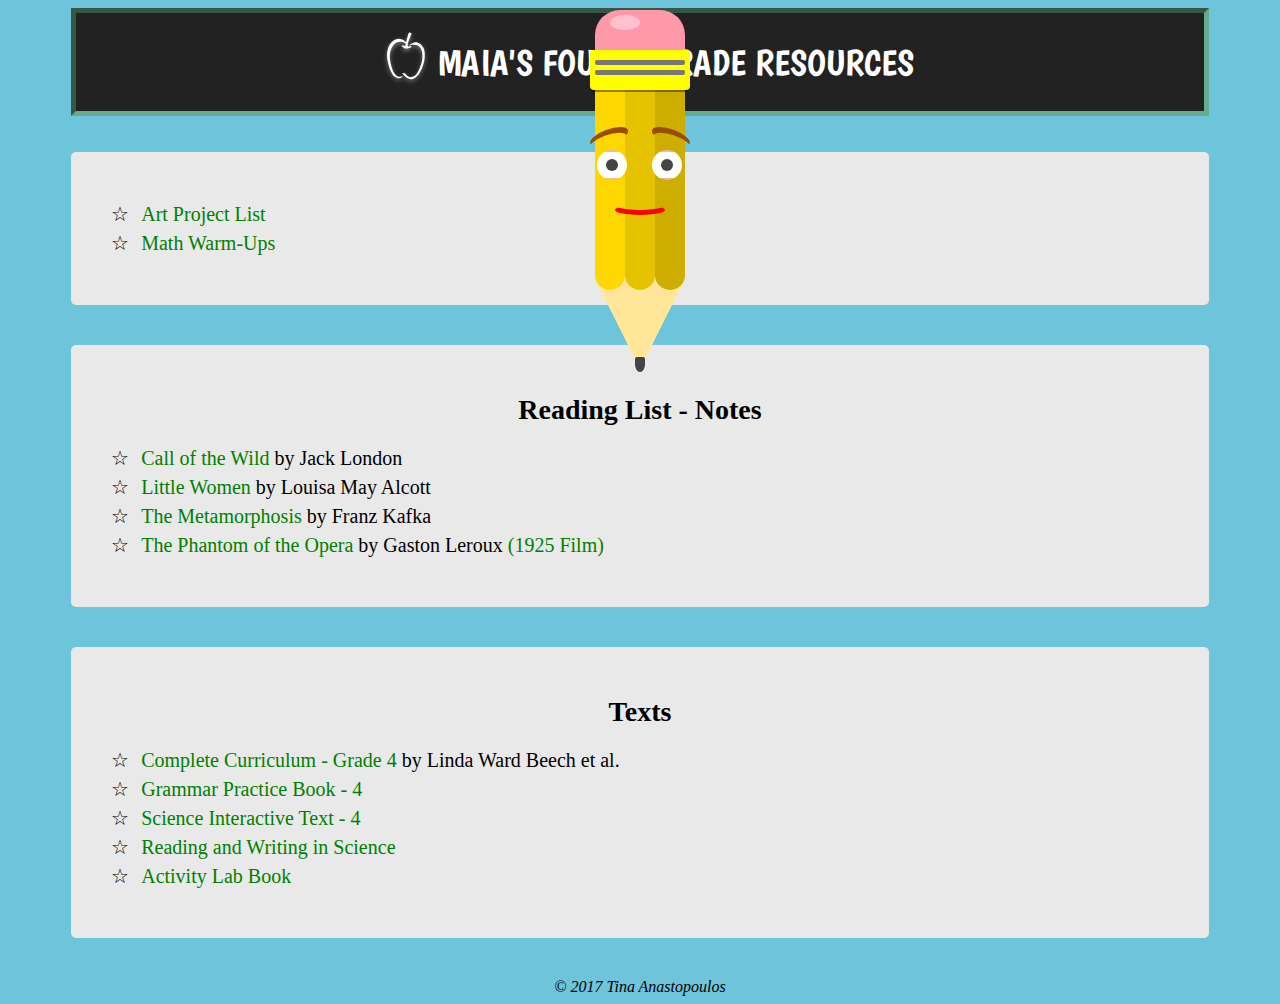
<file: index.html>
<!DOCTYPE html>
<html>
  <head>
	  <meta charset="UTF-8">
	  <meta http-equiv="X-UA-Compatible" content="IE=edge,chrome=1">
	  <meta name="viewport" content="width=device-width,initial-scale=1">
	  <title>Fourth Grade</title>
	  <meta name="author" content="Tina Anastopoulos">
	  <meta name="description" content="Fourth Grade">
	  <meta name="keywords" content="ourth grade">
	  <meta name="robots" content="noindex,nofollow">
	  <link rel="stylesheet" href="css/main.css" type="text/css">
  </head>
  <body>

    <header>
			<a href="index.html"><svg viewBox="0 0 46 56" version="1.1" xmlns="http://www.w3.org/2000/svg" xmlns:xlink="http://www.w3.org/1999/xlink">
			    <defs>
			        <filter x="-14.0%" y="-10.0%" width="128.0%" height="128.0%" filterUnits="objectBoundingBox" id="filter-1">
			            <feOffset dx="0" dy="2" in="SourceAlpha" result="shadowOffsetOuter1"></feOffset>
			            <feGaussianBlur stdDeviation="2" in="shadowOffsetOuter1" result="shadowBlurOuter1"></feGaussianBlur>
			            <feColorMatrix values="0 0 0 0 0.924957483   0 0 0 0 0.827695342   0 0 0 0 0.827695342  0 0 0 0.5 0" type="matrix" in="shadowBlurOuter1" result="shadowMatrixOuter1"></feColorMatrix>
			            <feMerge>
			                <feMergeNode in="shadowMatrixOuter1"></feMergeNode>
			                <feMergeNode in="SourceGraphic"></feMergeNode>
			            </feMerge>
			        </filter>
			    </defs>
			    <g stroke="none" stroke-width="1" fill="none" fill-rule="evenodd">
			        <g id="apple" filter="url(#filter-1)" transform="translate(-4.000000, 1.000000)" fill="#F22626">
			            <path d="M18.7429094,8.19739665 C18.7429094,8.19739665 20.4343842,8.78332622 21.2054423,9.20720042 C21.5890538,9.41808339 22.2259444,9.7369859 22.7252679,10.1755987 C23.2245914,10.6142114 23.5944444,11.1802832 23.5944444,11.1802832 C23.5944444,11.1802832 23.5814192,11.7304171 23.1388372,11.5810468 C22.931795,11.5111706 22.4646209,10.9055053 21.8123624,10.5865819 C21.1601039,10.2676584 20.1231525,10.1456951 19.6595218,10.1121845 C19.2745564,10.0843597 17.9485657,9.85628334 16.4787125,10.3265496 C15.8892362,10.5151473 13.6390867,11.2426594 11.7990118,13.441905 C11.2002296,14.1575656 10.3880643,15.6847947 9.84180892,17.9179767 C9.71788589,18.4245944 9.50846721,20.035603 9.57157508,21.9287944 C9.5884637,22.4354412 9.61594617,22.8791472 9.65411516,23.2885202 C9.75857259,24.4088549 9.9430676,25.272049 10.2095,26.4644653 C10.6886435,28.6088688 15.6798715,38.7179507 20.9825857,42.4077717 C26.2852998,46.0975927 29.8220342,41.9961131 29.8220342,41.9961131 C29.8220342,41.9961131 29.4609582,43.6222107 28.2689724,44.6105108 C27.0769867,45.598811 25.8551245,45.7187958 24.5089554,45.6947422 C23.3944752,45.6748284 21.9372091,45.5190054 20.6920799,44.8138425 C19.4469508,44.1086796 16.6115996,41.3728249 15.8407629,40.505424 C13.5145446,37.887796 10.1562766,33.0171375 9.01361571,30.7153247 C6.89150596,26.4404788 6.63572848,23.6040017 6.47159891,22.0766932 C6.0932803,18.5562475 6.61803366,17.3767535 6.887572,16.2965325 C7.58278535,13.510346 9.043476,11.6980462 9.56694871,11.0574078 C10.7278625,9.63665398 11.6236948,9.18807048 12.4176956,8.76543375 C13.4601157,8.21056646 15.1420211,7.92055872 16.5255399,7.92470214 C17.9090588,7.92884556 18.7429094,8.19739665 18.7429094,8.19739665 Z" id="apple-3" transform="translate(18.080561, 26.811043) rotate(20.000000) translate(-18.080561, -26.811043) "></path>
			            <path d="M27.5456649,1.74635876 C27.5456649,1.74635876 28.1659444,1.5117961 28.8615164,1.60570932 C29.5570884,1.69962254 30.3553117,2.03710732 30.3553117,2.03710732 C30.3553117,2.03710732 30.3545424,2.79904161 30.2552371,3.70715814 C30.1559318,4.61527467 29.3098056,12.3720406 29.8849821,14.2086111 C30.0449978,14.7195501 30.5761285,15.2765848 31.165358,15.1839089 C31.7545876,15.0912329 31.5278848,15.0349907 31.6883661,14.98613 C32.4881235,14.7426331 32.8958264,14.0401256 33.3092764,13.9879542 C33.5566691,13.9567368 33.7689796,14.0776784 33.9110932,14.1455916 C34.0532068,14.2135049 34.3273639,14.7200909 34.3273639,14.7200909 C34.3273639,14.7200909 31.8626722,17.2811326 30.3149563,17.6307179 C29.7353963,17.7616241 28.7036099,18.1261417 27.7458969,17.9908454 C26.788184,17.8555491 24.6006709,16.9170755 24.6006709,16.9170755 C24.6006709,16.9170755 24.0118798,16.6569552 24.9900213,16.0596717 C25.9681628,15.4623882 27.6234022,16.2175481 27.7775374,15.7157232 C28.0797859,14.7316796 27.7407497,12.8366352 27.5767247,10.8276277 C27.4126997,8.81862023 27.4233007,6.69253595 27.407269,5.86709572 C27.3507082,2.95488075 27.5456649,1.74635876 27.5456649,1.74635876 Z" id="apple-2" transform="translate(29.376170, 9.801996) rotate(17.000000) translate(-29.376170, -9.801996) "></path>
			            <path d="M20.8900607,36.6681051 C21.0581411,36.9331263 21.1658884,36.9246441 21.2656552,36.9815125 M30.4883019,27.5069667 C30.5054254,27.5339026 30.713668,27.4770418 31.0501939,27.4097821 M23.9569805,40.9238696 C24.3601265,41.2233414 24.7625908,42.2446872 25.3467531,42.9996768 C25.9309154,43.7546665 26.7387723,44.295877 27.4273282,44.8297186 C28.7829226,45.8807194 30.212727,45.7450952 31.2113227,45.571021 C34.7197059,44.9594434 36.0475695,42.957476 37.0357042,41.6877005 C38.9294244,39.2542271 40.4296188,36.2470102 40.4296188,36.2470102 C40.4296188,36.2470102 41.9991719,33.9772467 43.0297447,30.8506824 C44.0603175,27.7241181 44.5046497,23.9111152 44.3289606,22.3314802 C43.9893545,19.2780546 42.5616217,16.5296217 40.7975162,15.2525631 C39.0334107,13.9755045 35.5151241,13.8569033 35.0067561,13.8569033 C32.6278435,13.8569033 32.200918,14.1323945 32.200918,14.1323945 C32.200918,14.1323945 34.1770754,13.0862019 35.1469621,12.761973 C36.1168488,12.4377442 37.3330086,12.0406759 37.3330086,12.0406759 C37.3330086,12.0406759 39.1360906,11.7308264 39.7215,11.9854397 C40.0039119,12.1082697 41.0255749,12.2409142 41.7930361,12.6673523 C42.5604973,13.0937903 43.2921573,13.892188 43.2921573,13.892188 C43.2921573,13.892188 44.151049,14.6152554 44.9562124,15.8060489 C45.7613758,16.9968423 46.3563029,18.3748627 46.7224091,19.8289917 C47.0708047,21.2127767 46.9779967,26.5826819 45.2552516,31.2866697 C44.4996241,33.3499249 42.3693794,38.2085603 39.783454,41.2931951 C38.8284406,42.4323879 37.5014283,44.2037707 36.336566,45.1526331 C35.7813112,45.6049272 32.6559471,48.1336297 30.1158522,47.907285 C28.8315979,47.7928467 26.4592616,46.737479 24.6374566,44.916994 C22.8156517,43.096509 21.6122027,40.5941089 21.4388873,40.1804315 L23.9569805,40.9238696 Z" id="apple-1" transform="translate(33.887660, 29.903301) rotate(-9.000000) translate(-33.887660, -29.903301) "></path>
			        </g>
			    </g>
			</svg></a>
	  		<p><a href="index.html">Maia's Fourth Grade Resources</a></p>
  		</header>

		<div class="pencil">
			<div class="rubber"></div>
			<div class="ferrule">
				<div class="stripe"></div>
				<div class="stripe"></div>
			</div>
			<div class="stick">
				<div class="side"></div>
				<div class="side"></div>
				<div class="side"></div>
				<div class="face">
					<div class="eyebrow eyebrow-left"></div>
					<div class="eyebrow eyebrow-right"></div>
					<div class="eye eye-left"></div>
					<div class="eye eye-right"></div>
					<div class="lips"></div>
				</div>
			</div>
			<div class="bottom"></div>
			<div class="graphite"></div>
		</div>
		<div class="line"></div>


		<section class="main__container">
			<ul>
				<li><a href="art.html" target="_blank">Art Project List</a></li>
				<li><a href="math.html" target="_blank" rel="noopener noreferrer">Math Warm-Ups</a></li>
			</ul>
		</section>

		<section class="main__container">
			<h1>Reading List - Notes</h1>
			<ul>
				<li><a href="http://www.sparknotes.com/lit/call/">Call of the Wild</a> by Jack London</li>
				<li><a href="http://www.sparknotes.com/lit/littlewomen/">Little Women</a> by Louisa May Alcott</li>
				<li><a href="http://www.sparknotes.com/lit/metamorph/">The Metamorphosis</a> by Franz Kafka</li>
				<li><a href="http://www.gradesaver.com/the-phantom-of-the-opera">The Phantom of the Opera</a> by Gaston Leroux <a href="http://www.dailymotion.com/video/x1z6fhx_the-phantom-of-the-opera-1925_shortfilms">(1925 Film)</a></li>
			</ul>
		</section>

		<section class="main__container">
			<h1>Texts</h1>
			<ul>
				<li><a href="https://books.google.com/books/about/Complete_Curriculum.html?id=l2EINQAACAAJ&source=kp_cover">Complete Curriculum - Grade 4</a> by Linda Ward Beech et al.</li>
				<li><a href="https://www.mhschool.com/reading/treasure_workbooks/national/g4/grammar_pb.pdf">Grammar Practice Book - 4</a></li>
				<li><a href="https://www.mhschool.com/instructional_materials/ca/pdf/sc08_a4icr_web.pdf">Science Interactive Text - 4</a></li>
				<li><a href="https://www.mhschool.com/instructional_materials/ca/pdf/sc08_4_se.pdf">Reading and Writing in Science</a></li>
				<li><a href="https://www.mhschool.com/instructional_materials/ca/pdf/sc08_ca_g4_281263.pdf">Activity Lab Book</a></li>
			</ul>
		</section>

		<footer>&copy; 2017 Tina Anastopoulos</footer>
  </body>
</html>
</file>
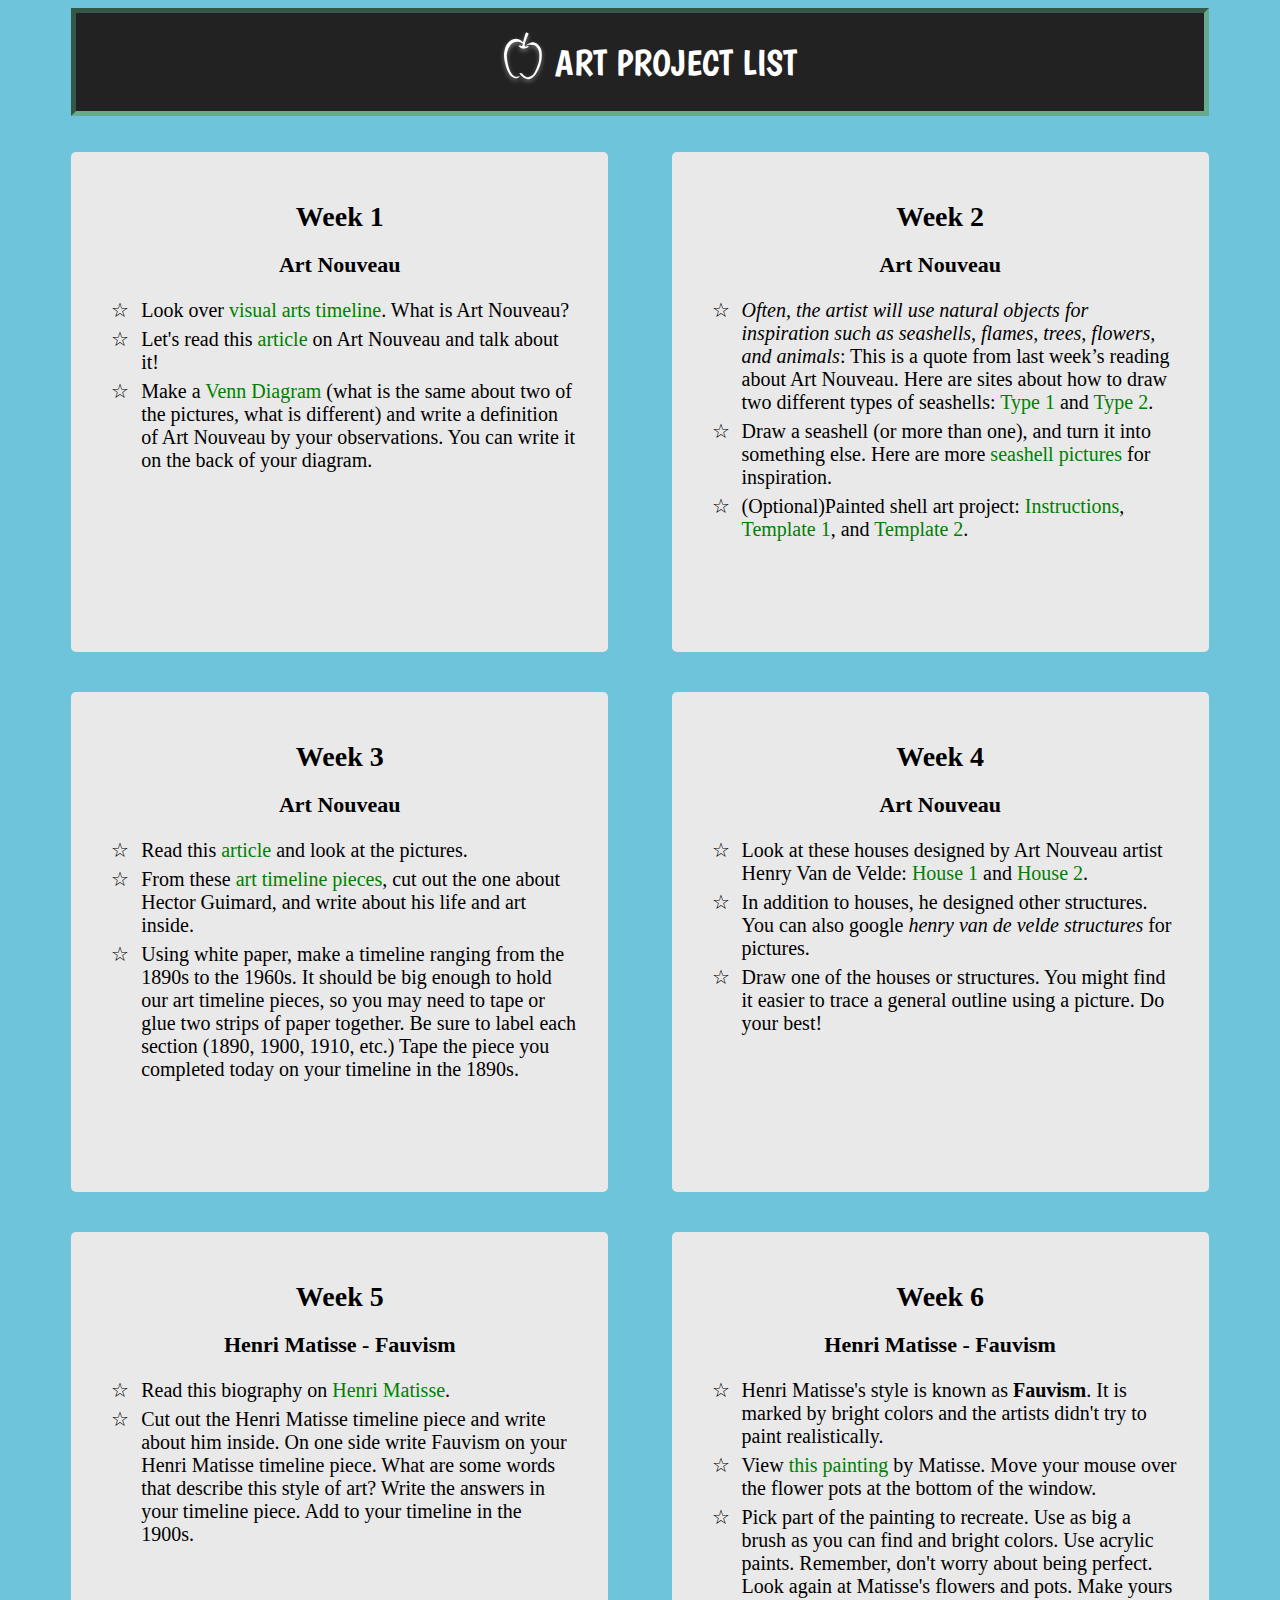
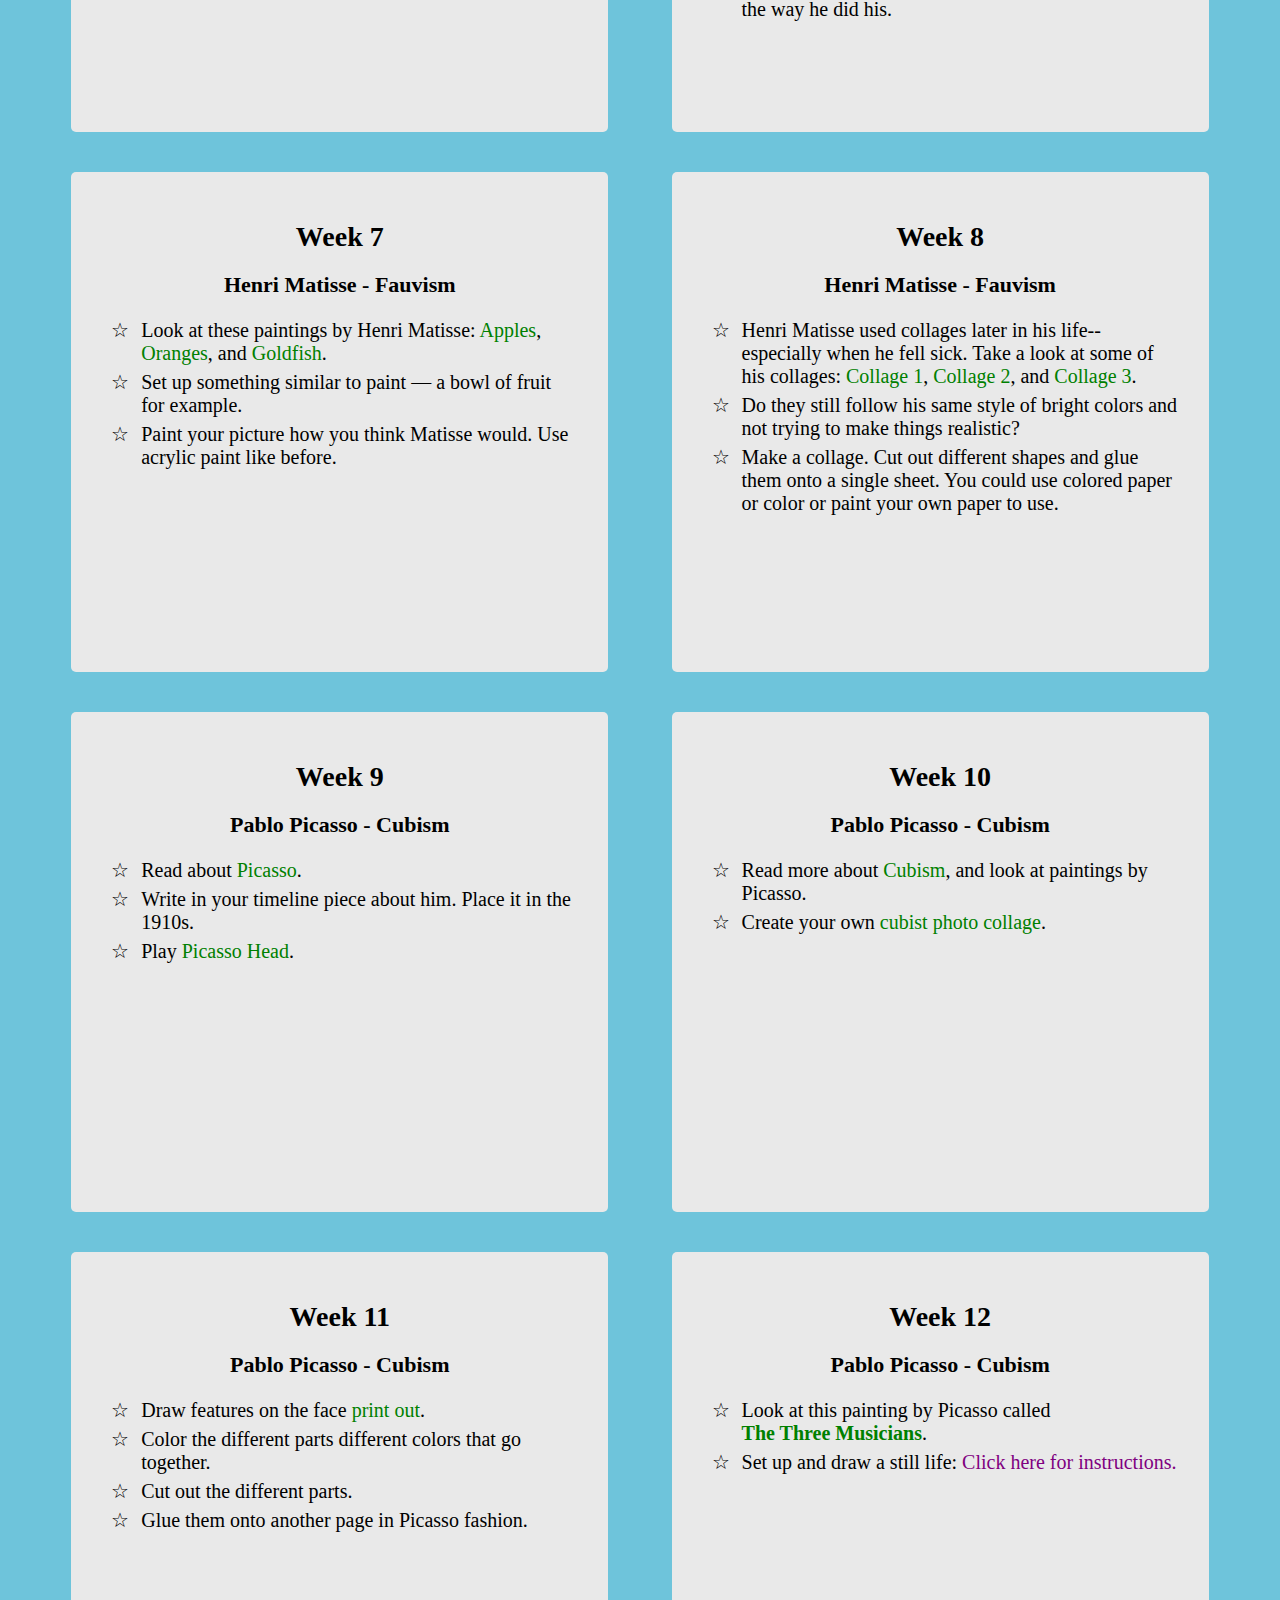
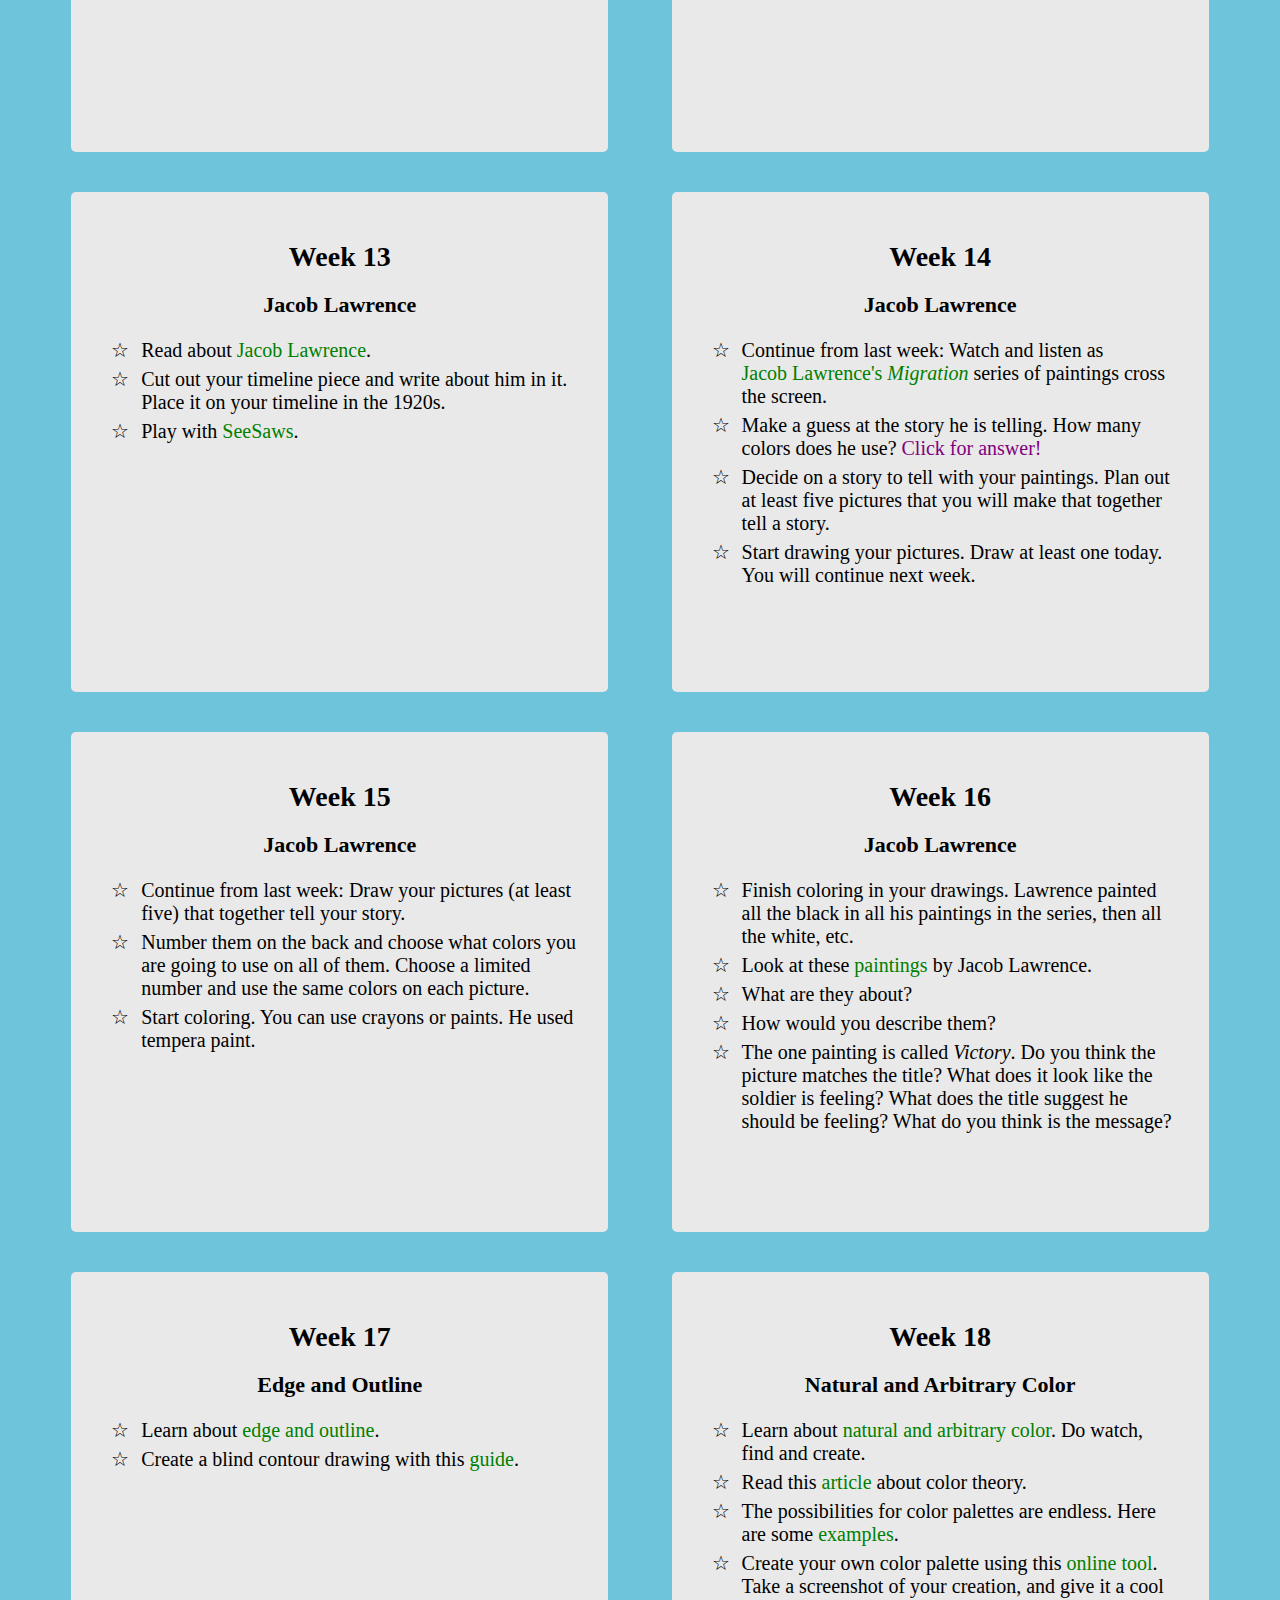
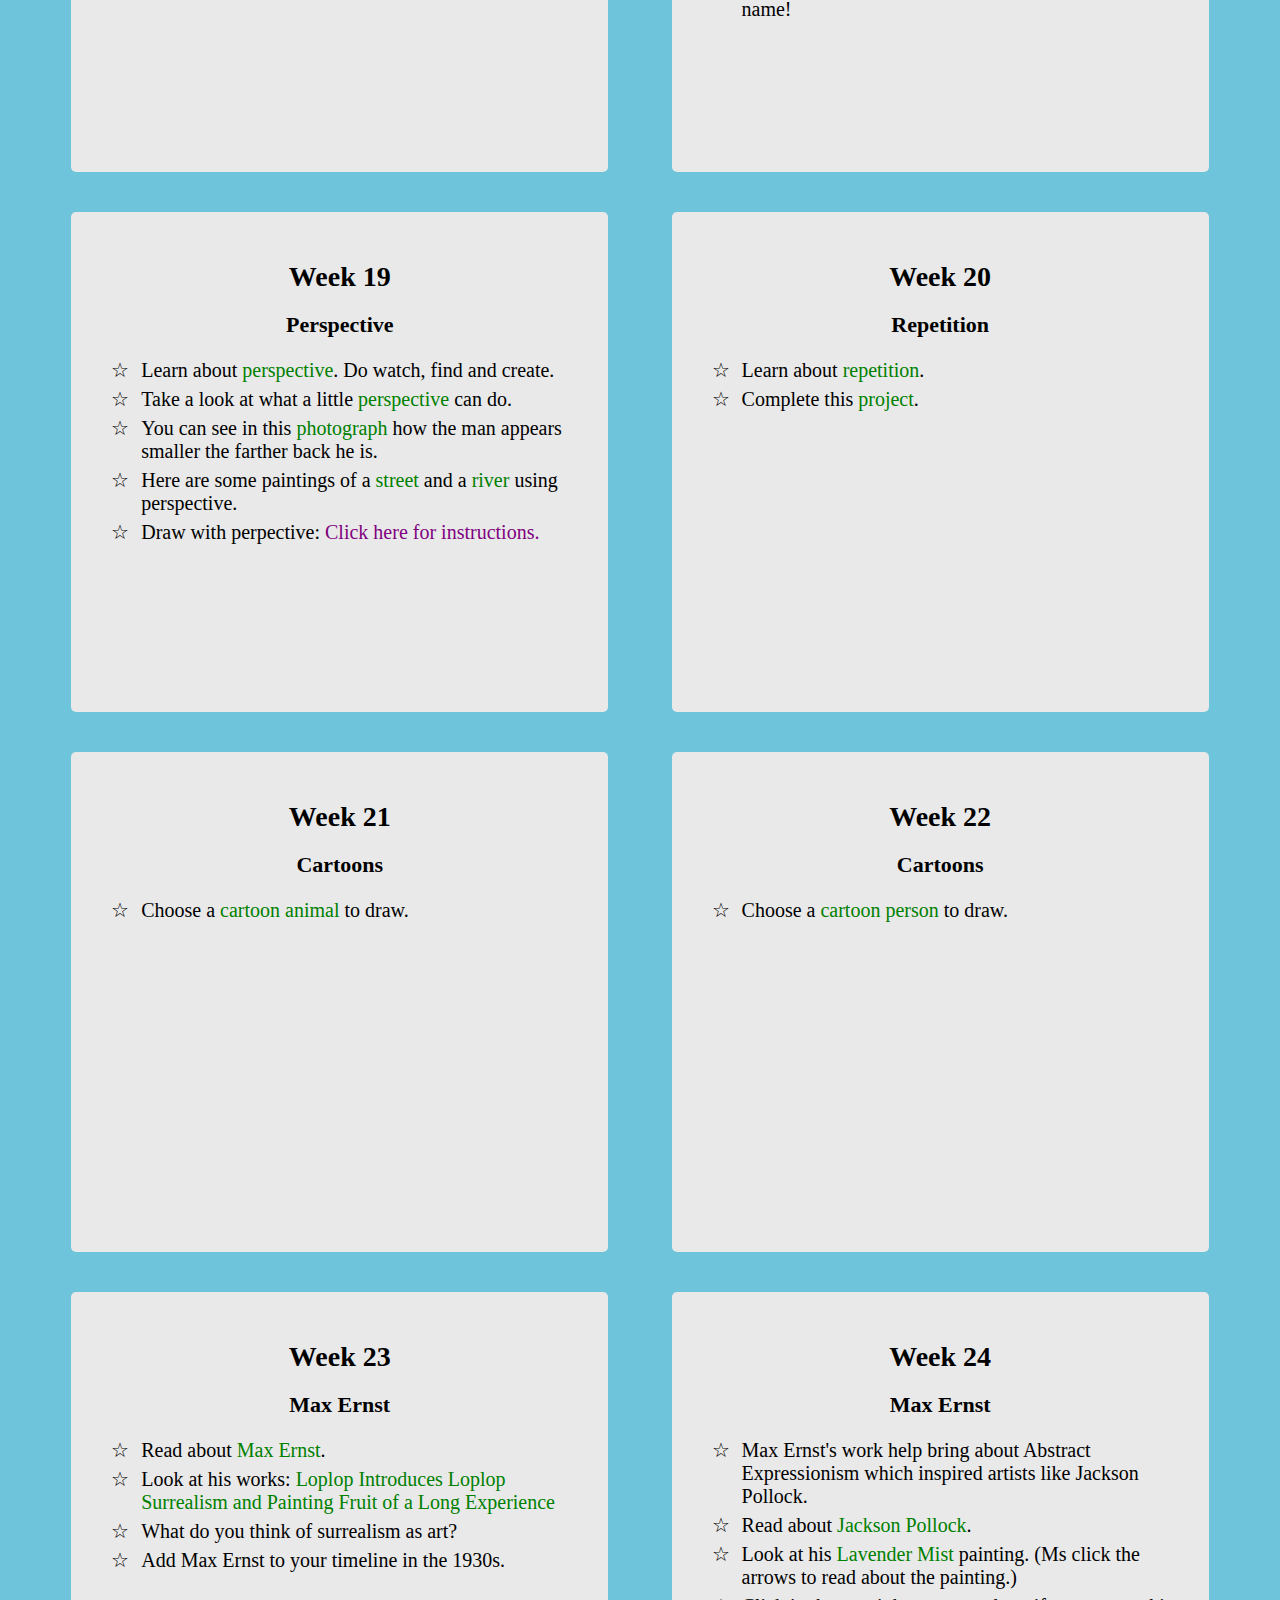
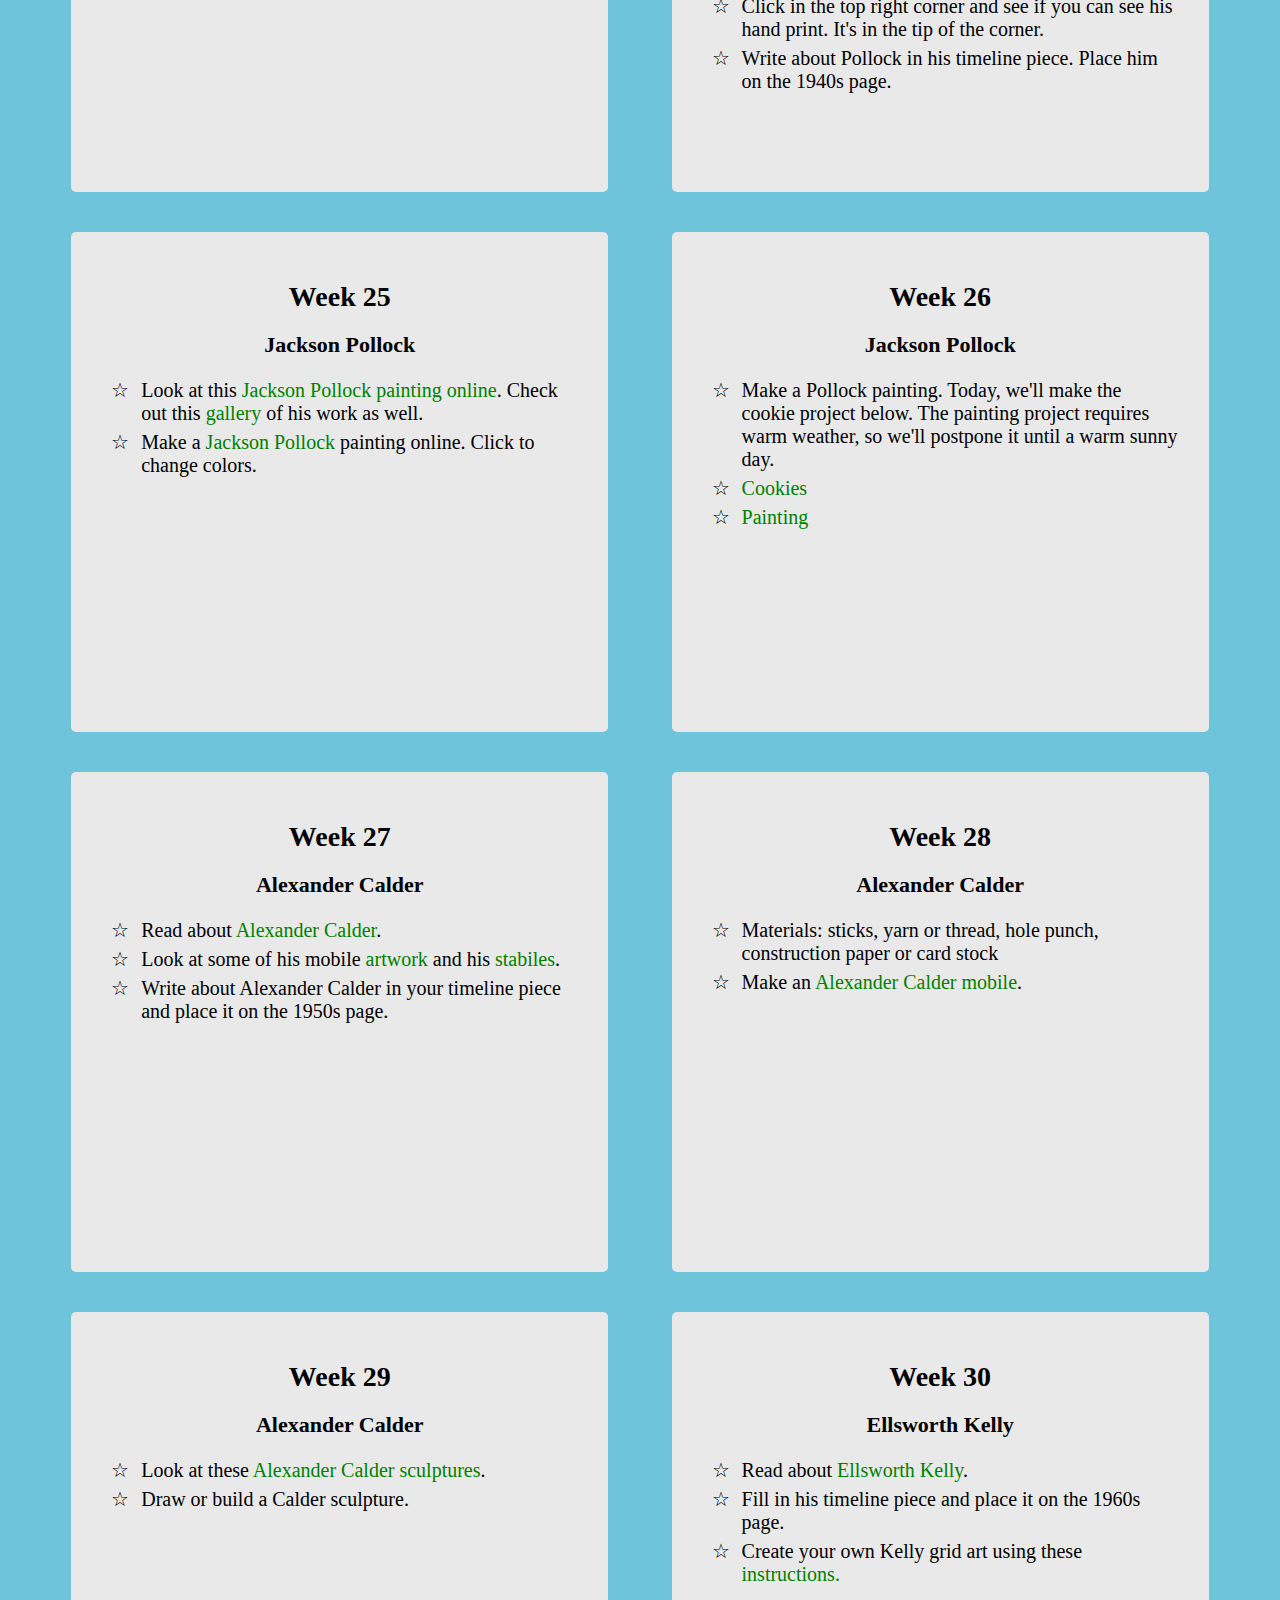
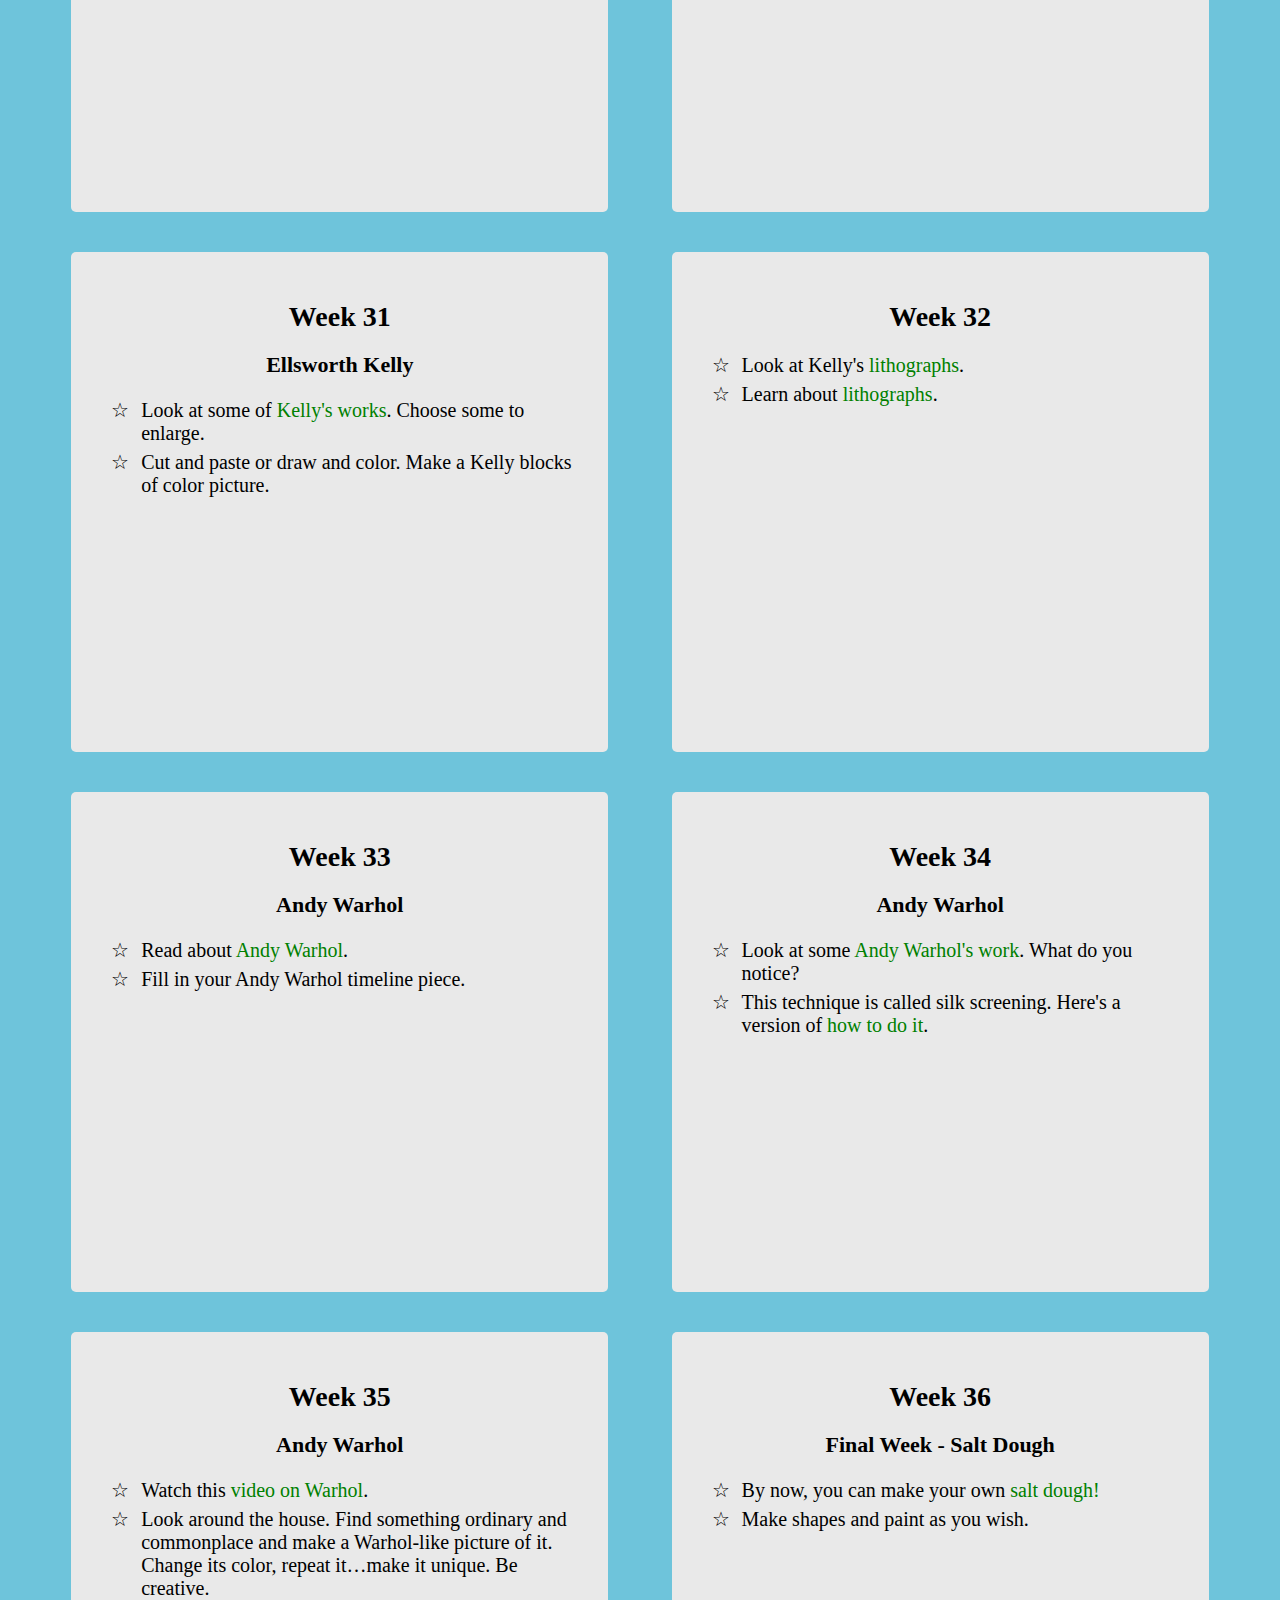
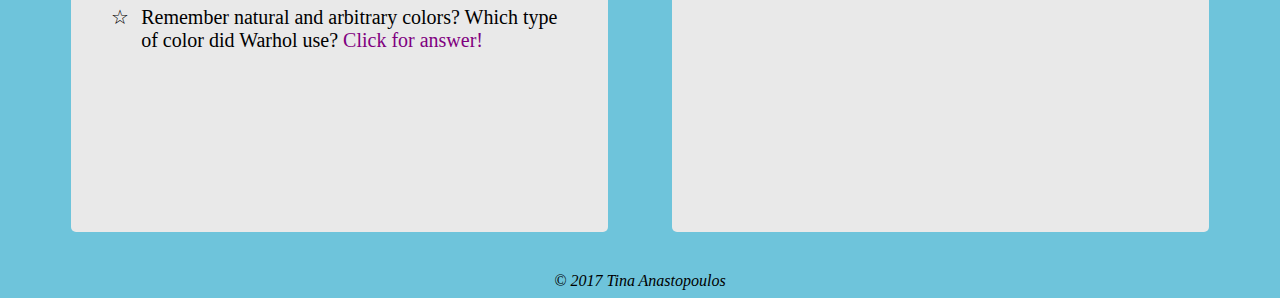
<file: art.html>
<!DOCTYPE html>
<html>
  <head>
	  <meta charset="UTF-8">
	  <meta http-equiv="X-UA-Compatible" content="IE=edge,chrome=1">
	  <meta name="viewport" content="width=device-width,initial-scale=1">
	  <title>Fourth Grade Art Projects</title>
	  <meta name="author" content="Tina Anastopoulos">
	  <meta name="description" content="Fourth Grade Art">
	  <meta name="keywords" content="art, fourth grade">
	  <meta name="robots" content="noindex,nofollow">
	  <link rel="stylesheet" href="css/main.css" type="text/css">
  </head>
  <body>

  		<header>
			<a href="index.html"><svg viewBox="0 0 46 56" version="1.1" xmlns="http://www.w3.org/2000/svg" xmlns:xlink="http://www.w3.org/1999/xlink">
			    <defs>
			        <filter x="-14.0%" y="-10.0%" width="128.0%" height="128.0%" filterUnits="objectBoundingBox" id="filter-1">
			            <feOffset dx="0" dy="2" in="SourceAlpha" result="shadowOffsetOuter1"></feOffset>
			            <feGaussianBlur stdDeviation="2" in="shadowOffsetOuter1" result="shadowBlurOuter1"></feGaussianBlur>
			            <feColorMatrix values="0 0 0 0 0.924957483   0 0 0 0 0.827695342   0 0 0 0 0.827695342  0 0 0 0.5 0" type="matrix" in="shadowBlurOuter1" result="shadowMatrixOuter1"></feColorMatrix>
			            <feMerge>
			                <feMergeNode in="shadowMatrixOuter1"></feMergeNode>
			                <feMergeNode in="SourceGraphic"></feMergeNode>
			            </feMerge>
			        </filter>
			    </defs>
			    <g stroke="none" stroke-width="1" fill="none" fill-rule="evenodd">
			        <g id="apple" filter="url(#filter-1)" transform="translate(-4.000000, 1.000000)" fill="#F22626">
			            <path d="M18.7429094,8.19739665 C18.7429094,8.19739665 20.4343842,8.78332622 21.2054423,9.20720042 C21.5890538,9.41808339 22.2259444,9.7369859 22.7252679,10.1755987 C23.2245914,10.6142114 23.5944444,11.1802832 23.5944444,11.1802832 C23.5944444,11.1802832 23.5814192,11.7304171 23.1388372,11.5810468 C22.931795,11.5111706 22.4646209,10.9055053 21.8123624,10.5865819 C21.1601039,10.2676584 20.1231525,10.1456951 19.6595218,10.1121845 C19.2745564,10.0843597 17.9485657,9.85628334 16.4787125,10.3265496 C15.8892362,10.5151473 13.6390867,11.2426594 11.7990118,13.441905 C11.2002296,14.1575656 10.3880643,15.6847947 9.84180892,17.9179767 C9.71788589,18.4245944 9.50846721,20.035603 9.57157508,21.9287944 C9.5884637,22.4354412 9.61594617,22.8791472 9.65411516,23.2885202 C9.75857259,24.4088549 9.9430676,25.272049 10.2095,26.4644653 C10.6886435,28.6088688 15.6798715,38.7179507 20.9825857,42.4077717 C26.2852998,46.0975927 29.8220342,41.9961131 29.8220342,41.9961131 C29.8220342,41.9961131 29.4609582,43.6222107 28.2689724,44.6105108 C27.0769867,45.598811 25.8551245,45.7187958 24.5089554,45.6947422 C23.3944752,45.6748284 21.9372091,45.5190054 20.6920799,44.8138425 C19.4469508,44.1086796 16.6115996,41.3728249 15.8407629,40.505424 C13.5145446,37.887796 10.1562766,33.0171375 9.01361571,30.7153247 C6.89150596,26.4404788 6.63572848,23.6040017 6.47159891,22.0766932 C6.0932803,18.5562475 6.61803366,17.3767535 6.887572,16.2965325 C7.58278535,13.510346 9.043476,11.6980462 9.56694871,11.0574078 C10.7278625,9.63665398 11.6236948,9.18807048 12.4176956,8.76543375 C13.4601157,8.21056646 15.1420211,7.92055872 16.5255399,7.92470214 C17.9090588,7.92884556 18.7429094,8.19739665 18.7429094,8.19739665 Z" id="apple-3" transform="translate(18.080561, 26.811043) rotate(20.000000) translate(-18.080561, -26.811043) "></path>
			            <path d="M27.5456649,1.74635876 C27.5456649,1.74635876 28.1659444,1.5117961 28.8615164,1.60570932 C29.5570884,1.69962254 30.3553117,2.03710732 30.3553117,2.03710732 C30.3553117,2.03710732 30.3545424,2.79904161 30.2552371,3.70715814 C30.1559318,4.61527467 29.3098056,12.3720406 29.8849821,14.2086111 C30.0449978,14.7195501 30.5761285,15.2765848 31.165358,15.1839089 C31.7545876,15.0912329 31.5278848,15.0349907 31.6883661,14.98613 C32.4881235,14.7426331 32.8958264,14.0401256 33.3092764,13.9879542 C33.5566691,13.9567368 33.7689796,14.0776784 33.9110932,14.1455916 C34.0532068,14.2135049 34.3273639,14.7200909 34.3273639,14.7200909 C34.3273639,14.7200909 31.8626722,17.2811326 30.3149563,17.6307179 C29.7353963,17.7616241 28.7036099,18.1261417 27.7458969,17.9908454 C26.788184,17.8555491 24.6006709,16.9170755 24.6006709,16.9170755 C24.6006709,16.9170755 24.0118798,16.6569552 24.9900213,16.0596717 C25.9681628,15.4623882 27.6234022,16.2175481 27.7775374,15.7157232 C28.0797859,14.7316796 27.7407497,12.8366352 27.5767247,10.8276277 C27.4126997,8.81862023 27.4233007,6.69253595 27.407269,5.86709572 C27.3507082,2.95488075 27.5456649,1.74635876 27.5456649,1.74635876 Z" id="apple-2" transform="translate(29.376170, 9.801996) rotate(17.000000) translate(-29.376170, -9.801996) "></path>
			            <path d="M20.8900607,36.6681051 C21.0581411,36.9331263 21.1658884,36.9246441 21.2656552,36.9815125 M30.4883019,27.5069667 C30.5054254,27.5339026 30.713668,27.4770418 31.0501939,27.4097821 M23.9569805,40.9238696 C24.3601265,41.2233414 24.7625908,42.2446872 25.3467531,42.9996768 C25.9309154,43.7546665 26.7387723,44.295877 27.4273282,44.8297186 C28.7829226,45.8807194 30.212727,45.7450952 31.2113227,45.571021 C34.7197059,44.9594434 36.0475695,42.957476 37.0357042,41.6877005 C38.9294244,39.2542271 40.4296188,36.2470102 40.4296188,36.2470102 C40.4296188,36.2470102 41.9991719,33.9772467 43.0297447,30.8506824 C44.0603175,27.7241181 44.5046497,23.9111152 44.3289606,22.3314802 C43.9893545,19.2780546 42.5616217,16.5296217 40.7975162,15.2525631 C39.0334107,13.9755045 35.5151241,13.8569033 35.0067561,13.8569033 C32.6278435,13.8569033 32.200918,14.1323945 32.200918,14.1323945 C32.200918,14.1323945 34.1770754,13.0862019 35.1469621,12.761973 C36.1168488,12.4377442 37.3330086,12.0406759 37.3330086,12.0406759 C37.3330086,12.0406759 39.1360906,11.7308264 39.7215,11.9854397 C40.0039119,12.1082697 41.0255749,12.2409142 41.7930361,12.6673523 C42.5604973,13.0937903 43.2921573,13.892188 43.2921573,13.892188 C43.2921573,13.892188 44.151049,14.6152554 44.9562124,15.8060489 C45.7613758,16.9968423 46.3563029,18.3748627 46.7224091,19.8289917 C47.0708047,21.2127767 46.9779967,26.5826819 45.2552516,31.2866697 C44.4996241,33.3499249 42.3693794,38.2085603 39.783454,41.2931951 C38.8284406,42.4323879 37.5014283,44.2037707 36.336566,45.1526331 C35.7813112,45.6049272 32.6559471,48.1336297 30.1158522,47.907285 C28.8315979,47.7928467 26.4592616,46.737479 24.6374566,44.916994 C22.8156517,43.096509 21.6122027,40.5941089 21.4388873,40.1804315 L23.9569805,40.9238696 Z" id="apple-1" transform="translate(33.887660, 29.903301) rotate(-9.000000) translate(-33.887660, -29.903301) "></path>
			        </g>
			    </g>
			</svg></a>
	  		<p><a href="index.html">Art Project List</a></p>
  		</header>

		<section>
			<h1>Week 1</h1>
			<h2>Art Nouveau</h2>
			<ul>
				<li>Look over <a href="pdf/visual-arts-timeline.pdf" target="_blank">visual arts timeline</a>. What is Art Nouveau?</li>
				<li>Let's read this <a href="https://www.artsy.net/article/artsy-editorial-art-nouveau" target="_blank">article</a> on Art Nouveau and talk about it!</li>
				<li>Make a <a href="http://www.math-aids.com/cgi/pdf_viewer_10.cgi?script_name=venn_2set_graphic.pl&amp;lines=1&amp;language=0&amp;memo=&amp;x=163&amp;y=29" target="_blank">Venn Diagram</a> (what is the same about two of the pictures, what is different) and write a definition of Art Nouveau by your observations. You can write it on the back of your diagram.</li>
			</ul>
		</section>


		<section>
			<h1>Week 2</h1>
			<h2>Art Nouveau</h2>
			<ul>
				<li><em>Often, the artist will use natural objects for inspiration such as seashells, flames, trees, flowers, and animals</em>: This is a quote from last week’s reading about Art Nouveau. Here are sites about how to draw two different types of seashells: <a href="http://www.drawingnow.com/tutorials/117521/how-to-draw-a-seashell/" target="_blank">Type 1</a> and <a href="http://www.drawingnow.com/videos/id_17451-title_How-to-draw-a-seashell/" target="_blank">Type 2</a>.</li>
				<li>Draw a seashell (or more than one), and turn it into something else. Here are more <a href="http://www.meddybemps.com/shells/shells2draw.html">seashell pictures</a> for inspiration.</li>
				<li>(Optional)Painted shell art project: <a href="pdf/visual-arts-timeline.pdf" target="_blank">Instructions</a>, <a href="images/shell-template-1.jpg" target="_blank">Template 1</a>, and <a href="images/shell-template-1.jpg" target="_blank">Template 2</a>.</li>
			</ul>
		</section>


		<section>
			<h1>Week 3</h1>
			<h2>Art Nouveau</h2>
			<ul>
				<li>Read this <a href="http://artsmarts4kids.blogspot.com/2008/01/introduction-to-art-nouveau.html">article </a>and look at the pictures.</li>
				<li>From these <a href="pdf/art-timeline.pdf" target="_blank">art timeline pieces</a>, cut out the one about Hector Guimard, and write about his life and art inside.</li>
				<li>Using white paper, make a timeline ranging from the 1890s to the 1960s. It should be big enough to hold our art timeline pieces, so you may need to tape or glue two strips of paper together. Be sure to label each section (1890, 1900, 1910, etc.) Tape the piece you completed today on your timeline in the 1890s.</li>
			</ul>
		</section>
		

		<section>
			<h1>Week 4</h1>
			<h2>Art Nouveau</h2>
			<ul>
				<li>Look at these houses designed by Art Nouveau artist Henry Van de Velde: <a href="https://en.wikipedia.org/wiki/Henry_van_de_Velde#/media/File:Schulenburgsche_Villa.jpg" target="_blank">House 1</a> and <a href = "https://en.wikipedia.org/wiki/Henry_van_de_Velde#/media/File:Villaesche.JPG" target ="_blank">House 2</a>.</li>
				<li>In addition to houses, he designed other structures. You can also google <em>henry van de velde structures</em> for pictures.</li>
				<li>Draw one of the houses or structures. You might find it easier to trace a general outline using a picture. Do your best!</li>
			</ul>
		</section>

		<section>
			<h1>Week 5</h1>
			<h2>Henri Matisse - Fauvism</h2>
			<ul>
				<li>Read this biography on <a href="http://www.ibiblio.org/wm/paint/auth/matisse/" target="_blank">Henri Matisse</a>.</li>
				<li>Cut out the Henri Matisse timeline piece and write about him inside. On one side write Fauvism on your Henri Matisse timeline piece. What are some words that describe this style of art? Write the answers in your timeline piece. Add to your timeline in the 1900s.</li>
			</ul>
		</section>

		<section>
		<h1>Week 6</h1>
		<h2>Henri Matisse - Fauvism</h2>
			<ul>
				<li>Henri Matisse's style is known as <strong>Fauvism</strong>. It is marked by bright colors and the artists didn't try to paint realistically.</li>
				<li>View <a href="http://eu.art.com/products/p10298826-sa-i826213/henri-matisse-open-window-collioure-1905.htm?sorig=cat&amp;sorigid=0&amp;dimvals=5000035&amp;ui=9051be434e11494b9d8a7f4ad879aaaa" target="_blank">this painting</a> by Matisse.  Move your mouse over the flower pots at the bottom of the window.</li>
				<li>Pick part of the painting to recreate. Use as big a brush as you can find and bright colors. Use acrylic paints. Remember, don't worry about being perfect. Look again at Matisse's flowers and pots. Make yours the way he did his.</li>
			</ul>
		</section>

		<section>
			<h1>Week 7</h1>
			<h2>Henri Matisse - Fauvism</h2>
			<ul>
				<li>Look at these paintings by Henri Matisse: <a href="http://www.henri-matisse.net/paintings/cb.html" target="_blank">Apples</a>, <a href="http://www.henri-matisse.net/paintings/bxb.html" target="_blank">Oranges</a>, and <a href="http://www.henri-matisse.net/paintings/bga.html" target="_blank">Goldfish</a>.</li>
				<li>Set up something similar to paint &#8212; a bowl of fruit for example.</li>
				<li>Paint your picture how you think Matisse would. Use acrylic paint like before.</li>
			</ul>
		</section>


		<section>
			<h1>Week 8</h1>
			<h2>Henri Matisse - Fauvism</h2>
			<ul>
				<li>Henri Matisse used collages later in his life-- especially when he fell sick. Take a look at some of his collages: <a href="http://www.henri-matisse.net/cutouts/h.html" target="_blank">Collage 1</a>, <a href="http://www.henri-matisse.net/paintings/ex.html" target="_blank">Collage 2</a>, and <a href="http://www.henri-matisse.net/cutouts/f.html" target="_blank">Collage 3</a>.</li>
				<li>Do they still follow his same style of bright colors and not trying to make things realistic?</li>
				<li>Make a collage. Cut out different shapes and glue them onto a single sheet. You could use colored paper or color or paint your own paper to use.</li>
			</ul>
		</section>

		<section>
			<h1>Week 9</h1>
			<h2>Pablo Picasso - Cubism</h2>
			<ul>
				<li>Read about <a href="http://artsmarts4kids.blogspot.com/2007/12/picassos-musical-collages.html" target="_blank">Picasso</a>.</li>
				<li>Write in your timeline piece about him. Place it in the 1910s.</li>
				<li>Play <a href="http://www.picassohead.com/" target="_blank">Picasso Head</a>.</li>
			</ul>
		</section>

		<section>
			<h1>Week 10</h1>
			<h2>Pablo Picasso - Cubism</h2>
			<ul>
				<li>Read more about <a href="http://artsmarts4kids.blogspot.com/2008/09/cubism.html" target="_blank">Cubism</a>, and look at paintings by Picasso.</li>
				<li>Create your own <a href="http://artsmarts4kids.blogspot.com/2008/09/create-your-own-cubist-photo-collage.html" target="_blank">cubist photo collage</a>.</li>
			</ul>		
		</section>


		<section>
			<h1>Week 11</h1>
			<h2>Pablo Picasso - Cubism</h2>
			<ul>
				<li>Draw features on the face <a href="http://3.bp.blogspot.com/_7pEUAD6CGo8/Sv3F4wmAd1I/AAAAAAAAEJc/560yvvZ8RGw/s1600-h/Human+face+proportions.jpg" target="_blank">print out</a>.</li>
				<li>Color the different parts different colors that go together.</li>
				<li>Cut out the different parts.</li>
				<li>Glue them onto another page in Picasso fashion.</li>
			</ul>
		</section>

		<section>
			<h1>Week 12</h1>
			<h2>Pablo Picasso - Cubism</h2>
			<ul>
				<li>Look at this painting by Picasso called <strong><a href="http://upload.wikimedia.org/wikipedia/en/d/d1/Picasso_three_musicians_moma_2006.jpg" target="_blank">The Three Musicians</a></strong>.</li>
				<li>Set up and draw a still life: <span class = "answer--purple" onclick="this.innerHTML='<ul class = \'ul__inner\'><li>Find three objects, and arrage them as you\'d like.</li><li>Get three pieces of paper.</li><li>Draw one object on each sheet of paper.  Make it simple. Remember, it doesn\'t have to be realistic. Think simple shapes and mostly cubes.</li><li>Paint each paper differently, but pick colors that will look good all together. After you paint, you could dab some of it with a sponge to make a texture on the paper.</li><li>Cut out your objects. If you want, cut some of your objects into pieces.</li><li>Recreate your still life on another piece of paper. Glue the pieces down.'">Click here for instructions.</span></li>
			</ul>
		</section>

		<section>
			<h1>Week 13</h1>
			<h2>Jacob Lawrence</h2>
			<ul>
				<li>Read about <a href="http://en.wikipedia.org/wiki/Jacob_Lawrence" target="_blank">Jacob Lawrence</a>.</li>
				<li>Cut out your timeline piece and write about him in it. Place it on your timeline in the 1920s.</li>
				<li>Play with <a href="http://www.nga.gov/kids/zone/seasaws.htm" target="_blank">SeeSaws</a>.</li>
			</ul>
		</section>

		<section>
			<h1>Week 14</h1>
			<h2>Jacob Lawrence</h2>
			<ul>
				<li>Continue from last week: Watch and listen as <a href="http://www.phillipscollection.org/migration_series/flash/experience.html" target="_blank">Jacob Lawrence's <em>Migration</em></a> series of paintings cross the screen.</li>
				<li>Make a guess at the story he is telling. How many colors does he use? <span class = "answer--purple" onclick="this.innerHTML='These paintings tell the story of African-Americans leaving the farming life of the south for an urban life up north in the early part of the 20th century. He doesn\'t use a wide variety of colors. He used the same colors in each painting.'">Click for answer!</span></li>

				<li><span style="color:#000000;">Decide on a story to tell with your paintings. Plan out at least five pictures that you will make that together tell a story.</span></li>
				<li><span style="color:#000000;">Start drawing your pictures. Draw at least one today. You will continue next week.<br />
				</span></li>
			</ul>
		</section>

		<section>
			<h1>Week 15</h1>
			<h2>Jacob Lawrence</h2>
			<ul>
				<li>Continue from last week: Draw your pictures (at least five) that together tell your story.</li>
				<li>Number them on the back and choose what colors you are going to use on all of them. Choose a limited number and use the same colors on each picture.</li>
				<li>Start coloring. You can use crayons or paints. He used tempera paint.</li>
			</ul>
		</section>

		<section>
			<h1>Week 16</h1>
			<h2>Jacob Lawrence</h2>
			<ul>
				<li>Finish coloring in your drawings. Lawrence painted all the black in all his paintings in the series, then all the white, etc.</li>
				<li>Look at these <a href="http://whitney.org/Collection/JacobLawrence" target="_blank">paintings</a> by Jacob Lawrence.</li>
				<li>What are they about?</li>
				<li>How would you describe them?</li>
				<li>The one painting is called <em>Victory</em>. Do you think the picture matches the title? What does it look like the soldier is feeling? What does the title suggest he should be feeling? What do you think is the message?</li>
			</ul>
		</section>

		<section>
			<h1>Week 17</h1>
			<h2>Edge and Outline</h2>
			<ul>
				<li>Learn about <a href="https://web.archive.org/web/20160305142820/http://artsconnected.org/toolkit/watch_edge_outline.cfm" target="_blank">edge and outline</a>.</li>
				<li>Create a blind contour drawing with this <a href="http://www.studentartguide.com/articles/line-drawings">guide</a>.</li>
			</ul>
		</section>

		<section>
			<h1>Week 18</h1>
			<h2>Natural and Arbitrary Color</h2>
			<ul>
				<li>Learn about <a href="https://web.archive.org/web/20160305171823/http://artsconnected.org/toolkit/watch_color_arbitrary.cfm" target="_blank">natural and arbitrary color</a>. Do watch, find and create.</li>
				<li>Read this <a href="http://thevirtualinstructor.com/Color.html">article</a> about color theory.</li>
				<li>The possibilities for color palettes are endless.  Here are some <a href="http://www.color-hex.com/color-palettes/">examples</a>.</li>
				<li>Create your own color palette using this <a href="https://coolors.co/605c4e-17183b-a49966-c7c7a6-eaffda">online tool</a>. Take a screenshot of your creation, and give it a cool name!</li>
			</ul>
		</section>

		<section>
			<h1>Week 19</h1>
			<h2>Perspective</h2>
			<ul>
				<li>Learn about <a href="https://web.archive.org/web/20160306022612/http://artsconnected.org/toolkit/watch_space_perspective.cfm" target="_blank">perspective</a>. Do watch, find and create.</li>
				<li>Take a look at what a little <a href="http://twentytwowords.com/2013/10/16/model-photography-with-life-size-backgrounds-in-perfect-perspective-25-pictures/" target="_blank">perspective</a> can do.</li>
				<li>You can see in this <a href=images/perspective.jpg target="_blank">photograph</a> how the man appears smaller the farther back he is.</li>
				<li>Here are some paintings of a <a href="http://cdn3.craftsy.com/blog/wp-content/uploads/2014/06/full_6042_171426_MainStreetPrinevilleOR_1.jpg" target="_blank">street</a> and a <a href="http://www.livepaintinglessons.com/images/workshop2/DeniseMaxwell.jpg" target="_blank">river</a> using perspective.</li>
				<li>Draw with perpective: <span class = "answer--purple" onclick="this.innerHTML='<ul class = \'ul__inner\'><li>Draw a point on the paper in the top left corner.</li><li>Draw a slowly curving line that ends up in the bottom right of your paper.</li><li>Start at the point again and draw a line that follows the same curve but moves more and more away from the other line.</li><li>Color your river.</li><li>Draw trees along your river. The trees at the bottom are large and each tree that goes back along the river is smaller than the one before it.</li>'">Click here for instructions.</span></li>
			</ul>
		</section>

		<section>
			<h1>Week 20</h1>
			<h2>Repetition</h2>
			<ul>
				<li>Learn about <a href="https://web.archive.org/web/20160206193816/http://www.artsconnected.org/toolkit/watch_pattern_repetition.cfm" target="_blank">repetition</a>. </li>
				<li>Complete this <a href="pdf/rhythm-people.pdf" target="_blank">project</a>. </li>
			</ul>
		</section>

		<section>
			<h1>Week 21</h1>
			<h2>Cartoons</h2>
			<ul>
				<li>Choose a <a href="http://www.drawingcoach.com/cartoon-animals.html" target="_blank">cartoon animal</a> to draw.</li>
			</ul>
		</section>

		<section>
			<h1>Week 22</h1>
			<h2>Cartoons</h2>
			<ul>
				<li>Choose a <a href="http://www.drawingcoach.com/cartoon-people.html" target="_blank">cartoon person</a> to draw.</li>
			</ul>
		</section>

		<section>
			<h1>Week 23</h1>
			<h2>Max Ernst</h2>
			<ul>
				<li>Read about <a href="http://artsmarts4kids.blogspot.com/2008/04/max-ernst.html" target="_blank">Max Ernst</a>.</li>
				<li>Look at his works:
					<a href="http://www.abcgallery.com/E/ernst/ernst43.html" target="_blank">Loplop Introduces Loplop</a>
					<a href="http://www.abcgallery.com/E/ernst/ernst49.html" target="_blank">Surrealism and Painting</a>
					<a href="http://www.abcgallery.com/E/ernst/ernst30.html" target="_blank">Fruit of a Long Experience</a>
				<li>What do you think of surrealism as art?</li>
				<li>Add Max Ernst to your timeline in the 1930s.</li>
			</ul>
		</section>


		<section>
			<h1>Week 24</h1>
			<h2>Max Ernst</h2>
			<ul>
				<li>Max Ernst's work help bring about Abstract Expressionism which inspired artists like Jackson Pollock.</li>
				<li>Read about <a href="http://artsmarts4kids.blogspot.com/2007/09/jackson-pollock-and-lavender-mist.html" target="_blank">Jackson Pollock</a>.</li>
				<li>Look at his <a href="http://www.nga.gov/feature/pollock/painting1.shtm" target="_blank">Lavender Mist</a> painting. (Ms click the arrows to read about the painting.)</li>
				<li>Click in the top right corner and see if you can see his hand print. It's in the tip of the corner.</li>
				<li>Write about Pollock in his timeline piece. Place him on the 1940s page.</li>
			</ul>
		</section>

		<section>
			<h1>Week 25</h1>
			<h2>Jackson Pollock</h2>
			<ul>
				<li>Look at this <a href="http://www.nga.gov/feature/pollock/painting1.shtm" target="_blank">Jackson Pollock painting online</a>. Check out this <a href="http://www.moma.org/collection/artists/4675?=undefined&amp;page=1" target="_blank">gallery</a> of his work as well.</li>
				<li>Make a <a href="http://www.jacksonpollock.org/" target="_blank">Jackson Pollock</a> painting online. Click to change colors.</li>
			</ul>
		</section>

		<section>
		<h1>Week 26</h1>
		<h2>Jackson Pollock</h2>
			<ul>
				<li>Make a Pollock painting. Today, we'll make the cookie project below.  The painting project requires warm weather, so we'll postpone it until a warm sunny day.</li>
				<li><a href="http://artsmarts4kids.blogspot.com/2007/12/create-your-own-edible-painting.html" target="_blank">Cookies</a></li>
				<li><a href="http://artsmarts4kids.blogspot.com/2007/09/create-your-own-jackson-pollock.html" target="_blank">Painting</a></li>
			</ul>
		</section>

		<section>
			<h1>Week 27</h1>
			<h2>Alexander Calder</h2>
			<ul>
				<li>Read about <a href="http://artsmarts4kids.blogspot.com/2008/04/alexander-calder.html" target="_blank">Alexander Calder</a>.</li>
				<li>Look at some of his mobile <a href="http://calder.org/work/by-category/hanging-mobile" target="_blank">artwork</a> and his <a href="http://calder.org/work/by-category/stabile" target="_blank">stabiles</a>.</li>
				<li>Write about Alexander Calder in your timeline piece and place it on the 1950s page.</li>
			</ul>
		</section>

		<section>
			<h1>Week 28</h1> 
			<h2>Alexander Calder</h2>
			<ul>
				<li>Materials: sticks, yarn or thread, hole punch, construction paper or card stock</li>
				<li>Make an <a href="http://artsmarts4kids.blogspot.com/2008/04/create-your-own-calder-mobile.html" target="_blank">Alexander Calder mobile</a>.</li>
			</ul>
		</section>

		<section>
			<h1>Week 29</h1>
			<h2>Alexander Calder</h2>
			<ul>
				<li>Look at these <a href="http://quietube7.com/v.php/http://www.youtube.com/watch?v=tN3QXx-Iqwg" target="_blank">Alexander Calder sculptures</a>.</li>
				<li>Draw or build a Calder sculpture.</li>
			</ul>
		</section>

		<section>
			<h1>Week 30</h1>
			<h2>Ellsworth Kelly</h2>
			<ul>
				<li>Read about <a href="http://artsmarts4kids.blogspot.com/2008/06/ellsworth-kelly.html" target="_blank">Ellsworth Kelly</a>.</li>
				<li>Fill in his timeline piece and place it on the 1960s page.</li>
				<li>Create your own Kelly grid art using these <a href = "http://artsmarts4kids.blogspot.com/2008/06/create-your-own-kelly-grid-art.html" target="_blank">instructions.</a></li>
			</ul>
		</section>

		<section>
			<h1>Week 31</h1>
			<h2>Ellsworth Kelly</h2>
			<ul>
				<li>Look at some of <a href="http://www.moma.org/collection/artists/3048?locale=en" target="_blank">Kelly's works</a>. Choose some to enlarge.</li>
				<li>Cut and paste or draw and color. Make a Kelly blocks of color picture.</li>
			</ul>
		</section>

		<section>
			<h1>Week 32</h1>
			<ul>
				<li>Look at Kelly's<a href="https://www.geminigel.com/artists/ellsworth-kelly/" target="_blank"> lithographs</a>.</li>
				<li>Learn about <a href="http://www.kinderart.com/printmaking/litho.shtml" target="_blank">lithographs</a>.</li>
			</ul>
		</section>

		<section>
			<h1>Week 33</h1>
			<h2>Andy Warhol</h2>
			<ul>
				<li>Read about <a href="http://artsmarts4kids.blogspot.com/2008/09/andy-warhol.html" target="_blank">Andy Warhol</a>.</li>
				<li>Fill in your Andy Warhol timeline piece.</li>
			</ul>
		</section>

		<section>
			<h1>Week 34</h1>
			<h2>Andy Warhol</h2>
			<ul>
				<li>Look at some <a href="https://web-beta.archive.org/web/20160404151957/http://www.warhol.org/andy_work.aspx?id=685" target="_blank">Andy Warhol's work</a>. What do you notice?</li>
				<li>This technique is called silk screening. Here's a version of <a href="http://quietube7.com/v.php/http://www.youtube.com/watch?v=HyM4erwpelk&amp;feature=related" target="_blank">how to do it</a>.</li>
			</ul>
		</section>

		<section>
			<h1>Week 35</h1>
			<h2>Andy Warhol</h2>
			<ul>
				<li>Watch this <a href="http://quietube7.com/v.php/http://www.youtube.com/watch?feature=iv&amp;src_vid=ulZ64VDhwXM&amp;annotation_id=annotation_51892&amp;v=kZTsbJcr9VI" target="_blank">video on Warhol</a>.</li>
				<li>Look around the house. Find something ordinary and commonplace and make a Warhol-like picture of it. Change its color, repeat it&#8230;make it unique. Be creative.</li>
				<li>Remember natural and arbitrary colors? Which type of color did Warhol use? <span class = "answer--purple" onclick="this.innerHTML='Arbitrary, not what you would find naturally in the world.'">Click for answer!</span></li>
			</ul>
		</section>

		<section>
			<h1>Week 36</h1>
			<h2>Final Week - Salt Dough</h2>
			<ul>
				<li>By now, you can make your own <a href="http://www.learning4kids.net/2012/12/09/how-to-make-salt-dough-recipe/" target="_blank">salt dough!</a></li>
				<li>Make shapes and paint as you wish.</li>
			</ul>
		</section>
  		<footer>&copy; 2017 Tina Anastopoulos</footer>
  </body>
</html>
</file>
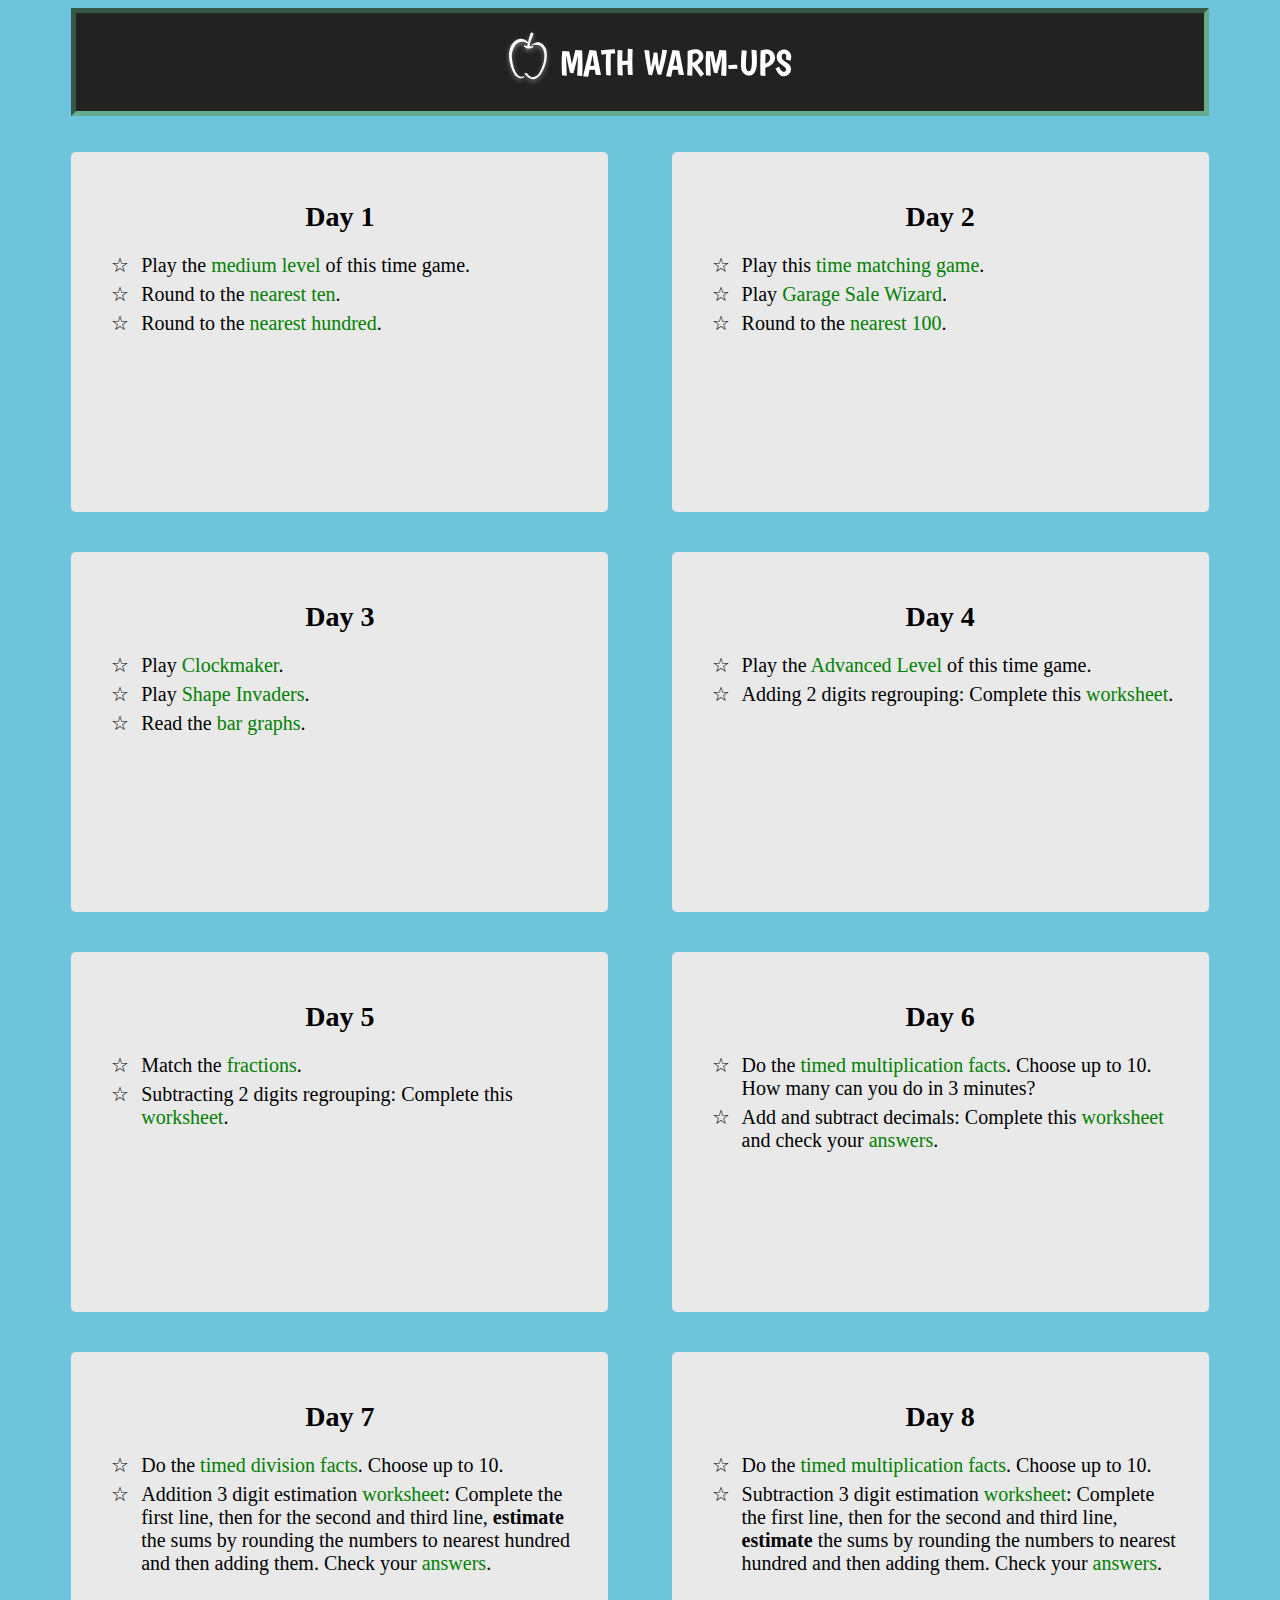
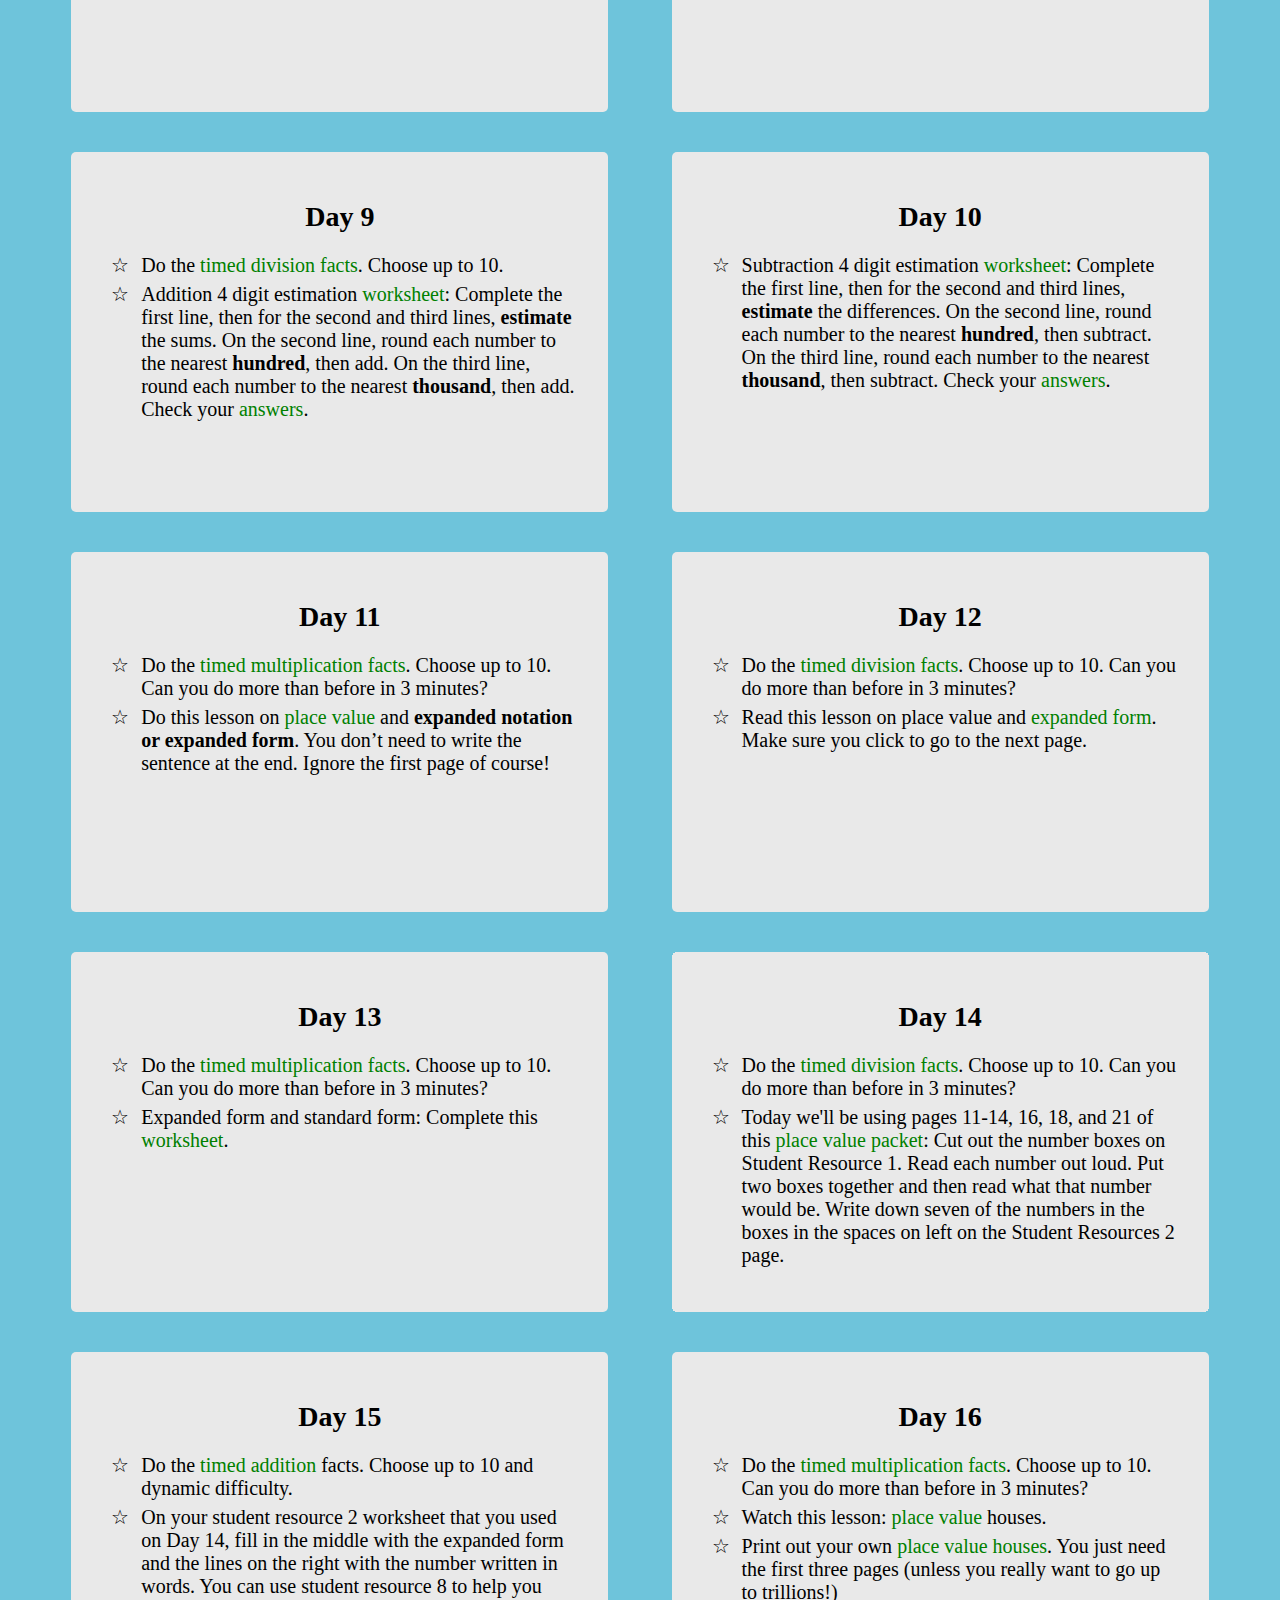
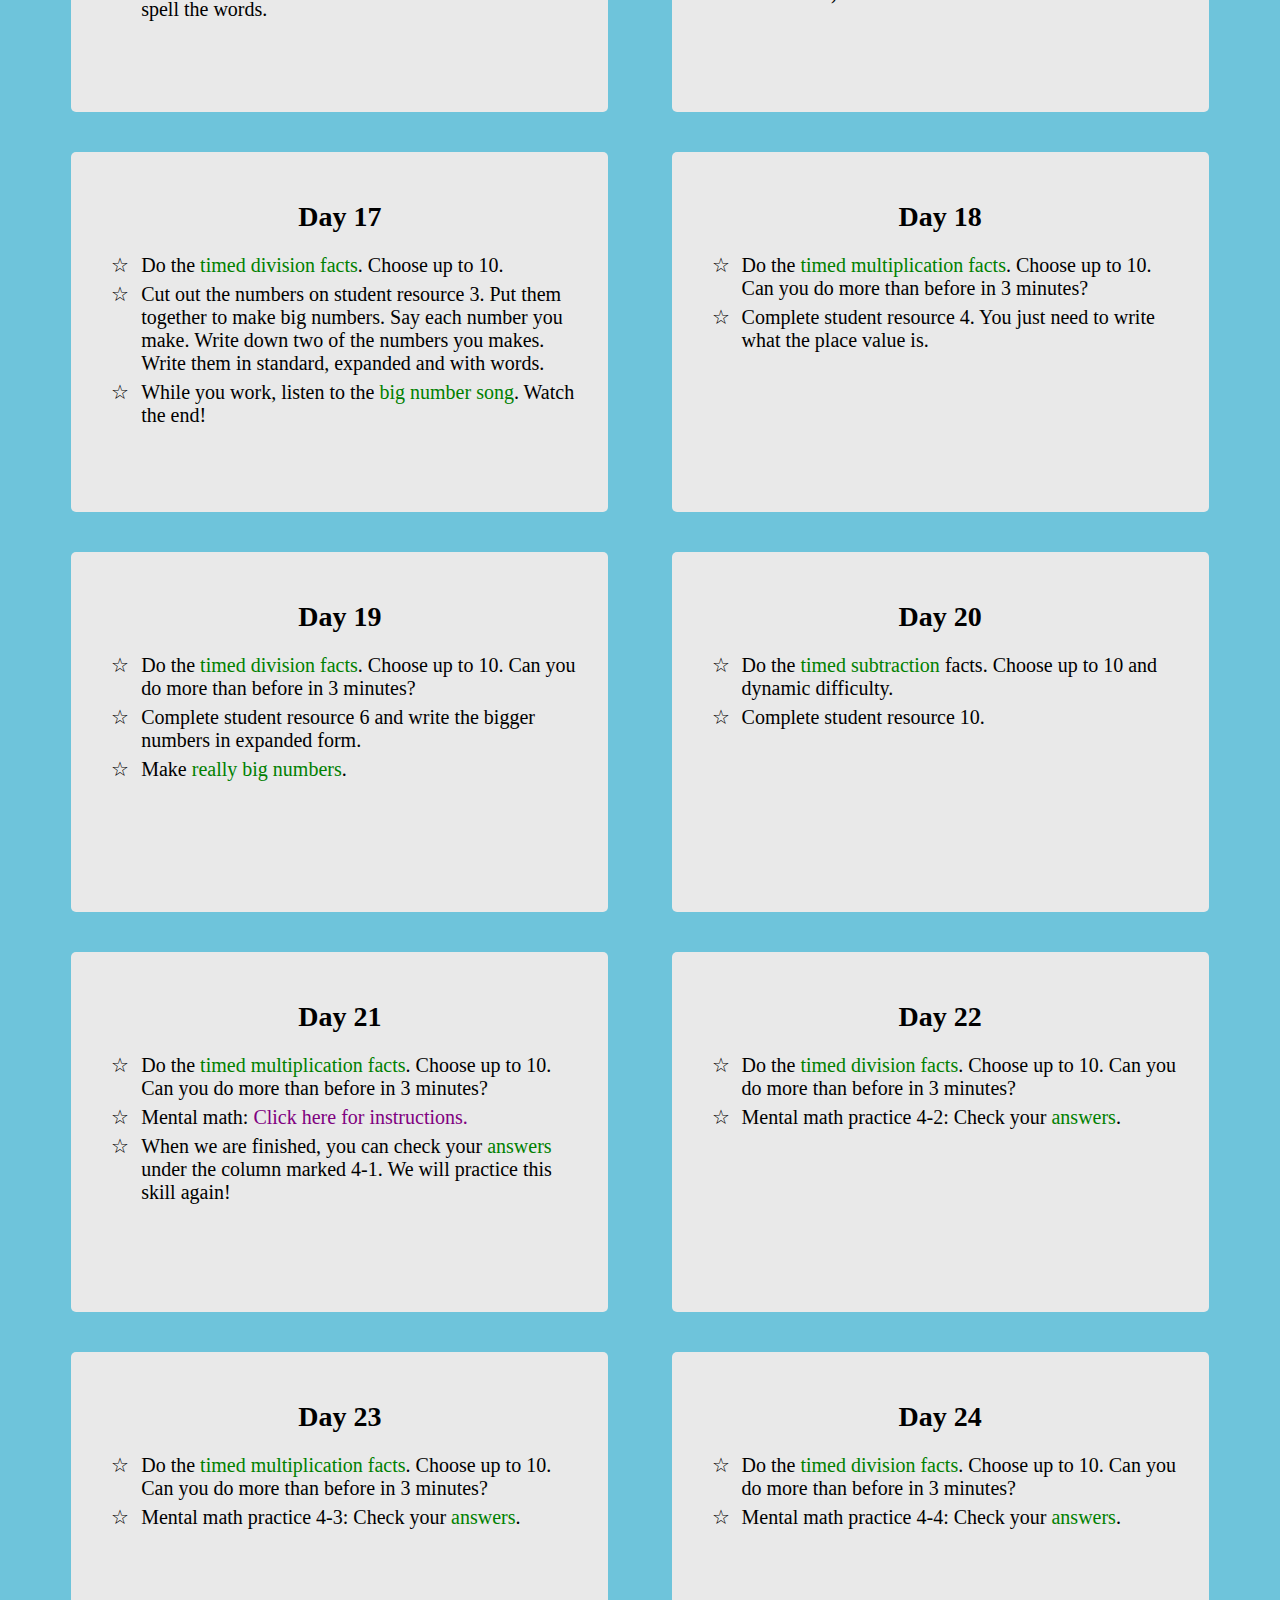
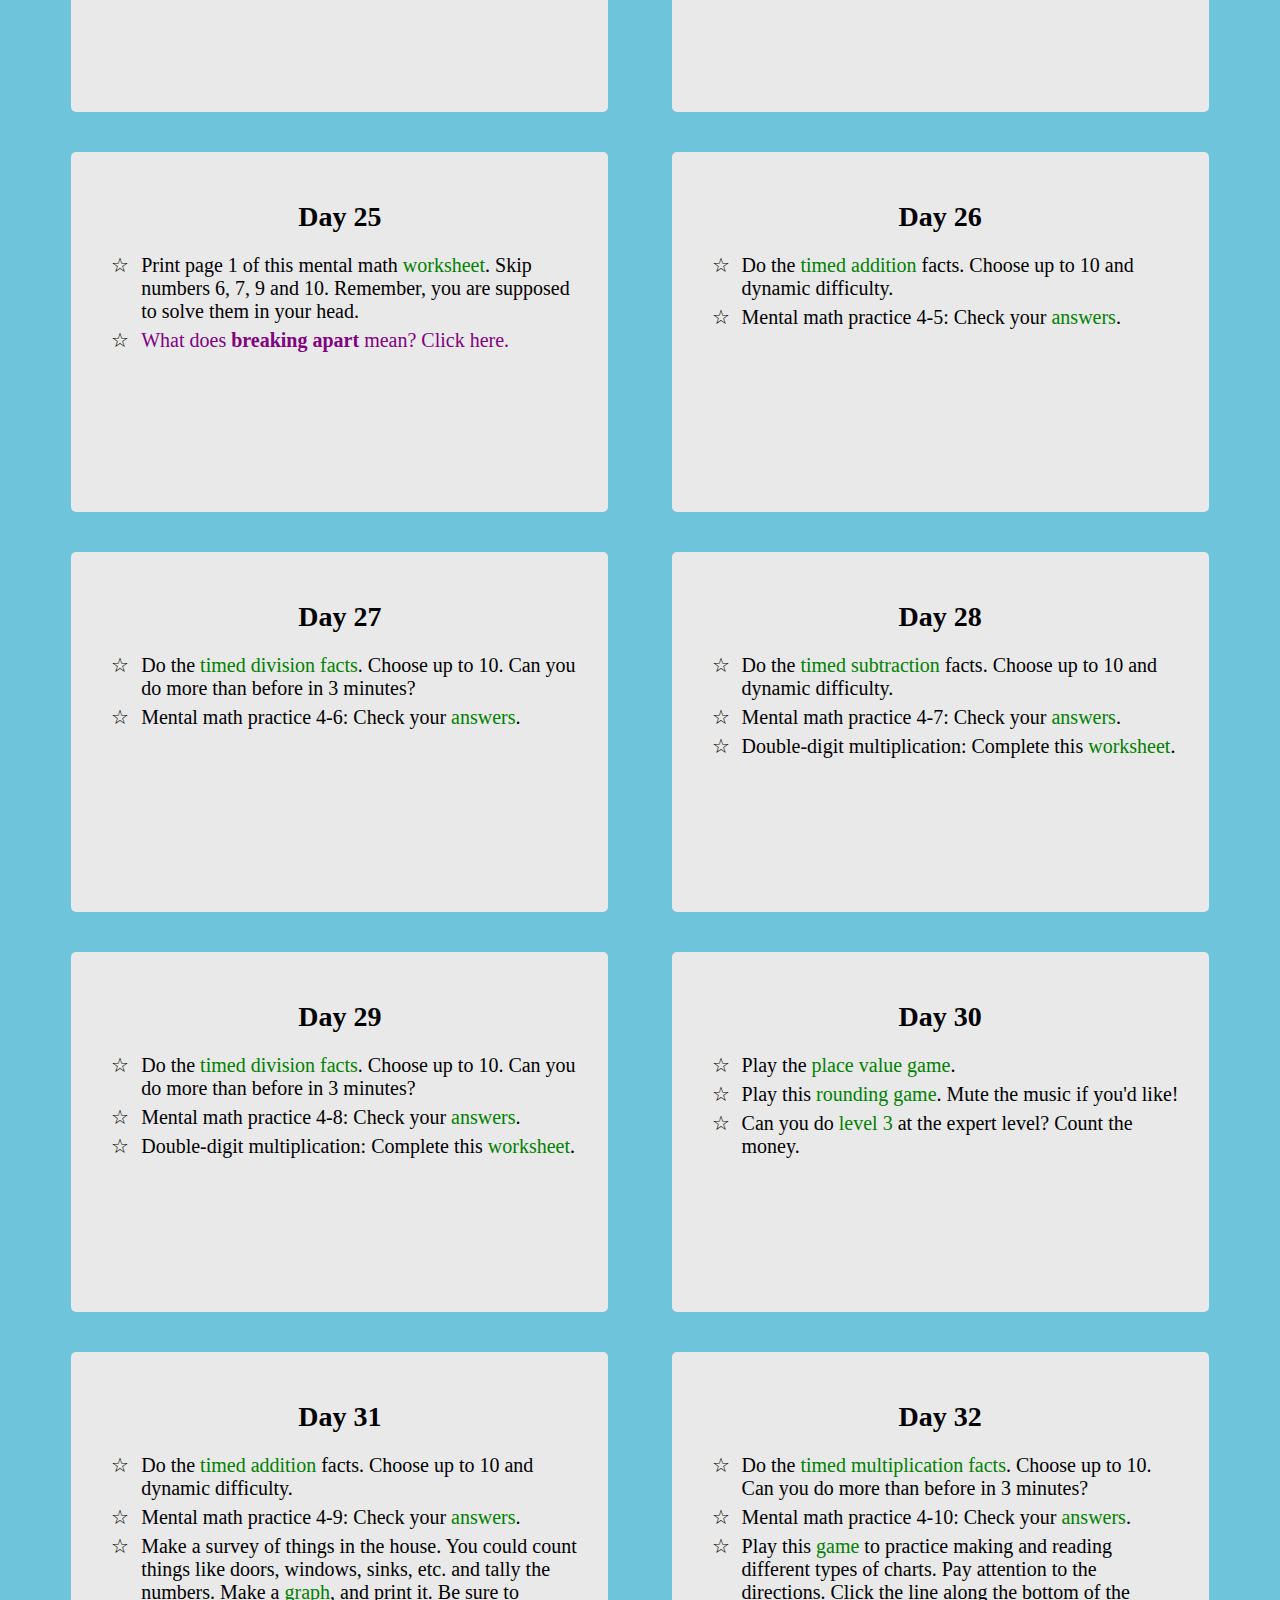
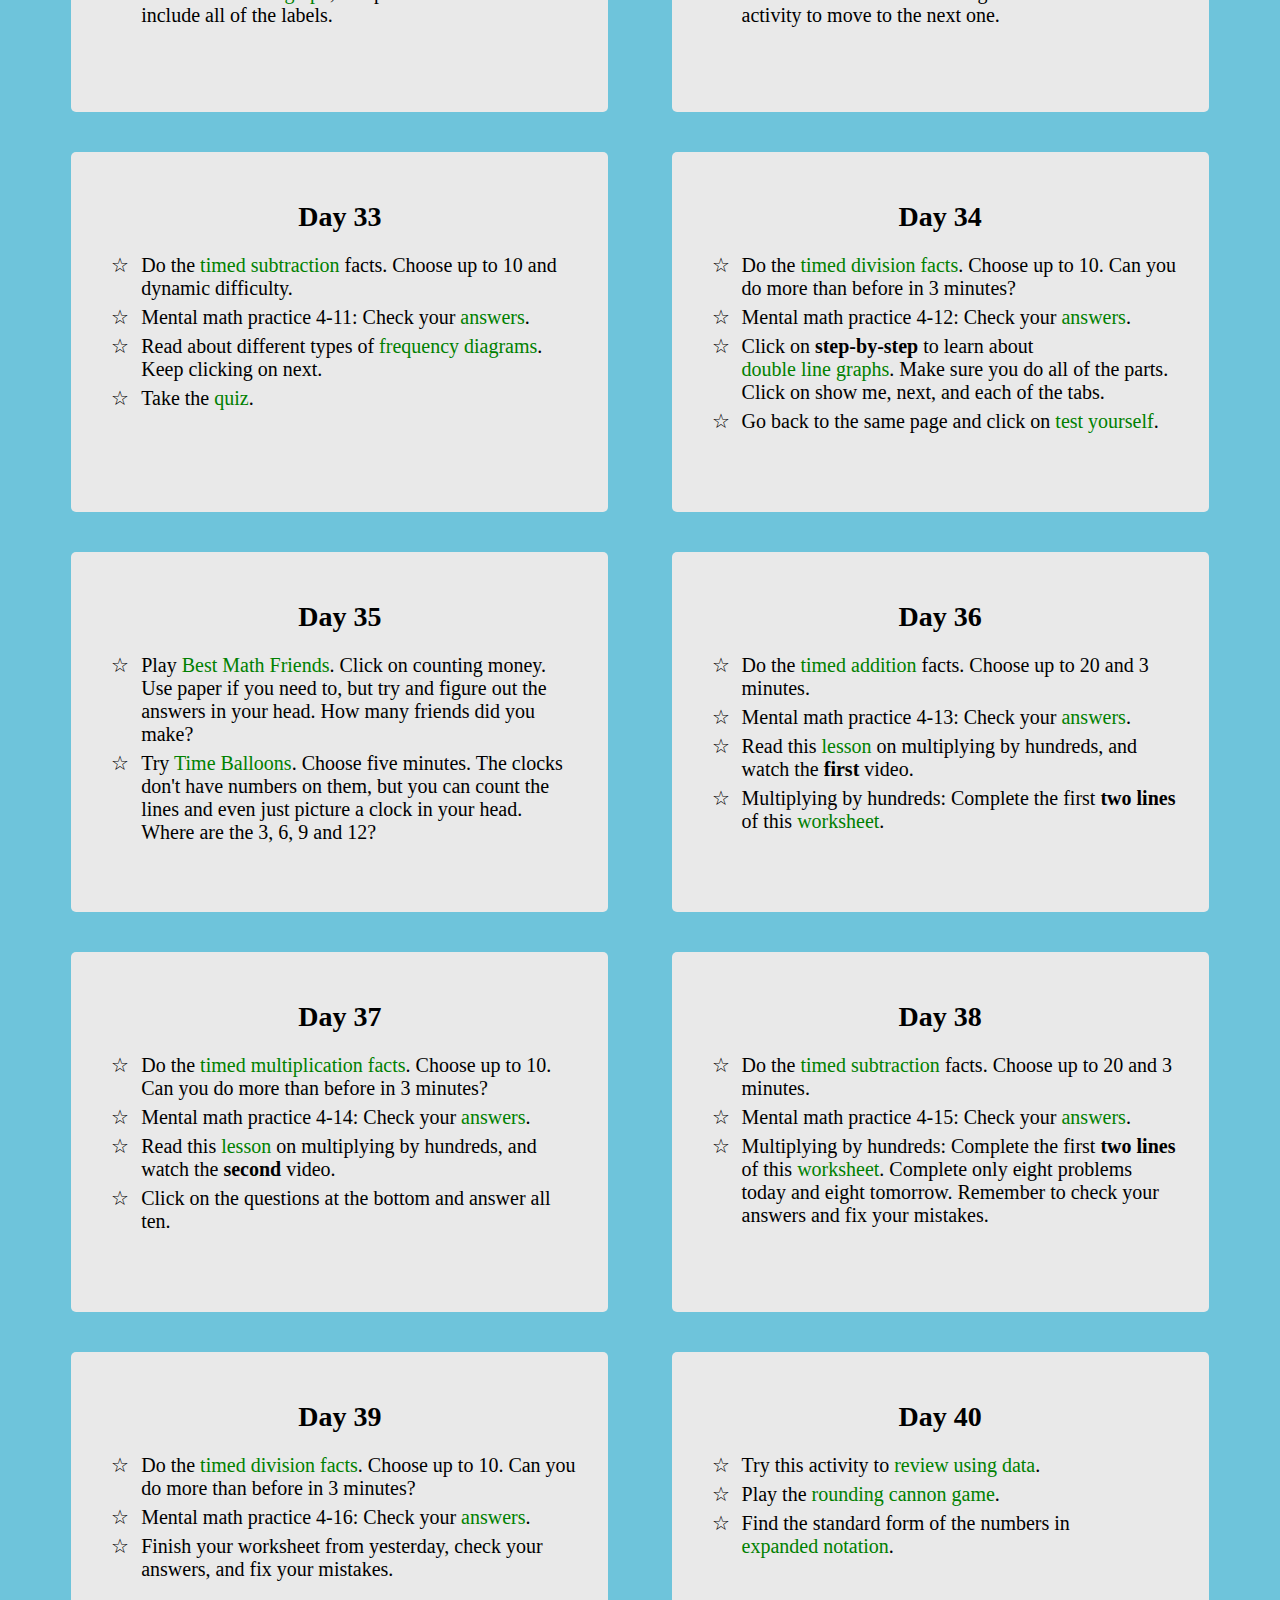
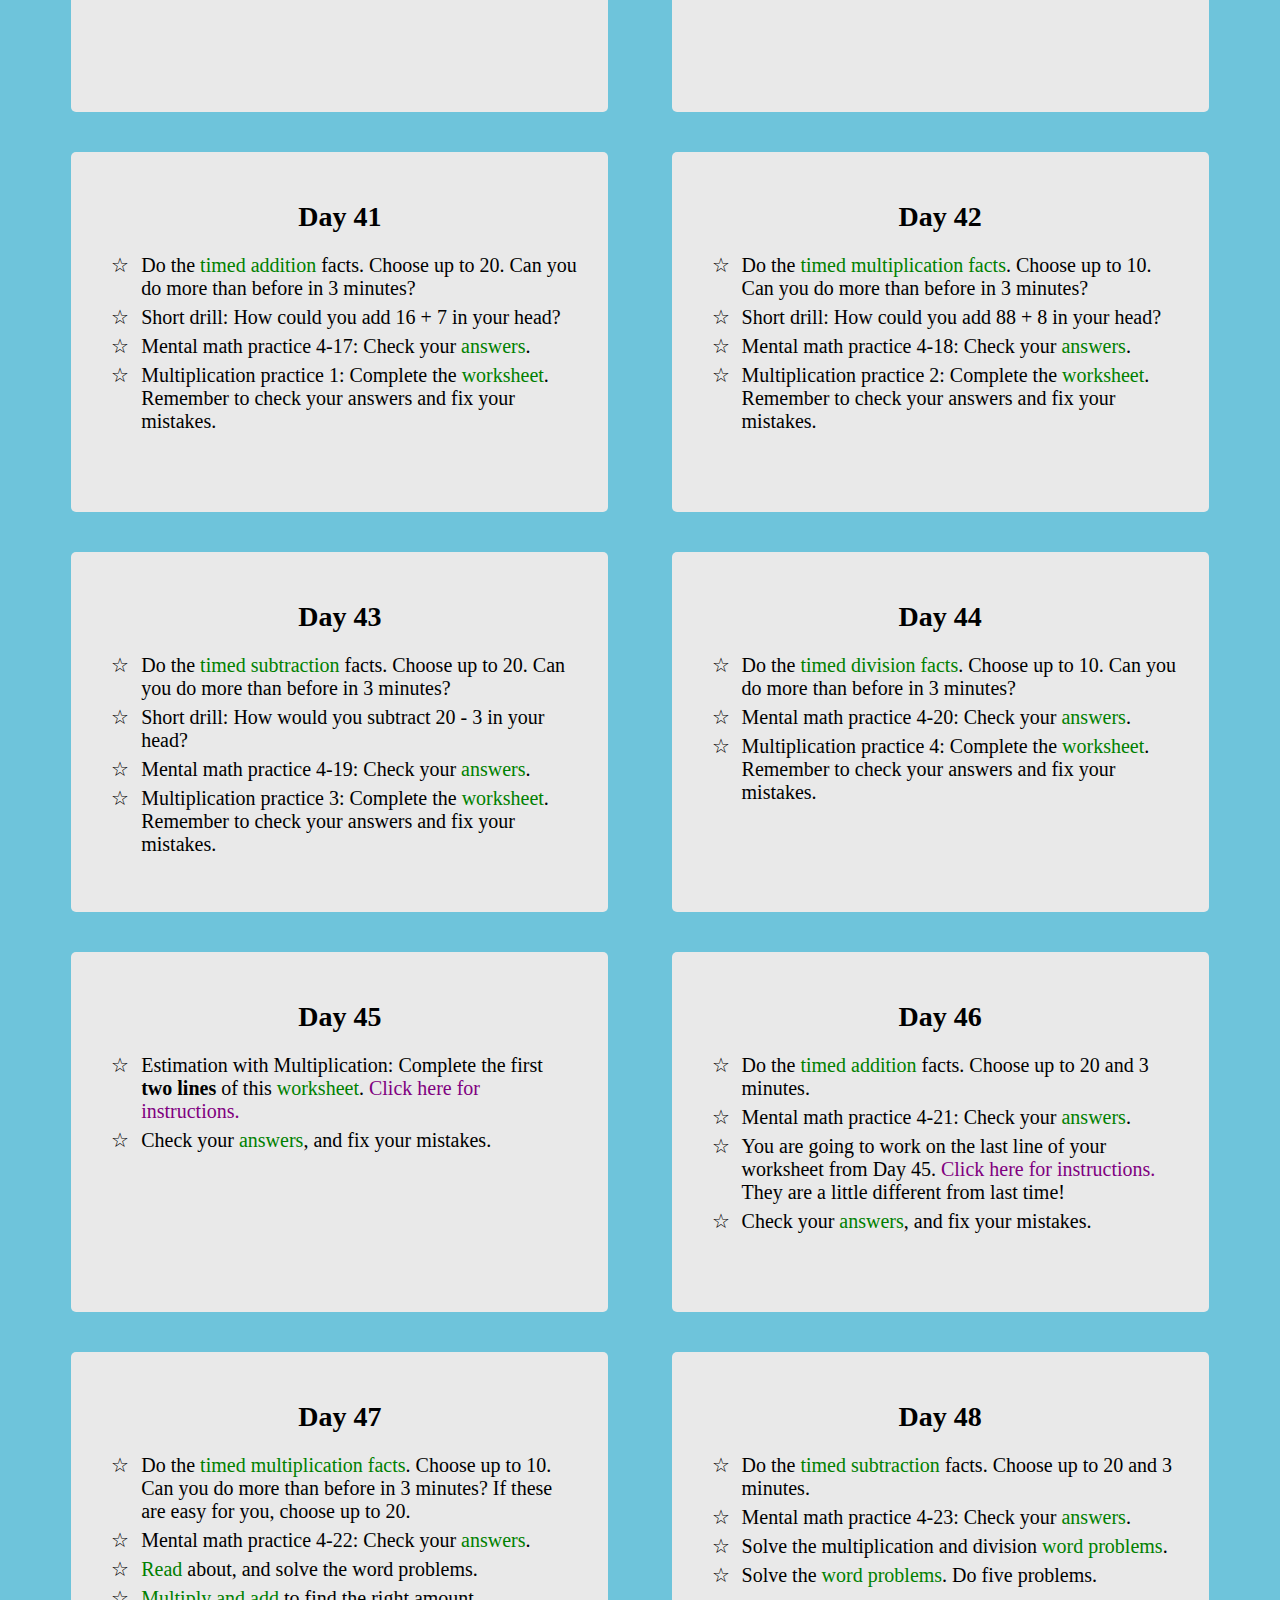
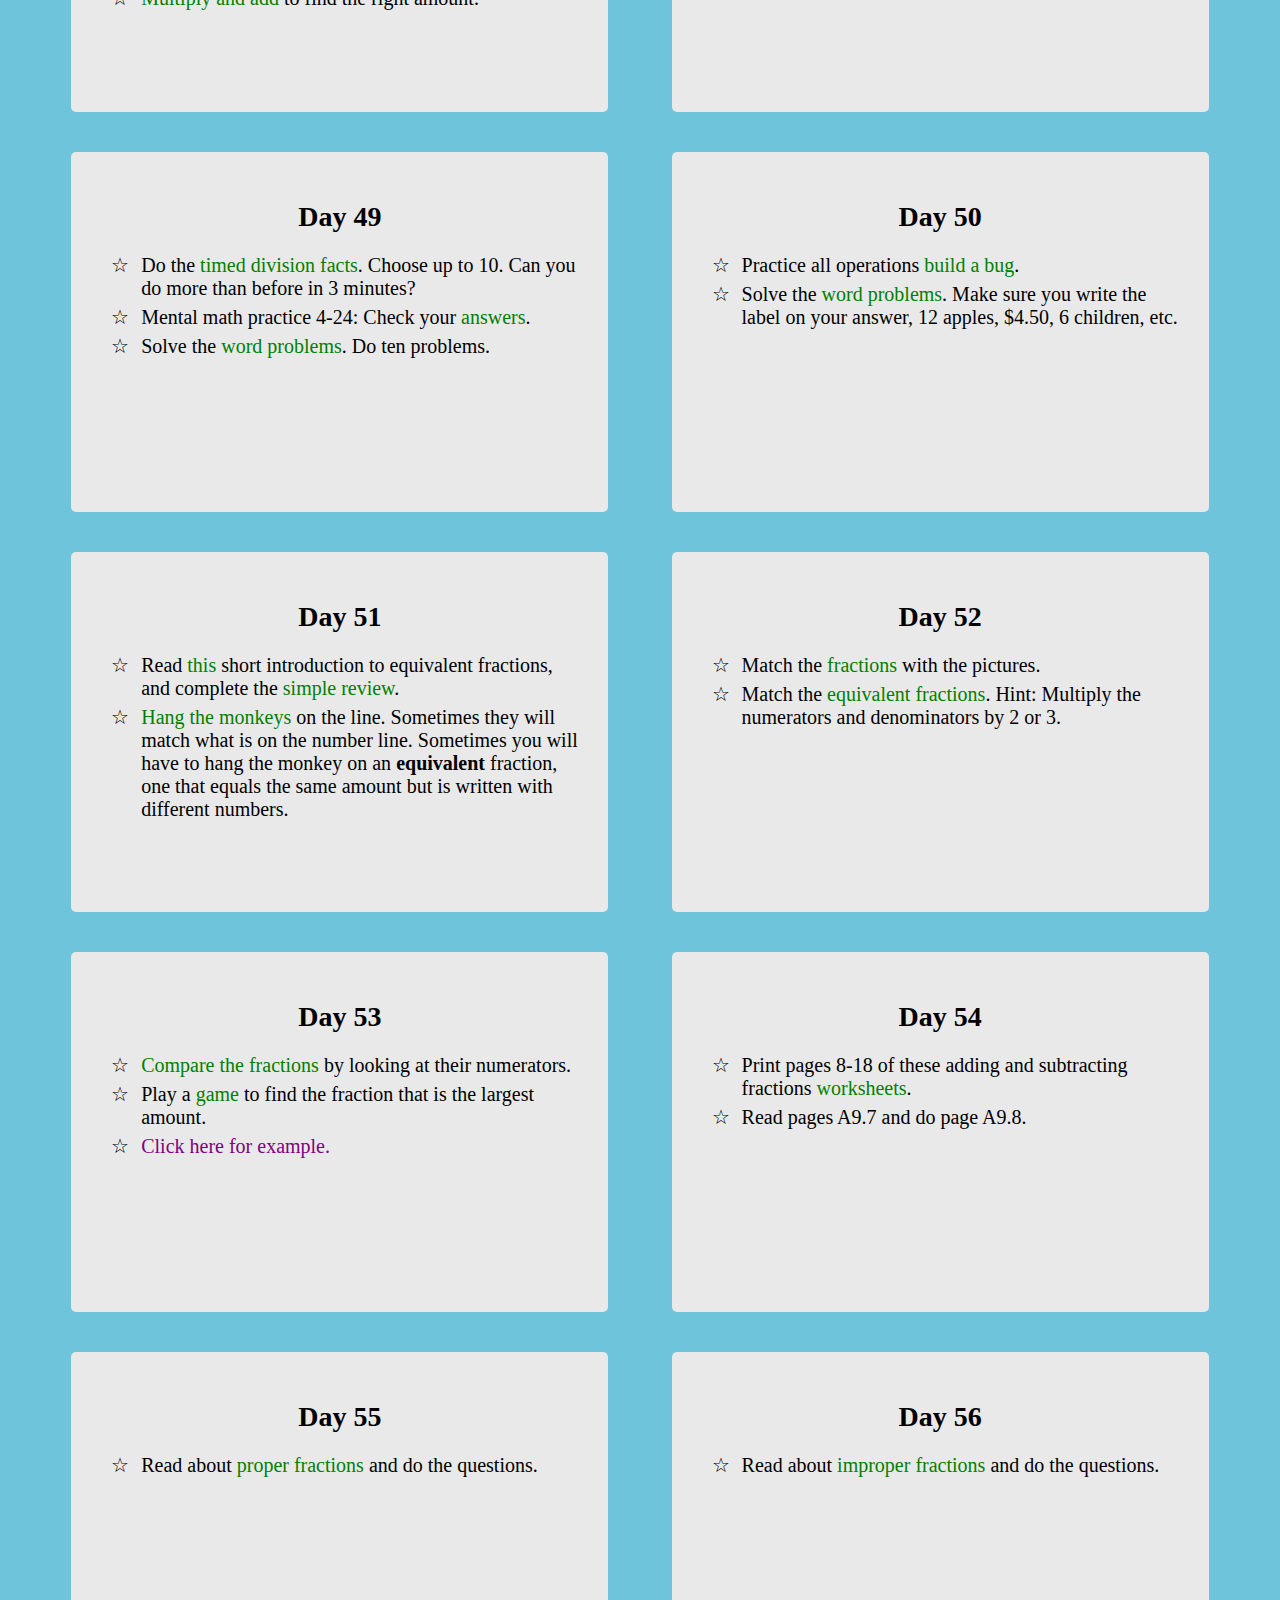
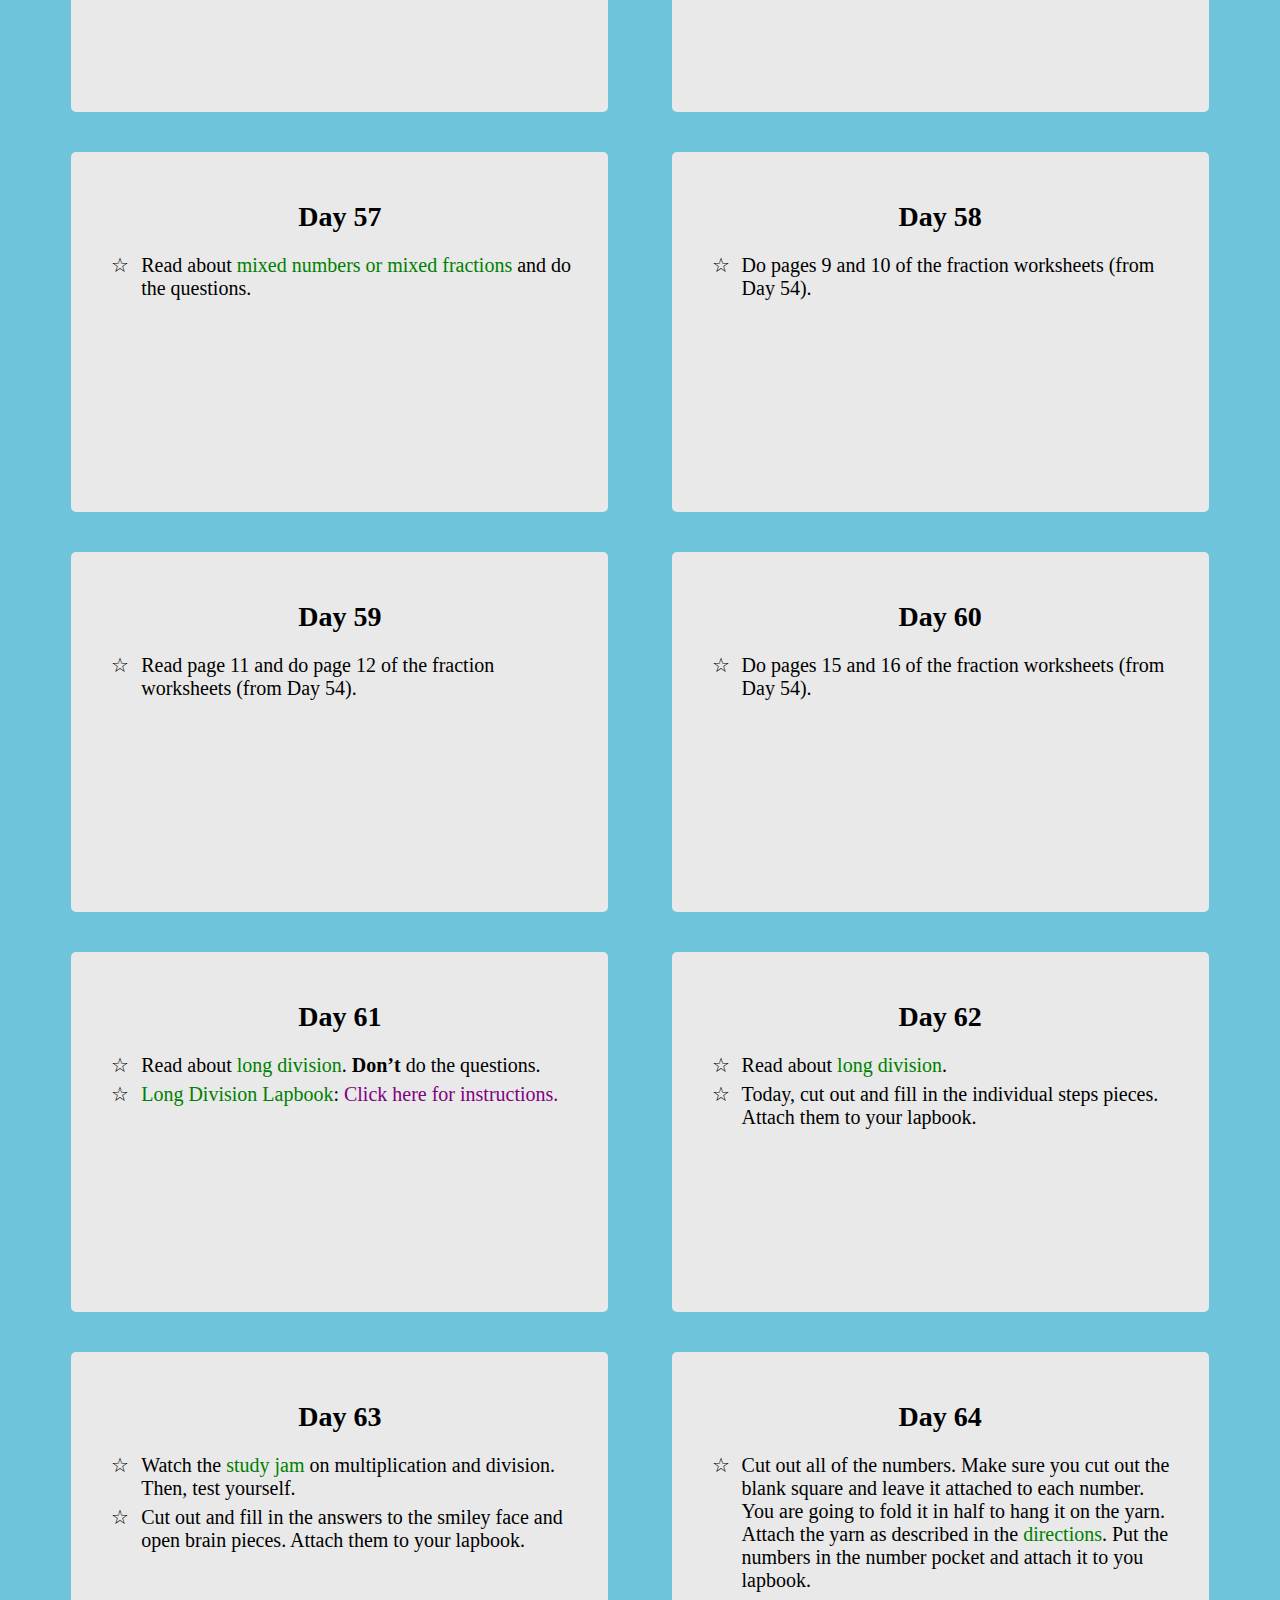
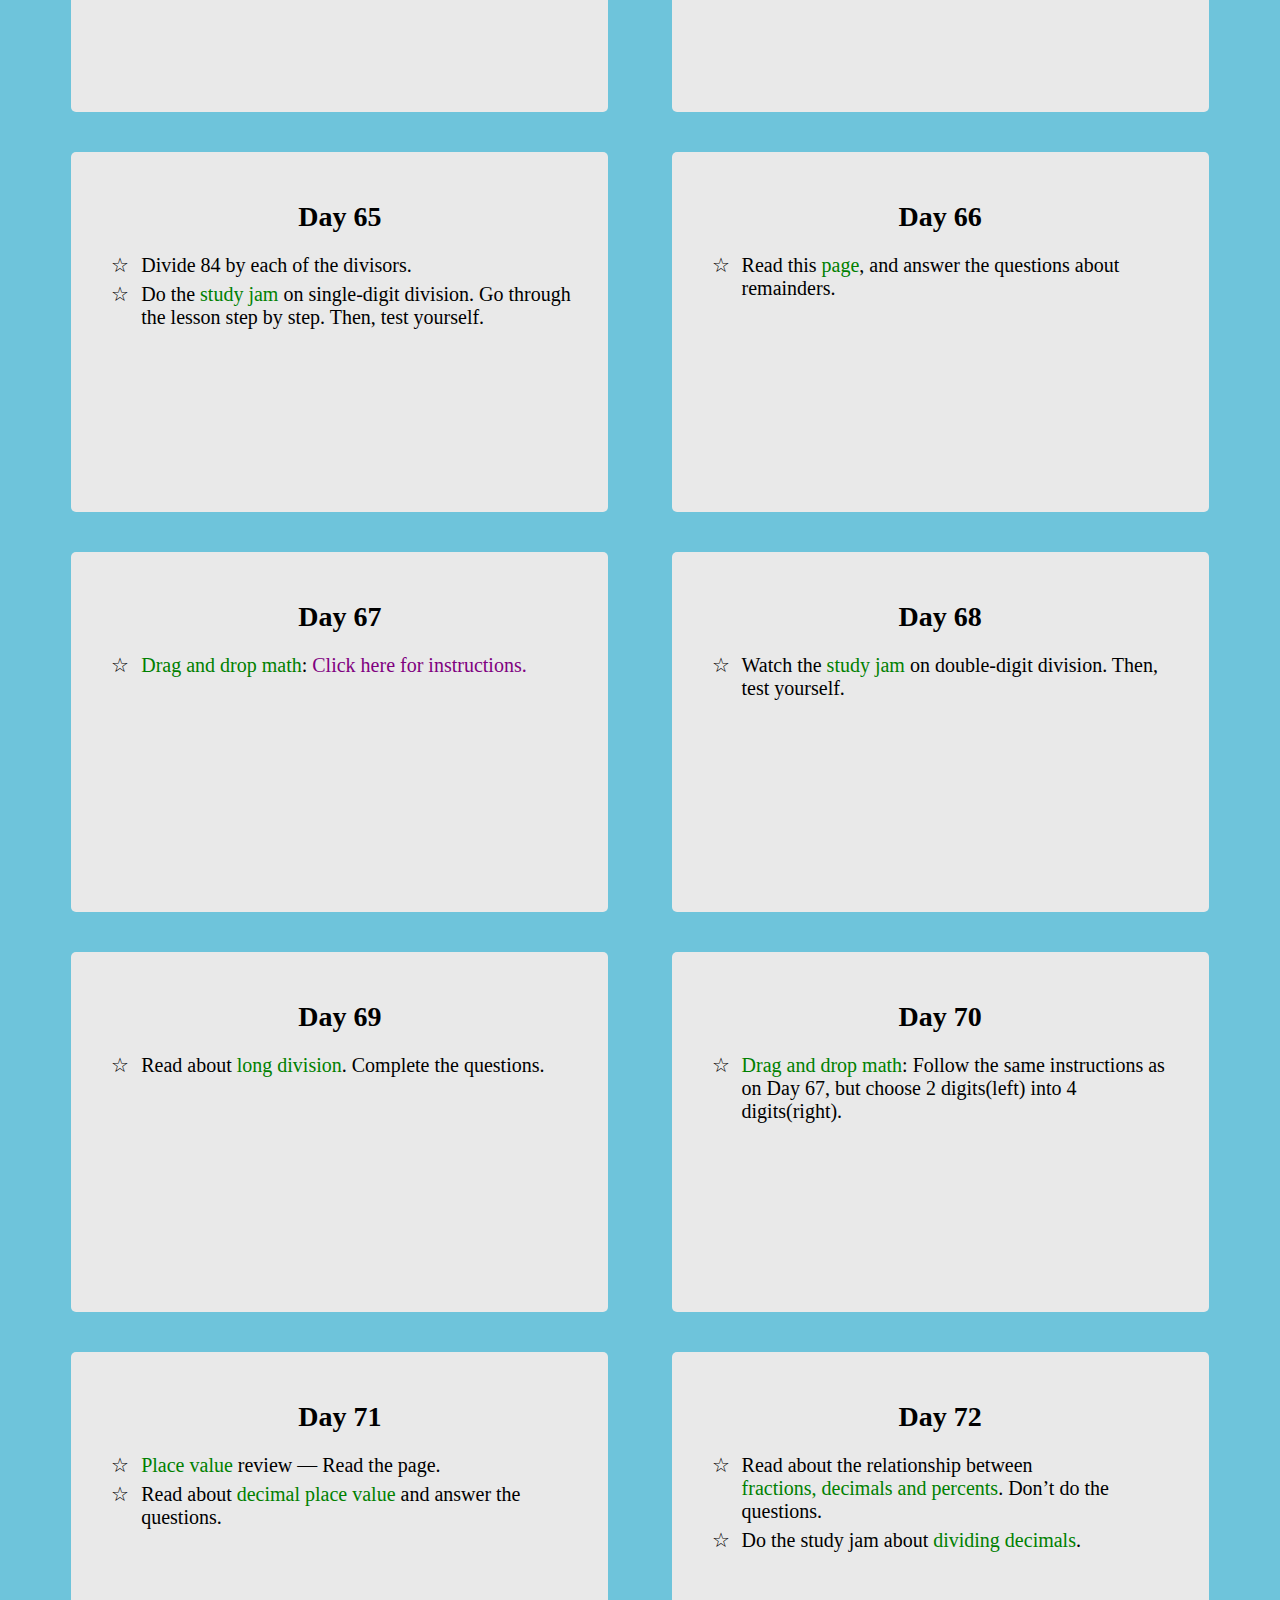
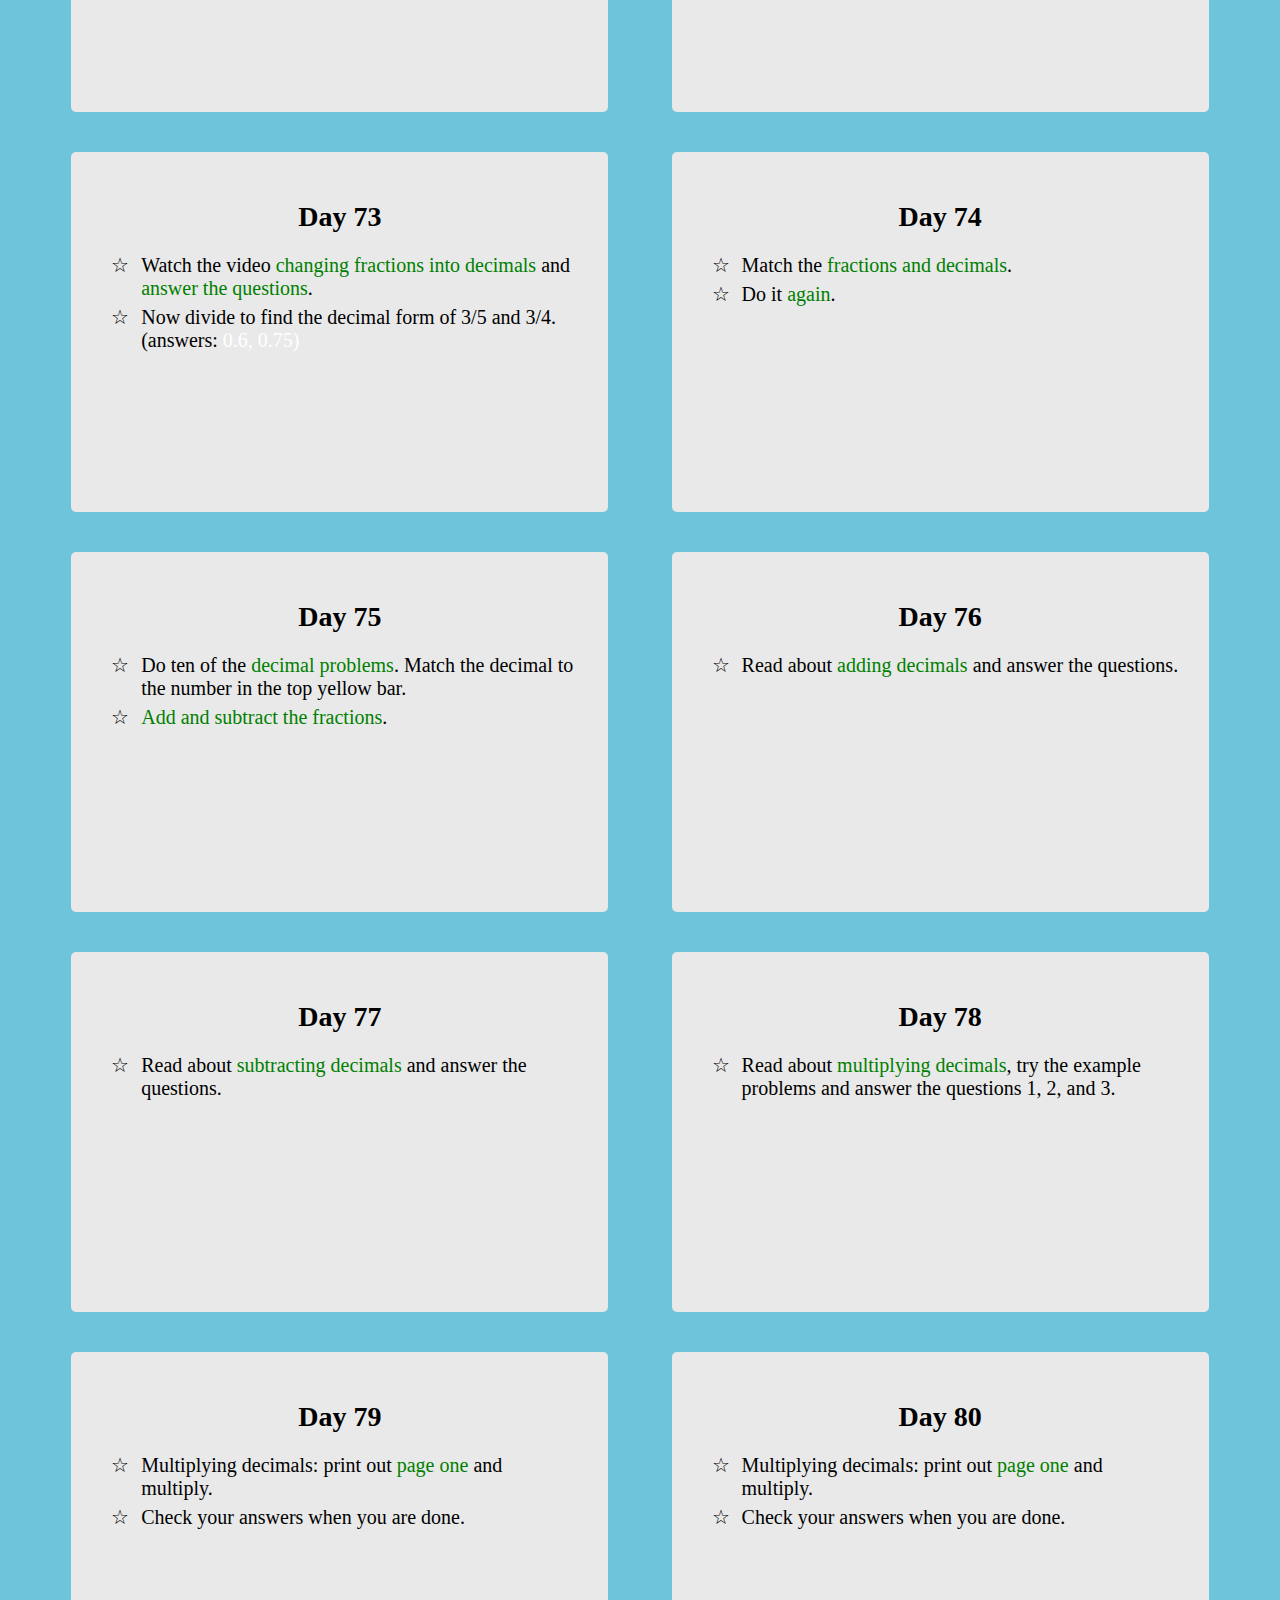
<file: math.html>
<!DOCTYPE html>
<html>
  <head>
	  <meta charset="UTF-8">
	  <meta http-equiv="X-UA-Compatible" content="IE=edge,chrome=1">
	  <meta name="viewport" content="width=device-width,initial-scale=1">
	  <title>Fourth Grade Math Warm-Ups</title>
	  <meta name="author" content="Tina Anastopoulos">
	  <meta name="description" content="Fourth Grade Math Warm-Ups">
	  <meta name="keywords" content="math, fourth grade">
	  <meta name="robots" content="noindex,nofollow">
	  <link rel="stylesheet" href="css/main.css" type="text/css">
  </head>
  <body>

    <header>
			<a href="index.html"><svg viewBox="0 0 46 56" version="1.1" xmlns="http://www.w3.org/2000/svg" xmlns:xlink="http://www.w3.org/1999/xlink">
			    <defs>
			        <filter x="-14.0%" y="-10.0%" width="128.0%" height="128.0%" filterUnits="objectBoundingBox" id="filter-1">
			            <feOffset dx="0" dy="2" in="SourceAlpha" result="shadowOffsetOuter1"></feOffset>
			            <feGaussianBlur stdDeviation="2" in="shadowOffsetOuter1" result="shadowBlurOuter1"></feGaussianBlur>
			            <feColorMatrix values="0 0 0 0 0.924957483   0 0 0 0 0.827695342   0 0 0 0 0.827695342  0 0 0 0.5 0" type="matrix" in="shadowBlurOuter1" result="shadowMatrixOuter1"></feColorMatrix>
			            <feMerge>
			                <feMergeNode in="shadowMatrixOuter1"></feMergeNode>
			                <feMergeNode in="SourceGraphic"></feMergeNode>
			            </feMerge>
			        </filter>
			    </defs>
			    <g stroke="none" stroke-width="1" fill="none" fill-rule="evenodd">
			        <g id="apple" filter="url(#filter-1)" transform="translate(-4.000000, 1.000000)" fill="#F22626">
			            <path d="M18.7429094,8.19739665 C18.7429094,8.19739665 20.4343842,8.78332622 21.2054423,9.20720042 C21.5890538,9.41808339 22.2259444,9.7369859 22.7252679,10.1755987 C23.2245914,10.6142114 23.5944444,11.1802832 23.5944444,11.1802832 C23.5944444,11.1802832 23.5814192,11.7304171 23.1388372,11.5810468 C22.931795,11.5111706 22.4646209,10.9055053 21.8123624,10.5865819 C21.1601039,10.2676584 20.1231525,10.1456951 19.6595218,10.1121845 C19.2745564,10.0843597 17.9485657,9.85628334 16.4787125,10.3265496 C15.8892362,10.5151473 13.6390867,11.2426594 11.7990118,13.441905 C11.2002296,14.1575656 10.3880643,15.6847947 9.84180892,17.9179767 C9.71788589,18.4245944 9.50846721,20.035603 9.57157508,21.9287944 C9.5884637,22.4354412 9.61594617,22.8791472 9.65411516,23.2885202 C9.75857259,24.4088549 9.9430676,25.272049 10.2095,26.4644653 C10.6886435,28.6088688 15.6798715,38.7179507 20.9825857,42.4077717 C26.2852998,46.0975927 29.8220342,41.9961131 29.8220342,41.9961131 C29.8220342,41.9961131 29.4609582,43.6222107 28.2689724,44.6105108 C27.0769867,45.598811 25.8551245,45.7187958 24.5089554,45.6947422 C23.3944752,45.6748284 21.9372091,45.5190054 20.6920799,44.8138425 C19.4469508,44.1086796 16.6115996,41.3728249 15.8407629,40.505424 C13.5145446,37.887796 10.1562766,33.0171375 9.01361571,30.7153247 C6.89150596,26.4404788 6.63572848,23.6040017 6.47159891,22.0766932 C6.0932803,18.5562475 6.61803366,17.3767535 6.887572,16.2965325 C7.58278535,13.510346 9.043476,11.6980462 9.56694871,11.0574078 C10.7278625,9.63665398 11.6236948,9.18807048 12.4176956,8.76543375 C13.4601157,8.21056646 15.1420211,7.92055872 16.5255399,7.92470214 C17.9090588,7.92884556 18.7429094,8.19739665 18.7429094,8.19739665 Z" id="apple-3" transform="translate(18.080561, 26.811043) rotate(20.000000) translate(-18.080561, -26.811043) "></path>
			            <path d="M27.5456649,1.74635876 C27.5456649,1.74635876 28.1659444,1.5117961 28.8615164,1.60570932 C29.5570884,1.69962254 30.3553117,2.03710732 30.3553117,2.03710732 C30.3553117,2.03710732 30.3545424,2.79904161 30.2552371,3.70715814 C30.1559318,4.61527467 29.3098056,12.3720406 29.8849821,14.2086111 C30.0449978,14.7195501 30.5761285,15.2765848 31.165358,15.1839089 C31.7545876,15.0912329 31.5278848,15.0349907 31.6883661,14.98613 C32.4881235,14.7426331 32.8958264,14.0401256 33.3092764,13.9879542 C33.5566691,13.9567368 33.7689796,14.0776784 33.9110932,14.1455916 C34.0532068,14.2135049 34.3273639,14.7200909 34.3273639,14.7200909 C34.3273639,14.7200909 31.8626722,17.2811326 30.3149563,17.6307179 C29.7353963,17.7616241 28.7036099,18.1261417 27.7458969,17.9908454 C26.788184,17.8555491 24.6006709,16.9170755 24.6006709,16.9170755 C24.6006709,16.9170755 24.0118798,16.6569552 24.9900213,16.0596717 C25.9681628,15.4623882 27.6234022,16.2175481 27.7775374,15.7157232 C28.0797859,14.7316796 27.7407497,12.8366352 27.5767247,10.8276277 C27.4126997,8.81862023 27.4233007,6.69253595 27.407269,5.86709572 C27.3507082,2.95488075 27.5456649,1.74635876 27.5456649,1.74635876 Z" id="apple-2" transform="translate(29.376170, 9.801996) rotate(17.000000) translate(-29.376170, -9.801996) "></path>
			            <path d="M20.8900607,36.6681051 C21.0581411,36.9331263 21.1658884,36.9246441 21.2656552,36.9815125 M30.4883019,27.5069667 C30.5054254,27.5339026 30.713668,27.4770418 31.0501939,27.4097821 M23.9569805,40.9238696 C24.3601265,41.2233414 24.7625908,42.2446872 25.3467531,42.9996768 C25.9309154,43.7546665 26.7387723,44.295877 27.4273282,44.8297186 C28.7829226,45.8807194 30.212727,45.7450952 31.2113227,45.571021 C34.7197059,44.9594434 36.0475695,42.957476 37.0357042,41.6877005 C38.9294244,39.2542271 40.4296188,36.2470102 40.4296188,36.2470102 C40.4296188,36.2470102 41.9991719,33.9772467 43.0297447,30.8506824 C44.0603175,27.7241181 44.5046497,23.9111152 44.3289606,22.3314802 C43.9893545,19.2780546 42.5616217,16.5296217 40.7975162,15.2525631 C39.0334107,13.9755045 35.5151241,13.8569033 35.0067561,13.8569033 C32.6278435,13.8569033 32.200918,14.1323945 32.200918,14.1323945 C32.200918,14.1323945 34.1770754,13.0862019 35.1469621,12.761973 C36.1168488,12.4377442 37.3330086,12.0406759 37.3330086,12.0406759 C37.3330086,12.0406759 39.1360906,11.7308264 39.7215,11.9854397 C40.0039119,12.1082697 41.0255749,12.2409142 41.7930361,12.6673523 C42.5604973,13.0937903 43.2921573,13.892188 43.2921573,13.892188 C43.2921573,13.892188 44.151049,14.6152554 44.9562124,15.8060489 C45.7613758,16.9968423 46.3563029,18.3748627 46.7224091,19.8289917 C47.0708047,21.2127767 46.9779967,26.5826819 45.2552516,31.2866697 C44.4996241,33.3499249 42.3693794,38.2085603 39.783454,41.2931951 C38.8284406,42.4323879 37.5014283,44.2037707 36.336566,45.1526331 C35.7813112,45.6049272 32.6559471,48.1336297 30.1158522,47.907285 C28.8315979,47.7928467 26.4592616,46.737479 24.6374566,44.916994 C22.8156517,43.096509 21.6122027,40.5941089 21.4388873,40.1804315 L23.9569805,40.9238696 Z" id="apple-1" transform="translate(33.887660, 29.903301) rotate(-9.000000) translate(-33.887660, -29.903301) "></path>
			        </g>
			    </g>
			</svg></a>
	  		<p><a href="index.html">Math Warm-Ups</a></p>
  		</header>


		<section class="math__container" id="day1">
			<h1>Day 1</h1>
			<ul>
				<li>Play the <a href="http://mrnussbaum.com/clockworks-play/" target="_blank">medium level</a> of this time game.</li>
				<li>Round to the <a href="http://www.aaamath.com/B/g32_rox1.htm" target="_blank" rel="noopener noreferrer">nearest ten</a>.</li>
				<li>Round to the <a href="http://www.aaamath.com/B/g32_rox2.htm#section2" target="_blank" rel="noopener noreferrer">nearest hundred</a>.</li>
			</ul>
		</section>

		<section class="math__container" id="day2">
			<h1>Day 2</h1>
			<ul>
				<li>Play this <a href="http://www.ictgames.com/hickory4.html" target="_blank" rel="noopener noreferrer">time matching game</a>.</li>
				<li>Play <a href="http://mrnussbaum.com/garage-sale-wizard/" target="_blank" rel="noopener noreferrer">Garage Sale Wizard</a>.</li>
				<li>Round to the <a href="http://www.free-training-tutorial.com/rounding/sharks.html" target="_blank" rel="noopener noreferrer">nearest 100</a>.</li>
			</ul>
		</section>


		<section class="math__container" id="day3">
			<h1>Day 3</h1>
			<ul>
				<li>Play <a href="http://mrnussbaum.com/clockmaker-play/" target="_blank" rel="noopener noreferrer">Clockmaker</a>.</li>
				<li>Play <a href="http://mrnussbaum.com/shapeinvaders/" target="_blank" rel="noopener noreferrer">Shape Invaders</a>.</li>
				<li>Read the <a href="http://www.ixl.com/math/grade-4/bar-graphs" target="_blank" rel="noopener noreferrer">bar graphs</a>.</li>
			</ul>
		</section>

		<section class="math__container" id="day4">
			<h1>Day 4</h1>
			<ul>
				<li>Play the <a href="http://mrnussbaum.com/clockworks-play/" target="_blank" rel="noopener noreferrer">Advanced Level</a> of this time game.</li>
				<li>Adding 2 digits regrouping: Complete this <a href="pdf/adding-2-digits-regrouping.pdf" target="_blank" rel="noopener noreferrer">worksheet</a>.</li>
			</ul>
		</section>

		<section class="math__container" id="day5">
			<h1>Day 5</h1>
			<ul>
				<li>Match the <a href="http://sheppardsoftware.com/mathgames/fractions/fractionSet.htm" target="_blank" rel="noopener noreferrer">fractions</a>.</li>
				<li>Subtracting 2 digits regrouping: Complete this <a href="pdf/subtraction-2-digits-regrouping.pdf" target="_blank" rel="noopener noreferrer">worksheet</a>.</li>
			</ul>
		</section>

		<section class="math__container" id="day6">
			<h1>Day 6</h1>
			<ul>
				<li>Do the <a href="http://www.playkidsgames.com/games/mathfact/mathFact.htm" target="_blank" rel="noopener noreferrer">timed multiplication facts</a>. Choose up to 10. How many can you do in 3 minutes?</li>
				<li>Add and subtract decimals: Complete this <a href="pdf/add-and-subtract-decimals.pdf" target="_blank" rel="attachment wp-att-6072 noopener noreferrer">worksheet</a> and check your <a href="pdf/addition-subtraction-money.pdf" target="_blank" rel="noopener noreferrer"> answers</a>.</li>
			</ul>
		</section>

		<section class="math__container" id="day7">
			<h1>Day 7</h1>
			<ul>
				<li>Do the <a href="http://www.playkidsgames.com/games/mathfact/mathFact.htm" target="_blank" rel="noopener noreferrer">timed division facts</a>. Choose up to 10.</li>
				<li>Addition 3 digit estimation <a href="pdf/addition-estimation2.pdf" target="_blank" rel="noopener noreferrer">worksheet</a>: Complete the first line, then for the second and third line, <strong>estimate </strong>the sums by rounding the numbers to nearest hundred and then adding them. Check your <a href="pdf/addition-estimation2-answers.pdf">answers</a>.</li>
			</ul>
		</section>

		<section class="math__container" id="day8">
			<h1>Day 8</h1>
			<ul>
				<li>Do the <a href="http://www.playkidsgames.com/games/mathfact/mathFact.htm" target="_blank" rel="noopener noreferrer">timed multiplication facts</a>. Choose up to 10.</li>
				<li>Subtraction 3 digit estimation <a href="pdf/subtraction-3-digit-estimation-practice-2.pdf" target="_blank" rel="noopener noreferrer">worksheet</a>: Complete the first line, then for the second and third line, <strong>estimate </strong>the sums by rounding the numbers to nearest hundred and then adding them. Check your <a href="pdf/subtraction-estimation-answers.pdf">answers</a>.</li>
			</ul>
		</section>

		<section class="math__container" id="day9">
			<h1>Day 9</h1>
			<ul>
				<li>Do the <a href="http://www.playkidsgames.com/games/mathfact/mathFact.htm" target="_blank" rel="noopener noreferrer">timed division facts</a>. Choose up to 10.</li>
				<li>Addition 4 digit estimation <a href="pdf/addition-4-digit-estimation-practice.pdf" target="_blank" rel="noopener noreferrer">worksheet</a>: Complete the first line, then for the second and third lines, <strong>estimate</strong> the sums. On the second line, round each number to the nearest <strong>hundred</strong>, then add. On the third line, round each number to the nearest <strong>thousand</strong>, then add. Check your <a href="pdf/estimating-sums-rounding.pdf" target="_blank" rel="noopener noreferrer">answers</a>.</li>
			</ul>
		</section>

		<section class="math__container" id="day10">
			<h1>Day 10</h1>
			<ul>
				<li>Subtraction 4 digit estimation <a href="pdf/estimation-practice-1.pdf" target="_blank" rel="noopener noreferrer">worksheet</a>: Complete the first line, then for the second and third lines, <strong>estimate</strong> the differences. On the second line, round each number to the nearest <strong>hundred</strong>, then subtract. On the third line, round each number to the nearest <strong>thousand</strong>, then subtract. Check your <a href="pdf/estimating-differences-rounding1.pdf" target="_blank" rel="noopener noreferrer">answers</a>.</li>
			</ul>
		</section>

		<section class="math__container" id="day11">
			<h1>Day 11</h1>
			<ul>
				<li>Do the <a href="http://www.playkidsgames.com/games/mathfact/mathFact.htm" target="_blank" rel="noopener noreferrer">timed multiplication facts</a>. Choose up to 10. Can you do more than before in 3 minutes?</li>
				<li>Do this lesson on <a href="http://www.beaconlearningcenter.com/weblessons/whatsyourname/default.htm#page1" target="_blank" rel="noopener noreferrer">place value</a> and <strong>expanded notation or expanded form</strong>. You don&#8217;t need to write the sentence at the end. Ignore the first page of course!</li>
			</ul>
		</section>


		<section class="math__container" id="day12">
			<h1>Day 12</h1>
			<ul>
				<li>Do the <a href="http://www.playkidsgames.com/games/mathfact/mathFact.htm" target="_blank" rel="noopener noreferrer">timed division facts</a>. Choose up to 10. Can you do more than before in 3 minutes?</li>
				<li>Read this lesson on place value and <a href="http://www.coolmath4kids.com/addition/03-addition-lesson-place-values-01.html" target="_blank" rel="noopener noreferrer">expanded form</a>. Make sure you click to go to the next page. </li>
			</ul>
		</section>


		<section class="math__container" id="day13">
			<h1>Day 13</h1>
			<ul>
				<li>Do the <a href="http://www.playkidsgames.com/games/mathfact/mathFact.htm" target="_blank" rel="noopener noreferrer">timed multiplication facts</a>. Choose up to 10. Can you do more than before in 3 minutes?</li>
				<li>Expanded form and standard form: Complete this <a href="pdf/expanded-form.pdf" target="_blank" rel="noopener noreferrer">worksheet</a>.</li>
			</ul>
		</section>


		<section class="math__container" id="day14">
			<h1>Day 14</h1>
			<ul>
				<li>Do the <a href="http://www.playkidsgames.com/games/mathfact/mathFact.htm" target="_blank" rel="noopener noreferrer">timed division facts</a>. Choose up to 10. Can you do more than before in 3 minutes?</li>
				<li>Today we'll be using pages 11-14, 16, 18, and 21 of this <a href="http://web.archive.org/web/20130816030510/http:/www.nsa.gov/academia/_files/collected_learning/elementary/arithmetic/place_value_whole_numbers.pdf" target="_blank" rel="noopener noreferrer">place value packet</a>: Cut out the number boxes on Student Resource 1. Read each number out loud. Put two boxes together and then read what that number would be. Write down seven of the numbers in the boxes in the spaces on left on the Student Resources 2 page.</li>

			</ul>
		</section>

		<section class="math__container" id="day15">
			<h1>Day 15</h1>
			<ul>
				<li>Do the <a href="http://www.playkidsgames.com/games/mathfact/mathFact.htm" target="_blank" rel="noopener noreferrer">timed addition</a> facts. Choose up to 10 and dynamic difficulty.</li>
				<li>On your student resource 2 worksheet that you used on Day 14, fill in the middle with the expanded form and the lines on the right with the number written in words. You can use student resource 8 to help you spell the words.</li>
			</ul>
		</section>

		<section class="math__container" id="day16">
			<h1>Day 16</h1>
			<ul>
				<li>Do the <a href="http://www.playkidsgames.com/games/mathfact/mathFact.htm" target="_blank" rel="noopener noreferrer">timed multiplication facts</a>. Choose up to 10. Can you do more than before in 3 minutes?</li>
				<li>Watch this lesson: <a href="http://www.showme.com/sh/?h=jRWYJpA" target="_blank" rel="noopener noreferrer">place value</a> houses.</li>
				<li>Print out your own <a href="http://www.nzmaths.co.nz/sites/default/files/Numeracy/2007matmas/Bk4/MM%204_11.pdf" target="_blank" rel="noopener noreferrer">place value houses</a>. You just need the first three pages (unless you really want to go up to trillions!)</li>
			</ul>
		</section>

		<section class="math__container" id="day17">
			<h1>Day 17</h1>
			<ul>
				<li>Do the <a href="http://www.playkidsgames.com/games/mathfact/mathFact.htm" target="_blank" rel="noopener noreferrer">timed division facts</a>. Choose up to 10.</li>
				<li>Cut out the numbers on student resource 3. Put them together to make big numbers. Say each number you make. Write down two of the numbers you makes. Write them in standard, expanded and with words.</li>
				<li>While you work, listen to the <a href="http://www.youtube.com/embed/e0dJWfQHF8Y?rel=0" target="_blank" rel="noopener noreferrer">big number song</a>. Watch the end!</li>
			</ul>
		</section>

		<section class="math__container" id="day18">
			<h1>Day 18</h1>
			<ul>
				<li>Do the <a href="http://www.playkidsgames.com/games/mathfact/mathFact.htm" target="_blank" rel="noopener noreferrer">timed multiplication facts</a>. Choose up to 10. Can you do more than before in 3 minutes?</li>
				<li>Complete student resource 4. You just need to write what the place value is.</li>
			</ul>
		</section>

		<section class="math__container" id="day19">
			<h1>Day 19</h1>
			<ul>
				<li>Do the <a href="http://www.playkidsgames.com/games/mathfact/mathFact.htm" target="_blank" rel="noopener noreferrer">timed division facts</a>. Choose up to 10. Can you do more than before in 3 minutes?</li>
				<li>Complete student resource 6 and write the bigger numbers in expanded form.</li>
				<li>Make <a href="http://www.mathcats.com/explore/reallybignumbers.html" target="_blank" rel="noopener noreferrer">really big numbers</a>.</li>
			</ul>
		</section>

		<section class="math__container" id="day20">
			<h1>Day 20</h1>
			<ul>
				<li>Do the <a href="http://www.playkidsgames.com/games/mathfact/mathFact.htm" target="_blank" rel="noopener noreferrer">timed subtraction</a> facts. Choose up to 10 and dynamic difficulty.</li>
				<li>Complete student resource 10.</li>
			</ul>
		</section>

		<section class="math__container" id="day21">
			<h1>Day 21</h1>
			<ul>
				<li>Do the <a href="http://www.playkidsgames.com/games/mathfact/mathFact.htm" target="_blank" rel="noopener noreferrer">timed multiplication facts</a>. Choose up to 10. Can you do more than before in 3 minutes?</li>
				<li>Mental math: <span class = "answer--purple" onclick="this.innerHTML='<ul class = \'ul__inner\'><li>I\'ll give you a blank piece of paper.</li><li>Then, I\'ll read each question.</li><li>Try to do each problem in your head without writing down the question.</li><li>I will repeat each problem as many times as you wish.</li>'">Click here for instructions. </span></li>
				<li>When we are finished, you can check your <a href="pdf/mental-math-questions-and-answers.pdf" target="_blank" rel="noopener noreferrer">answers</a>  under the column marked 4-1. We will practice this skill again!</li>
			</ul>
		</section>

		<section class="math__container" id="day22">
			<h1>Day 22</h1>
			<ul>
				<li>Do the <a href="http://www.playkidsgames.com/games/mathfact/mathFact.htm" target="_blank" rel="noopener noreferrer">timed division facts</a>. Choose up to 10. Can you do more than before in 3 minutes?</li>
				<li>Mental math practice 4-2: Check your <a href="pdf/mental-math-questions-and-answers.pdf" target="_blank" rel="noopener noreferrer">answers</a>.</li>
			</ul>
		</section>

		<section class="math__container" id="day23">
			<h1>Day 23</h1>
			<ul>
				<li>Do the <a href="http://www.playkidsgames.com/games/mathfact/mathFact.htm" target="_blank" rel="noopener noreferrer">timed multiplication facts</a>. Choose up to 10. Can you do more than before in 3 minutes?</li>
				<li>Mental math practice 4-3: Check your <a href="pdf/mental-math-questions-and-answers.pdf" target="_blank" rel="noopener noreferrer">answers</a>.</li>
			</ul>
		</section>

		<section class="math__container" id="day24">
			<h1>Day 24</h1>
			<ul>
				<li>Do the <a href="http://www.playkidsgames.com/games/mathfact/mathFact.htm" target="_blank" rel="noopener noreferrer">timed division facts</a>. Choose up to 10. Can you do more than before in 3 minutes?</li>
				<li>Mental math practice 4-4: Check your <a href="pdf/mental-math-questions-and-answers.pdf" target="_blank" rel="noopener noreferrer">answers</a>.</li>
			</ul>
		</section>

		<section class="math__container" id="day25">
			<h1>Day 25</h1>
			<ul>
				<li>Print page 1 of this mental math <a href="pdf/mental-math.pdf" target="_blank" rel="noopener noreferrer">worksheet</a>. Skip numbers 6, 7, 9 and 10. Remember, you are supposed to solve them in your head.</li>
				<li><span class = "answer--purple" onclick="this.innerHTML='Breaking apart means expanded form: <br>346 = 300 + 40 + 6. Compensation means rounding: 38 is near 40; remember to take 2 off the answer. Use the link to check your answers when you are finished.'">What does <strong>breaking apart</strong> mean? Click here.</span></li>
			</ul>
		</section>

		<section class="math__container" id="day26">
			<h1>Day 26</h1>
			<ul>
				<li>Do the <a href="http://www.playkidsgames.com/games/mathfact/mathFact.htm" target="_blank" rel="noopener noreferrer">timed addition</a> facts. Choose up to 10 and dynamic difficulty. </li>
				<li>Mental math practice 4-5: Check your <a href="pdf/mental-math-questions-and-answers.pdf" target="_blank" rel="noopener noreferrer">answers</a>.</li>
			</ul>
		</section>

		<section class="math__container" id="day27">
			<h1>Day 27</h1>
			<ul>
				<li>Do the <a href="http://www.playkidsgames.com/games/mathfact/mathFact.htm" target="_blank" rel="noopener noreferrer">timed division facts</a>. Choose up to 10. Can you do more than before in 3 minutes? </li>
				<li>Mental math practice 4-6: Check your <a href="pdf/mental-math-questions-and-answers.pdf" target="_blank" rel="noopener noreferrer">answers</a>.</li>
			</ul>
		</section>

		<section class="math__container" id="day28">
			<h1>Day 28</h1>
			<ul>
				<li>Do the <a href="http://www.playkidsgames.com/games/mathfact/mathFact.htm" target="_blank" rel="noopener noreferrer">timed subtraction</a> facts. Choose up to 10 and dynamic difficulty.</li>
				<li>Mental math practice 4-7: Check your <a href="pdf/mental-math-questions-and-answers.pdf" target="_blank" rel="noopener noreferrer">answers</a>.</li>
				<li>Double-digit multiplication: Complete this <a href="pdf/multiplication-double-digits.pdf" target="_blank" rel="noopener noreferrer">worksheet</a>.</li>
			</ul>
		</section>

		<section class="math__container" id="day29">
			<h1>Day 29</h1>
			<ul>
				<li>Do the <a href="http://www.playkidsgames.com/games/mathfact/mathFact.htm" target="_blank" rel="noopener noreferrer">timed division facts</a>. Choose up to 10. Can you do more than before in 3 minutes?</li>
				<li>Mental math practice 4-8: Check your <a href="pdf/mental-math-questions-and-answers.pdf" target="_blank" rel="noopener noreferrer">answers</a>.</li>
				<li>Double-digit multiplication: Complete this <a href="pdf/multiplication-double-digits2.pdf" target="_blank" rel="noopener noreferrer">worksheet</a>.</li>
			</ul>
		</section>


		<section class="math__container" id="day30">
			<h1>Day 30</h1>
			<ul>
				<li>Play the <a href="http://www.toonuniversity.com/flash.asp?err=496&amp;engine=9" target="_blank" rel="noopener noreferrer">place value game</a>.</li>
				<li>Play this <a href="http://www.mathnook.com/math/numbersandcannonsrounding.html" target="_blank" rel="noopener noreferrer">rounding game</a>. Mute the music if you'd like!</li>
				<li>Can you do <a href="http://www.abcya.com/counting_money.htm" target="_blank" rel="noopener noreferrer">level 3</a> at the expert level? Count the money.</li>
			</ul>
		</section>

		<section class="math__container" id="day31">
			<h1>Day 31</h1>
			<ul>
				<li>Do the <a href="http://www.playkidsgames.com/games/mathfact/mathFact.htm" target="_blank" rel="noopener noreferrer">timed addition</a> facts. Choose up to 10 and dynamic difficulty.</li>
				<li>Mental math practice 4-9: Check your <a href="pdf/mental-math-questions-and-answers.pdf" target="_blank" rel="noopener noreferrer">answers</a>.</li>
				<li>Make a survey of things in the house. You could count things like doors, windows, sinks, etc. and tally the numbers. Make a <a href="http://www.amblesideprimary.com/ambleweb/mentalmaths/grapher.html" target="_blank" rel="noopener noreferrer">graph</a>, and print it. Be sure to include all of the labels.</li>
			</ul>
		</section>


		<section class="math__container" id="day32">
			<h1>Day 32</h1>
			<ul>
				<li>Do the <a href="http://www.playkidsgames.com/games/mathfact/mathFact.htm" target="_blank" rel="noopener noreferrer">timed multiplication facts</a>. Choose up to 10. Can you do more than before in 3 minutes?</li>
				<li>Mental math practice 4-10: Check your <a href="pdf/mental-math-questions-and-answers.pdf" target="_blank" rel="noopener noreferrer">answers</a>.</li>
				<li>Play this <a href="http://www.bbc.co.uk/bitesize/ks2/maths/data/frequency_diagrams/play/" target="_blank" rel="noopener noreferrer">game</a> to practice making and reading different types of charts. Pay attention to the directions. Click the line along the bottom of the activity to move to the next one.</li>
			</ul>
		</section>

		<section class="math__container" id="day33">
			<h1>Day 33</h1>
			<ul>
				<li>Do the <a href="http://www.playkidsgames.com/games/mathfact/mathFact.htm" target="_blank" rel="noopener noreferrer">timed subtraction</a> facts. Choose up to 10 and dynamic difficulty.</li>
				<li>Mental math practice 4-11: Check your <a href="pdf/mental-math-questions-and-answers.pdf" target="_blank" rel="noopener noreferrer">answers</a>.</li>
				<li>Read about different types of <a href="http://www.bbc.co.uk/bitesize/ks2/maths/data/frequency_diagrams/read/1/" target="_blank" rel="noopener noreferrer">frequency diagrams</a>. Keep clicking on next.</li>
				<li>Take the <a href="http://www.bbc.co.uk/bitesize/quiz/q32143945" target="_blank" rel="noopener noreferrer">quiz</a>.</li>
			</ul>
		</section>


		<section class="math__container" id="day34">
			<h1>Day 34</h1>
			<ul>
				<li>Do the <a href="http://www.playkidsgames.com/games/mathfact/mathFact.htm" target="_blank" rel="noopener noreferrer">timed division facts</a>. Choose up to 10. Can you do more than before in 3 minutes?</li>
				<li>Mental math practice 4-12: Check your <a href="pdf/mental-math-questions-and-answers.pdf" target="_blank" rel="noopener noreferrer">answers</a>.</li>
				<li>Click on <strong>step-by-step</strong> to learn about <a href="http://studyjams.scholastic.com/studyjams/jams/math/data-analysis/double-line-graphs.htm" target="_blank" rel="noopener noreferrer">double line graphs</a>. Make sure you do all of the parts. Click on show me, next, and each of the tabs.</li>
				<li>Go back to the same page and click on <a href="http://studyjams.scholastic.com/studyjams/jams/math/data-analysis/double-line-graphs.htm" target="_blank" rel="noopener noreferrer">test yourself</a>.</li>
			</ul>
		</section>


		<section class="math__container" id="day35">
			<h1>Day 35</h1>
			<ul>
				<li>Play <a href="http://mrnussbaum.com/bmf-play/" target="_blank" rel="noopener noreferrer">Best Math Friends</a>. Click on counting money. Use paper if you need to, but try and figure out the answers in your head. How many friends did you make?</li>
				<li>Try <a href="http://www.mathnook.com/math/timeballoons.html" target="_blank" rel="noopener noreferrer">Time Balloons</a>. Choose five minutes. The clocks don't have numbers on them, but you can count the lines and even just picture a clock in your head. Where are the 3, 6, 9 and 12?</li>
			</ul>
		</section>


		<section class="math__container" id="day36">
			<h1>Day 36</h1>
			<ul>
				<li>Do the <a href="http://www.playkidsgames.com/games/mathfact/mathFact.htm" target="_blank" rel="noopener noreferrer">timed addition</a> facts. Choose up to 20 and 3 minutes.</li>
				<li>Mental math practice 4-13: Check your <a href="pdf/mental-math-questions-and-answers.pdf" target="_blank" rel="noopener noreferrer">answers</a>.</li>
				<li>Read this <a href="http://www.mathsisfun.com/numbers/multiplication-long.html" target="_blank" rel="noopener noreferrer">lesson</a> on multiplying by hundreds, and watch the <strong>first</strong> video.</li>
				<li>Multiplying by hundreds: Complete the first <strong>two lines</strong> of this <a href="pdf/multiplying-with-hundreds.pdf" target="_blank" rel="noopener noreferrer">worksheet</a>.</li>
			</ul>
		</section>

		<section class="math__container" id="day37">
			<h1>Day 37</h1>
			<ul>
				<li>Do the <a href="http://www.playkidsgames.com/games/mathfact/mathFact.htm" target="_blank" rel="noopener noreferrer">timed multiplication facts</a>. Choose up to 10. Can you do more than before in 3 minutes?</li>
				<li>Mental math practice 4-14: Check your <a href="pdf/mental-math-questions-and-answers.pdf" target="_blank" rel="noopener noreferrer">answers</a>.</li>
				<li>Read this <a href="http://www.mathsisfun.com/numbers/multiplication-long.html" target="_blank" rel="noopener noreferrer">lesson</a> on multiplying by hundreds, and watch the <strong>second</strong> video.</li>
				<li>Click on the questions at the bottom and answer all ten.</li>
			</ul>
		</section>


		<section class="math__container" id="day38">
			<h1>Day 38</h1>
			<ul>
				<li>Do the <a href="http://www.playkidsgames.com/games/mathfact/mathFact.htm" target="_blank" rel="noopener noreferrer">timed subtraction</a> facts. Choose up to 20 and 3 minutes.</li>
				<li>Mental math practice 4-15: Check your <a href="pdf/mental-math-questions-and-answers.pdf" target="_blank" rel="noopener noreferrer">answers</a>.</li>
				<li>Multiplying by hundreds: Complete the first <strong>two lines</strong> of this <a href="pdf/multiplying-hundreds.pdf">worksheet</a>. Complete only eight problems today and eight tomorrow. Remember to check your answers and fix your mistakes.</li>
			</ul>
		</section>

		<section class="math__container" id="day39">
			<h1>Day 39</h1>
			<ul>
				<li>Do the <a href="http://www.playkidsgames.com/games/mathfact/mathFact.htm" target="_blank" rel="noopener noreferrer">timed division facts</a>. Choose up to 10. Can you do more than before in 3 minutes?</li>
				<li>Mental math practice 4-16: Check your <a href="pdf/mental-math-questions-and-answers.pdf" target="_blank" rel="noopener noreferrer">answers</a>.</li>
				<li>Finish your worksheet from yesterday, check your answers, and fix your mistakes.</li>
			</ul>
		</section>

		<section class="math__container" id="day40">
			<h1>Day 40</h1>
			<ul>
				<li>Try this activity to <a href="http://www.ixl.com/math/grade-4/read-a-table" target="_blank" rel="noopener noreferrer">review using data</a>.</li>
				<li>Play the <a href="http://www.mathnook.com/math/numbersandcannonsrounding.html" target="_blank" rel="noopener noreferrer">rounding cannon game</a>.</li>
				<li>Find the standard form of the numbers in <a href="http://www.sheppardsoftware.com/mathgames/placevalue/mathman_place_exp.htm" target="_blank" rel="noopener noreferrer">expanded notation</a>.</li>
			</ul>
		</section>

		<section class="math__container" id="day41">
			<h1>Day 41</h1>
			<ul>
				<li>Do the <a href="http://www.playkidsgames.com/games/mathfact/mathFact.htm" target="_blank" rel="noopener noreferrer">timed addition</a> facts. Choose up to 20. Can you do more than before in 3 minutes?</li>
				<li>Short drill: How could you add 16 + 7 in your head?</li>
				<li>Mental math practice 4-17: Check your <a href="pdf/mental-math-questions-and-answers.pdf" target="_blank" rel="noopener noreferrer">answers</a>.</li>
				<li>Multiplication practice 1: Complete the <a href="pdf/multiplication-practice-1.pdf" target="_blank" rel="noopener noreferrer">worksheet</a>. Remember to check your answers and fix your mistakes.</li>
				</ul>
		</section>


		<section class="math__container" id="day42">
			<h1>Day 42</h1>
			<ul>
				<li>Do the <a href="http://www.playkidsgames.com/games/mathfact/mathFact.htm" target="_blank" rel="noopener noreferrer">timed multiplication facts</a>. Choose up to 10. Can you do more than before in 3 minutes?</li>
				<li>Short drill: How could you add 88 + 8 in your head?</li>
				<li>Mental math practice 4-18: Check your <a href="pdf/mental-math-questions-and-answers.pdf" target="_blank" rel="noopener noreferrer">answers</a>.</li>
				<li>Multiplication practice 2: Complete the <a href="pdf/multiplication-practice-2.pdf" target="_blank" rel="noopener noreferrer">worksheet</a>. Remember to check your answers and fix your mistakes.</li>
			</ul>
		</section>

		<section class="math__container" id="day43">
			<h1>Day 43</h1>
			<ul>
				<li>Do the <a href="http://www.playkidsgames.com/games/mathfact/mathFact.htm" target="_blank" rel="noopener noreferrer">timed subtraction</a> facts. Choose up to 20. Can you do more than before in 3 minutes?</li>
				<li>Short drill: How would you subtract 20 - 3 in your head?</li>
				<li>Mental math practice 4-19: Check your <a href="pdf/mental-math-questions-and-answers.pdf" target="_blank" rel="noopener noreferrer">answers</a>.</li>
				<li>Multiplication practice 3: Complete the <a href="pdf/multiplication-practice-3.pdf" target="_blank" rel="noopener noreferrer">worksheet</a>. Remember to check your answers and fix your mistakes.</li>
			</ul>
		</section>


		<section class="math__container" id="day44">
			<h1>Day 44</h1>
			<ul>
				<li>Do the <a href="http://www.playkidsgames.com/games/mathfact/mathFact.htm" target="_blank" rel="noopener noreferrer">timed division facts</a>. Choose up to 10. Can you do more than before in 3 minutes?</li>
				<li>Mental math practice 4-20: Check your <a href="pdf/mental-math-questions-and-answers.pdf" target="_blank" rel="noopener noreferrer">answers</a>.</li>
				<li>Multiplication practice 4: Complete the <a href="pdf/multiplication-practice-4.pdf" target="_blank" rel="noopener noreferrer">worksheet</a>. Remember to check your answers and fix your mistakes.</li>
			</ul>
		</section>

		<section class="math__container" id="day45">
			<h1>Day 45</h1>
			<ul>
				<li>Estimation with Multiplication: Complete the first <strong>two lines</strong> of this <a href="pdf/estimation-with-multiplication.pdf" target="_blank" rel="noopener noreferrer">worksheet</a>. <span class = "answer--purple" onclick="this.innerHTML='<ul class = \'ul__inner\'><li>Round the top number to the nearest hundred and the bottom number to the nearest ten.<.li><li> Multiply the digits together. </li><li>Write the result. </li><li>Then, count how many zeros are in the problem (for both numbers), and write them in the answer. </li><li>For example: 458 x 34 = 500 x 30 = 15,000.</li>'">Click here for instructions.</span></li>
				<li>Check your <a href="pdf/estimation-multiplication-answers.pdf" target="_blank" rel="noopener noreferrer">answers</a>, and fix your mistakes.</li>
				</ul>
		</section>

		<section class="math__container" id="day46">
			<h1>Day 46</h1>
			<ul>
				<li>Do the <a href="http://www.playkidsgames.com/games/mathfact/mathFact.htm" target="_blank" rel="noopener noreferrer">timed addition</a> facts. Choose up to 20 and 3 minutes.</li>
				<li>Mental math practice 4-21: Check your <a href="pdf/mental-math-questions-and-answers.pdf" target="_blank" rel="noopener noreferrer">answers</a>.</li>
				<li>You are going to work on the last line of your worksheet from Day 45. <span class = "answer--purple" onclick="this.innerHTML='First, solve each problem with multiplication, then estimate the solutions like we did last time.  Finally, find the difference between the actual and estimated answers.'">Click here for instructions.</span> They are a little different from last time!</li>
				<li>Check your <a href="pdf/estimation-multiplication-answers2.pdf">answers</a>, and fix your mistakes.</li>
			</ul>
		</section>

		<section class="math__container" id="day47">
			<h1>Day 47</h1>
			<ul>
				<li>Do the <a href="http://www.playkidsgames.com/games/mathfact/mathFact.htm" target="_blank" rel="noopener noreferrer">timed multiplication facts</a>. Choose up to 10. Can you do more than before in 3 minutes? If these are easy for you, choose up to 20.</li>
				<li>Mental math practice 4-22: Check your <a href="pdf/mental-math-questions-and-answers.pdf" target="_blank" rel="noopener noreferrer">answers</a>.</li>
				<li><a href="http://www.beaconlearningcenter.com/WebLessons/CameronsTrip/default.htm" target="_blank" rel="noopener noreferrer">Read</a> about, and solve the word problems.</li>
				<li><a href="https://web.archive.org/web/20140703153433/http://www.prongo.com/farm/game.html" target="_blank" rel="noopener noreferrer">Multiply and add</a> to find the right amount.</li>
			</ul>
		</section>

		<section class="math__container" id="day48">
			<h1>Day 48</h1>
			<ul>
				<li>Do the <a href="http://www.playkidsgames.com/games/mathfact/mathFact.htm" target="_blank" rel="noopener noreferrer">timed subtraction</a> facts. Choose up to 20 and 3 minutes.</li>
				<li>Mental math practice 4-23: Check your <a href="pdf/mental-math-questions-and-answers.pdf" target="_blank" rel="noopener noreferrer">answers</a>.</li>
				<li>Solve the multiplication and division <a href="http://www.mathplayground.com/wpdatabase/MDLevel1_5.htm" target="_blank" rel="noopener noreferrer">word problems</a>.</li>
				<li>Solve the <a href="http://www.mathplayground.com/GrandSlamMath1.html" target="_blank" rel="noopener noreferrer">word problems</a>. Do five problems.</li>
			</ul>
		</section>

		<section class="math__container" id="day49">
			<h1>Day 49</h1>
			<ul>
				<li>Do the <a href="http://www.playkidsgames.com/games/mathfact/mathFact.htm" target="_blank" rel="noopener noreferrer">timed division facts</a>. Choose up to 10. Can you do more than before in 3 minutes?</li>
				<li>Mental math practice 4-24: Check your <a href="pdf/mental-math-questions-and-answers.pdf" target="_blank" rel="noopener noreferrer">answers</a>.</li>
				<li>Solve the <a href="http://www.mathplayground.com/mathhoops_Z1.html" target="_blank" rel="noopener noreferrer">word problems</a>. Do ten problems.</li>
			</ul>
		</section>


		<section class="math__container" id="day50">
			<h1>Day 50</h1>
			<ul>
				<li>Practice all operations <a  href="http://www.interactivestuff.org/sums4fun/buildbug.html" target="_blank" rel="noopener noreferrer">build a bug</a>.</li>
				<li>Solve the <a href="http://www.mathplayground.com/wpdatabase/MDLevel2_1.htm" target="_blank" rel="noopener noreferrer">word problems</a>. Make sure you write the label on your answer, 12 apples, $4.50, 6 children, etc.</li>
			</ul>
		</section>


		<section class="math__container" id="day51">
			<h1>Day 51</h1>
			<ul>
				<li>Read <a href="pdf/equivalent-fractions.pdf" target="_blank" rel="noopener noreferrer">this</a> short introduction to equivalent fractions, and complete the <a href="http://www.aaamath.com/B/fra16_x2.htm#section2" target="_blank" rel="noopener noreferrer">simple review</a>.</li>
				<li><a href="http://www.fractionmonkeys.co.uk/activity/" target="_blank" rel="noopener noreferrer">Hang the monkeys</a> on the line. Sometimes they will match what is on the number line. Sometimes you will have to hang the monkey on an <strong>equivalent</strong> fraction, one that equals the same amount but is written with different numbers.</li>
			</ul>
		</section>


		<section class="math__container" id="day52">
			<h1>Day 52</h1>
			<ul>
				<li>Match the <a href="http://www.mathplayground.com/Triplets/Triplets.html" target="_blank" rel="noopener noreferrer">fractions</a> with the pictures.</li>
				<li>Match the <a href="http://www.helpingwithmath.com/resources/games/fraction_game3/matching.html" target="_blank" rel="noopener noreferrer">equivalent fractions</a>. Hint: Multiply the numerators and denominators by 2 or 3.</li>
			</ul>
		</section>

		<section class="math__container" id="day53">
			<h1>Day 53</h1>
			<ul>
				<li><a href="http://www.aaamath.com/B/g36a_cx1.htm#section2" target="_blank" rel="noopener noreferrer">Compare the fractions</a> by looking at their numerators.</li>
				<li>Play a <a href="http://www.bbc.co.uk/skillswise/game/ma17frac-game-dolphin-racing-fractions" target="_blank" rel="noopener noreferrer">game</a> to find the fraction that is the largest amount.</li>
				<li><span class = "answer--purple" onclick="this.innerHTML='Example: Is 1/2 is greater than 2/5?<br>1/2 equals 5/10  (multiply top and bottom by 5) and <br>2/5 equals 4/10 (multiply top and bottom by 2)<br> 5 &gt; 4, so the answer is <strong>yes</strong>.'">Click here for example.</span></li>


			</ul>
		</section>

		<section class="math__container" id="day54">
			<h1>Day 54</h1>
			<ul>
				<li>Print pages 8-18 of these adding and subtracting fractions <a href="http://bridges1.mathlearningcenter.org/media/Bridges_Gr4_OnlineSupplement/B4SUP-A9_NumAddSubFrac_0812.pdf" target="_blank" rel="noopener noreferrer">worksheets</a>.</li>
				<li>Read pages A9.7 and do page A9.8.</li>
			</ul>
		</section>

		<section class="math__container" id="day55">
			<h1>Day 55</h1>
			<ul>
				<li>Read about <a href="http://www.mathsisfun.com/proper-fractions.html" target="_blank" rel="noopener noreferrer">proper fractions</a> and do the questions.</li>
			</ul>
		</section>

		<section class="math__container" id="day56">
			<h1>Day 56 </h1>
			<ul>
				<li>Read about <a href="http://www.mathsisfun.com/improper-fractions.html" target="_blank" rel="noopener noreferrer">improper fractions</a> and do the questions.</li>
			</ul>
		</section>

		<section class="math__container" id="day57">
			<h1>Day 57</h1>
			<ul>
				<li>Read about <a href="http://www.mathsisfun.com/mixed-fractions.html" target="_blank" rel="noopener noreferrer">mixed numbers or mixed fractions</a> and do the questions.</li>
			</ul>
		</section>

		<section class="math__container" id="day58">
			<h1>Day 58</h1>
			<ul>
				<li>Do pages 9 and 10 of the fraction worksheets (from Day 54).</li>
			</ul>
		</section>

		<section class="math__container" id="day59">	
			<h1>Day 59</h1>
			<ul>
				<li>Read page 11 and do page 12 of the fraction worksheets (from Day 54).</li>
			</ul>
		</section>

		<section class="math__container" id="day60">
			<h1>Day 60</h1>
			<ul>
				<li>Do pages 15 and 16 of the fraction worksheets (from Day 54).</li>
			</ul>
		</section>

		<section class="math__container" id="day61">	
			<h1>Day 61</h1>
			<ul>
				<li>Read about <a href="http://www.mathsisfun.com/long_division.html" target="_blank" rel="noopener noreferrer">long division</a>. <strong>Don&#8217;t</strong> do the questions.</li>
				<li><a href="http://hebrews110.files.wordpress.com/2010/02/long-division-lapbook.pdf" target="_blank" rel="noopener noreferrer">Long Division Lapbook</a>: <span class = "answer--purple" onclick="this.innerHTML='<ul class = \'ul__inner\'><li>Print out all pages except the first and last.</li><li>The directions are on the first page. </li><li>A picture of how it will look is on the last page. Take a look at the finished product.</li><li>Today, cut out the quotient, dividend, and divisor piece as well as the long, skinny rectangle with the steps of long division.</li><li>Attach the pieces to whatever you are using for your lapbook.</li>'">Click here for instructions.</span></li>
			</ul>
		</section>

		<section class="math__container" id="day62">	
			<h1>Day 62 </h1>
			<ul>
				<li>Read about <a href="https://www.coolmath4kids.com/math-help/division/standard-algorithm" target="_blank" rel="noopener noreferrer">long division</a>.</li>
				<li>Today, cut out and fill in the individual steps pieces. Attach them to your lapbook.</li>
			</ul>
		</section>

		<section class="math__container" id="day63">	
			<h1>Day 63 </h1>
			<ul>
				<li>Watch the <a href="http://studyjams.scholastic.com/studyjams/jams/math/multiplication-division/relate-mult-div.htm" target="_blank" rel="noopener noreferrer">study jam</a> on multiplication and division. Then, test yourself.</li>
				<li>Cut out and fill in the answers to the smiley face and open brain pieces. Attach them to your lapbook.</li>
		</ul>
		</section>

		<section class="math__container" id="day64">	
			<h1>Day 64 </h1>
			<ul>
				<li>Cut out all of the numbers. Make sure you cut out the blank square and leave it attached to each number. You are going to fold it in half to hang it on the yarn. Attach the yarn as described in the <a href="http://hebrews110.files.wordpress.com/2010/02/long-division-lapbook.pdf" target="_blank" rel="noopener noreferrer">directions</a>. Put the numbers in the number pocket and attach it to you lapbook.</li>
			</ul>
		</section>

		<section class="math__container" id="day65">	
			<h1>Day 65</h1>
			<ul>
				<li>Divide 84 by each of the divisors. </li>
				<li>Do the <a href="http://studyjams.scholastic.com/studyjams/jams/math/multiplication-division/single-digit-division.htm" target="_blank" rel="noopener noreferrer">study jam</a> on single-digit division. Go through the lesson step by step. Then, test yourself.</li>
		</ul>
		</section>

		<section class="math__container" id="day66">	
			<h1>Day 66</h1>
			<ul>
				<li>Read this <a href="http://www.mathsisfun.com/numbers/division-remainder.html" target="_blank" rel="noopener noreferrer">page</a>, and answer the questions about remainders.</li>
			</ul>
		</section>


		<section class="math__container" id="day67">	
			<h1>Day 67</h1>
			<ul>
				<li><a href="http://mrnussbaum.com/draggablemain/index2/" target="_blank" rel="noopener noreferrer">Drag and drop math</a>: <span class = "answer--purple" onclick="this.innerHTML='<ul class = \'ul__inner\'><li>Choose division. </li><li>Choose 1 digit(on left) into 3 digits(on right). </li><li>Leave it on 10 problems. </li><li>Leave it on  yes for remainders. </li><li>Click on go. </li><li>Solve online, or write them down if you prefer. </li><li>Type the answer in the result box, and click OK.</li>'">Click here for instructions.</span></li>
			</ul>

			</ul>
		</section>


		<section class="math__container" id="day68">	
			<h1>Day 68</h1>
			<ul>
				<li>Watch the <a href="http://studyjams.scholastic.com/studyjams/jams/math/multiplication-division/double-digit-division.htm" target="_blank" rel="noopener noreferrer">study jam</a> on double-digit division. Then, test yourself.</li>
			</ul>
		</section>

		<section class="math__container" id="day69">	
			<h1>Day 69 </h1>
			<ul>
				<li>Read about <a  href="http://www.mathsisfun.com/long_division.html" target="_blank" rel="noopener noreferrer">long division</a>. Complete the questions.</li>
			</ul>
		</section>


		<section class="math__container" id="day70">	
			<h1>Day 70</h1>
			<ul>
				<li><a href="http://mrnussbaum.com/draggablemain/index2/" target="_blank" rel="noopener noreferrer">Drag and drop math</a>: Follow the same instructions as on Day 67, but choose 2 digits(left) into 4 digits(right).</li>
			</ul>
		</section>


		<section class="math__container" id="day71">	
			<h1>Day 71 </h1>
			<ul>
				<li><a href="http://www.mathsisfun.com/place-value.html" target="_blank" rel="noopener noreferrer">Place value</a> review &#8212; Read the page.</li>
				<li>Read about <a href="http://www.mathsisfun.com/decimals.html" target="_blank" rel="noopener noreferrer">decimal place value</a> and answer the questions.</li>
			</ul>
		</section>

		<section class="math__container" id="day72">	
			<h1>Day 72 </h1>
			<ul>
				<li>Read about the relationship between <a href="http://www.mathsisfun.com/decimal-fraction-percentage.html" target="_blank" rel="noopener noreferrer">fractions, decimals and percents</a>. Don&#8217;t do the questions.</li>
				<li>Do the study jam about <a href="http://studyjams.scholastic.com/studyjams/jams/math/decimals-percents/division-of-decimals.htm" target="_blank" rel="noopener noreferrer">dividing decimals</a>.</li>
			</ul>
		</section>

		<section class="math__container" id="day73">
			<h1>Day 73 </h1>
			<ul>
				<li>Watch the video<a href="https://www.youtube.com/embed/Gn2pdkvdbGQ?rel=0" target="_blank" rel="noopener noreferrer"> changing fractions into decimals</a> and <a href="https://www.khanacademy.org/math/cc-fourth-grade-math/cc-4th-decimals/cc-4th-decimal-fractions/e/fraction-decimal-intuition" target="_blank" rel="noopener noreferrer">answer the questions</a>.</li>
				<li>Now divide to find the decimal form of 3/5 and 3/4. (answers: <span style="color:#ffffff;">0.6, 0.75)</li>
			</ul>
		</section>

		<section class="math__container" id="day74">
			<h1>Day 74 </h1>
			<ul>
				<li>Match the <a href="http://www.quia.com/mc/65724.html" target="_blank" rel="noopener noreferrer">fractions and decimals</a>.</li>
				<li>Do it <a href="http://www.quia.com/cc/46.html" target="_blank" rel="noopener noreferrer">again</a>.</li>
			</ul>
		</section>

		<section class="math__container" id="day75">
			<h1>Day 75</h1>
			<ul>
				<li>Do ten of the <a href="http://www.quiz-tree.com/Fractions_Fractions-and-Decimals_1imageXML.html?playlistID=7&amp;subjPage=Fractions_Practice_main&amp;tableID=3" target="_blank" rel="noopener noreferrer">decimal problems</a>. Match the decimal to the number in the top yellow bar.</li>
				<li><a href="http://www.ixl.com/math/grade-5/add-and-subtract-fractions-with-like-denominators" target="_blank" rel="noopener noreferrer">Add and subtract the fractions</a>.</li>
			</ul>
		</section>

		<section class="math__container" id="day76">
			<h1>Day 76</h1>
			<ul>
				<li>Read about <a href="http://www.mathsisfun.com/adding-decimals.html" target="_blank" rel="noopener noreferrer">adding decimals</a> and answer the questions.</li>
			</ul>
		</section>

		<section class="math__container" id="day77">
			<h1>Day 77</h1>
			<ul>
				<li>Read about <a href="http://www.mathsisfun.com/subtracting-decimals.html" target="_blank" rel="noopener noreferrer">subtracting decimals</a> and answer the questions.</li>
			</ul>
		</section>

		<section class="math__container" id="day78">
			<h1>Day 78</h1>
			<ul>
				<li>Read about <a href="http://www.mathsisfun.com/multiplying-decimals.html" target="_blank" rel="noopener noreferrer">multiplying decimals</a>, try the example problems and answer the questions 1, 2, and 3. </li>
			</ul>
		</section>

		<section class="math__container" id="day79">
			<h1>Day 79</h1>
			<ul>
				<li>Multiplying decimals: print out <a href="pdf/multiplying-decimals.pdf" target="_blank" rel="noopener noreferrer">page one</a> and multiply.</li>
				<li>Check your answers when you are done.</li>
			</ul>
		</section>

		<section class="math__container" id="day80">
			<h1>Day 80</h1>
			<ul>
				<li>Multiplying decimals: print out  <a href="pdf/multiplying-decimals2.pdf" target="_blank" rel="noopener noreferrer">page one</a> and multiply.</li>
				<li>Check your answers when you are done.</li>
			</ul>
		</section>

		<section class="math__container" id="day81">
			<h1>Day 81</h1>
			<ul>
				<li><a href="http://mrnussbaum.com/hotel-play" target="_blank" rel="noopener noreferrer">Add and subtract the decimals</a>.</li>
			</ul>
		</section>

		<section class="math__container" id="day82">
			<h1>Day 82</h1>
			<ul>
				<li>Play <a href="http://www.mathplayground.com/making_change.html" target="_blank" rel="noopener noreferrer">Making Change.</a> Subtract to find the amount of change.</li>
			</ul>
		</section>

		<section class="math__container" id="day83">
			<h1>Day 83</h1>
			<ul>
				<li>Play <a href="http://mrnussbaum.com/cashout/" target="_blank" rel="noopener noreferrer">cash out</a>. Choose easy then medium. Click on NO for show change amount. Subtract or count on to find the amount. Can you use mental math? </li>
			</ul>
		</section>

		<section class="math__container" id="day84">
			<h1>Day 84</h1>
			<ul>
				<li>Read about <a href="http://www.mathsisfun.com/dividing-decimals.html" target="_blank" rel="noopener noreferrer">dividing decimals</a> and then answer the questions.</li>
				<li>Refer to your lapbook if you need help remembering the steps to division.</li>
			</ul>
		</section>

		<section class="math__container" id="day85">
			<h1>Day 85</h1>
			<ul>
				<li>Look at the <a href="http://www.beaconlearningcenter.com/WebLessons/OnTarget/default.htm#page6" target="_blank" rel="noopener noreferrer">different ways to write division problems</a>. (Sometimes you may see 28 over 7 with a line in between, like a fraction, instead of 28/7. This means the same thing.)</li>
				<li>Complete <a href="pdf/dividing-in-different-formats.pdf" target="_blank" rel="noopener noreferrer">worksheet</a>: Write the division problems in different formats.</li>
			</ul>
		</section>

		<section class="math__container" id="day86">
			<h1>Day 86</h1>
			<ul>
				<li>Complete <strong>numbers 1-10,</strong> <a href="pdf/comparing-fractions-and-decimals.pdf" target="_blank" rel="noopener noreferrer">worksheet</a>: Comparing fractions and decimals. Divide the fractions to covert them into decimals and then compare the decimals.</li>
				<li>Check your answers when you are done.</li>
			</ul>
		</section>

		<section class="math__container" id="day87">
			<h1>Day 87</h1>
			<ul>
				<li>Do <a href="http://mrnussbaum.com/draggablemain/index2/" target="_blank" rel="noopener noreferrer">drag and drop math</a>. Choose multiplication. Choose three digits for both options. Do five problems.</li>
			</ul>
		</section>

		<section class="math__container" id="day88">
			<h1>Day 88</h1>
			<ul>
				<li>Do <a href="http://mrnussbaum.com/draggablemain/index2/" target="_blank" rel="noopener noreferrer">drag and drop math</a>. Choose division. Choose two digits into four digits. Leave it on Yes. Do five problems.</li>
			</ul>
		</section>

		<section class="math__container" id="day89">
			<h1>Day 89</h1>
			<ul>
				<li>Read all THREE pages about <a href="http://www.coolmath4kids.com/fractions/fractions-10-adding-with-like-denominators-01.html" target="_blank" rel="noopener noreferrer">adding fractions</a> and do the problems. Notice how they simplify, reduce the fractions, writing an equivalent fraction for the answer.</li>
				<li>Play <a href="http://www.sheppardsoftware.com/mathgames/fractions/FruitShootFractionsAddition.htm" target="_blank" rel="noopener noreferrer">fruit shoot</a> adding fractions, level 1 relaxed.</li>
			</ul>
		</section>


		<section class="math__container" id="day90">
			<h1>Day 90</h1>
			<ul>
				<li><a href="http://mrnussbaum.com/death-decimals/" target="_blank" rel="noopener noreferrer">Death to Decimals</a></li>
				<li><a href="http://www.visualfractions.com/AddEasyCircle/addcircles.html" target="_blank" rel="noopener noreferrer">Visual Fractions</a> &#8212; Make sure you read the directions! (under the word &#8220;report&#8221;)</li>
			</ul>
		</section>

		<section class="math__container" id="day91">
			<h1>Day 91</h1>
			<ul>
				<li>Do the <a href="http://www.playkidsgames.com/games/mathfact/mathFact.htm" target="_blank" rel="noopener noreferrer">timed addition</a> facts. Choose up to 50 and 3 minutes.</li>
				<li>Mental math practice 4-25: Check your <a href="pdf/mental-math-questions-and-answers.pdf" target="_blank" rel="noopener noreferrer">answers</a>.</li>
				<li>Read about <a href="http://www.mathsisfun.com/fractions_multiplication.html" target="_blank" rel="noopener noreferrer">multiplying fractions</a> and answer the questions. Remember that when you add and subtract, the denominator doesn't change. When you multiply and divide, you use the numerator and the denominator.</li>
			</ul>
		</section>

		<section class="math__container" id="day92">
			<h1>Day 92</h1>
			<ul>
				<li>Do the <a href="http://www.playkidsgames.com/games/mathfact/mathFact.htm" target="_blank" rel="noopener noreferrer">timed multiplication facts</a>. Choose up to 10 (or 20) and 3 minutes.</li>
				<li>Mental math practice 4-26: Check your <a href="pdf/mental-math-questions-and-answers.pdf" target="_blank" rel="noopener noreferrer">answers</a>.</li>
				<li>Read about <a href="http://www.coolmath4kids.com/fractions/fractions-14-multiplying-fractions-01.html" target="_blank" rel="noopener noreferrer">multiplying fractions</a> and answer the questions. You have to go on to the next page.</li>
				<li>Do the <strong>first three</strong> <a href="pdf/long-division.pdf" target="_blank" rel="noopener noreferrer">long division</a> problems.</li>
			</ul>
		</section>


		<section class="math__container" id="day93">
			<h1>Day 93</h1>
			<ul>
				<li>Do the <a href="http://www.playkidsgames.com/games/mathfact/mathFact.htm" target="_blank" rel="noopener noreferrer">timed subtraction</a> facts. Choose up to 50 and 3 minutes.</li>
				<li>Mental math practice 4-27: Check your <a href="pdf/mental-math-questions-and-answers.pdf" target="_blank" rel="noopener noreferrer">answers</a>.</li>
				<li>Read about <a href="http://www.mathsisfun.com/fractions_division.html" target="_blank" rel="noopener noreferrer">dividing fractions</a> and answer the questions.</li>
			</ul>
		</section>

		<section class="math__container" id="day94">
			<h1>Day 94</h1>
			<ul>
				<li>Do the <a href="http://www.playkidsgames.com/games/mathfact/mathFact.htm" target="_blank" rel="noopener noreferrer">timed division facts</a>. Choose up to 10. Can you do more than before in 3 minutes?</li>
				<li>Mental math practice 4-28: Check your <a href="pdf/mental-math-questions-and-answers.pdf" target="_blank" rel="noopener noreferrer">answers</a>.</li>
				<li>Finish the long division page from Day 92.</li>
				<li>Check and fix your answers when you are done.</li>
			</ul>
		</section>

		<section class="math__container" id="day95">
			<h1>Day 95</h1>
			<ul>
				<li>Read about <a href="http://www.coolmath4kids.com/fractions/fractions-16-dividing-01.html" target="_blank" rel="noopener noreferrer">dividing fractions</a> and answer the questions. You have to go on to the next page.</li>
				<li>Complete this <a href="pdf/dividing-fractions-and-whole-numbers.pdf" target="_blank" rel="noopener noreferrer">worksheet</a> about dividing fractions and whole numbers. Remember that you can write a whole number as a fraction. For example, 2 is 2/1.  8 is 8/1.</li>
			</ul>
		</section>

		<section class="math__container" id="day96">
			<h1>Day 96</h1>
			<ul>
				<li>Play this <a href="http://www.bbc.co.uk/bitesize/ks2/maths/data/mode_median_mean_range/play/" target="_blank" rel="noopener noreferrer">game</a> to learn about mean, median and mode.</li>
			</ul>
		</section>

		<section class="math__container" id="day97">
			<h1>Day 97 </h1>
			<ul>
				<li><a href="http://www.bbc.co.uk/bitesize/ks2/maths/data/mode_median_mean_range/read/1/" target="_blank" rel="noopener noreferrer">Read</a> about mean, median, mode, and range.</li>
				<li>Take the <a href="http://www.bbc.co.uk/bitesize/ks2/maths/data/mode_median_mean_range/quiz/q10083371/" target="_blank" rel="noopener noreferrer">quiz</a>.</li>
			</ul>
		</section>

		<section class="math__container" id="day98">
			<h1>Day 98</h1>
			<ul>
				<li><a href="http://www.kidsmathgamesonline.com/numbers/meanmedianmode.html" target="_blank" rel="noopener noreferrer">Mean, median and mode</a></li>
				<li>Play this <a href="http://www.math-play.com/math-basketball-dividing-fractions-game/math-basketball-dividing-fractions-game.html" target="_blank" rel="noopener noreferrer">game</a> about dividing fractions.</li>
			</ul>
		</section>

		<section class="math__container" id="day99">
			<h1>Day 99</h1>
			<ul>
				<li>Play <a href="http://www.superteachertools.com/jeopardy/usergames/Feb201105/game1296561235.php" target="_blank" rel="noopener noreferrer">Jeopardy</a> with one team.</li>
				<li>The category tells you what to do with the numbers. Say your answer out loud. Then, click on answer to see if you are right. If you are right, click on <strong>correct</strong>, and the game will add the points to your score.</li>
			</ul>
		</section>
		
		<section class="math__container" id="day100">
			<h1>Day 100</h1>
			<ul>
				<li>Add and subtract the <a href="http://www.mathplayground.com/making_change.html" target="_blank" rel="noopener noreferrer">money</a>.<a href="http://www.superkidz.com/count6.html" target="_blank" rel="noopener noreferrer"><br />
				</a></li>
				<li><a href="http://www.free-training-tutorial.com/rounding/rounding-spaceships.html" target="_blank" rel="noopener noreferrer">Round</a> to the nearest&#8230;</li>
			</ul>
		</section>

		<section class="math__container" id="day101">
			<h1>Day 101</h1>
			<ul>
				<li>Read about <a href="http://www.mathsisfun.com/percentage.html" target="_blank" rel="noopener noreferrer">percentages</a> and answer the questions.</li>
			</ul>
		</section>


		<section class="math__container" id="day102">
			<h1>Day 102 </h1>
			<ul>
				<li>I know you&#8217;ve seen this before, but read about <a href="http://www.mathsisfun.com/decimal-fraction-percentage.html" target="_blank" rel="noopener noreferrer">fractions, decimals and percentages</a> and answer the questions.</li>
			</ul>
		</section>

		<section class="math__container" id="day103">
			<h1>Day 103 </h1>
			<ul>
				<li>Change <a href="http://www.math-play.com/Changing-Fractions-and-Decimals-to-Percents/changing-fractions-and-decimals-to-percents-millionaire.html" target="_blank" rel="noopener noreferrer">decimals and fractions into percentages</a>.</li>
			</ul>
		</section>

		<section class="math__container" id="day104">
			<h1>Day 104 </h1>
			<ul>
				<li>Convert <a href="http://www.math-play.com/Fractions-Decimals-Percents-Jeopardy/fractions-decimals-percents-jeopardy.html" target="_blank" rel="noopener noreferrer">decimals, fractions and percentages</a>.</li>
			</ul>
		</section>

		<section class="math__container" id="day105">
			<h1>Day 105</h1>
			<ul>
				<li>Change the <a href="http://www.toonuniversity.com/flash.asp?err=198" target="_blank" rel="noopener noreferrer">fraction into a decimal.</a></li>
				<li>Watch the <a href="https://www.youtube.com/embed/KG6ILNOiMgM?rel=0" target="_blank" rel="noopener noreferrer">video on decimal place value</a>.</li>
			</ul>
		</section>

		<section class="math__container" id="day106">
			<h1>Day 106</h1>
			<ul>
				<li><a href="http://www.mathplayground.com/mathatthemall2.html" target="_blank" rel="noopener noreferrer">Math at the Mall</a></li>
			</ul>
		</section>

		<section class="math__container" id="day107">
			<h1>Day 107 </h1>
			<ul>
				<li>Solve the <a href="https://hebrews110.github.io/MathLv4D107/" target="_blank" rel="noopener noreferrer">story problems</a>.</li>
			</ul>
		</section>

		<section class="math__container" id="day108">
			<h1>Day 108</h1>
			<ul>
				<li>Answer the <a href="http://www.mathplayground.com/WordProblemsWithKatie2.html" target="_blank" rel="noopener noreferrer">word problems</a>.</li>
			</ul>
		</section>

		<section class="math__container" id="day109">
			<h1>Day 109 </h1>
			<ul>
				<li>Solve the <a href="http://www.mathplayground.com/wpdatabase/Addition_Subtraction_RGExInfo_5.htm" target="_blank" rel="noopener noreferrer">word problems</a>. Only use the information you need!</li>
			</ul>
		</section>

		<section class="math__container" id="day110">
			<h1>Day 110</h1>
			<ul>
				<li>Solve the <a href="http://www.mathplayground.com/solve_it_word_problems/wp_4A.html" target="_blank" rel="noopener noreferrer">word problems</a>. Click on Q1 for the first question. Click on A1 when you are ready to check your answer. It will show you step by step how to solve it.</li>
			</ul>
		</section>

		<section class="math__container" id="day111">
			<h1>Day 111 </h1>
			<ul>
				<li>Play the football <a href="http://www.math-play.com/football-math-decimals-place-value/football-math-decimals-place-value.html" target="_blank" rel="noopener noreferrer">decimal place value</a> game.</li>
				<li>Read about <a href="http://www.mathsisfun.com/rounding-numbers.html" target="_blank" rel="noopener noreferrer">rounding decimals</a> and answer the questions.</li>
			</ul>
		</section>

		<section class="math__container" id="day112">
			<h1>Day 112 </h1>
			<ul>
				<li>Play the ducks <a href="http://www.free-training-tutorial.com/decimal/place-value-decimal-ducks.html" target="_blank" rel="noopener noreferrer">decimal place value</a> game.</li>
				<li>Play the <a href="http://mrnussbaum.com/placevaluepirates1/" target="_blank" rel="noopener noreferrer">pirate place value</a> game.</li>
				<li>Play some <a href="http://www.mathplayground.com/ASB_Index.html" target="_blank" rel="noopener noreferrer">games</a>.</li>
			</ul>
		</section>


		<section class="math__container" id="day113">
			<h1>Day 113 </h1>
			<ul>
				<li>Play the <a href="http://mrnussbaum.com/rounding/" target="_blank" rel="noopener noreferrer">half court rounding game</a>. Choose how many points you want to score to begin.</li>
				<li>Play <a href="http://www.missmaggie.org/scholastic/dilemma_eng_launcher.html" target="_blank" rel="noopener noreferrer">Dude&#8217;s Dilemma</a>. Choose mixture and hard.</li>
				<li>Play some <a href="http://www.mathplayground.com/ASB_Index.html" target="_blank" rel="noopener noreferrer">games</a>.</li>
			</ul>
		</section>

		<section class="math__container" id="day114">
			<h1>Day 114 </h1>
			<ul>
				<li>Quick! <a href="http://www.abcya.com/adding_decimals.htm" target="_blank" rel="noopener noreferrer">Add the decimals</a>. Combine two bones to make the target number.</li>
				<li>Round the <a href="http://www.sheppardsoftware.com/mathgames/decimals/scooterQuestDecRound.htm" target="_blank" rel="noopener noreferrer">decimals</a>. Follow the directions each time at the bottom of the screen. It doesn&#8217;t always ask you to do the same thing.</li>
			<li>Play some <a href="http://www.mathplayground.com/ASB_Index.html" target="_blank" rel="noopener noreferrer">games</a>.</li>
			</ul>
		</section>

		<section class="math__container" id="day115">
			<h1>Day 115</h1>
			<ul>
				<li>Play with the <a href="http://www.mathsisfun.com/flash.php?path=%2Fnumbers/images/number-line-zoom.swf&amp;w=960&amp;h=330&amp;col=%23FFFFFF&amp;title=Zoomable+Number+Line" target="_blank" rel="noopener noreferrer">decimal number line</a>. <span class = "answer--purple" onclick="this.innerHTML='<ul class = \'ul__inner\'><li>Zoom in until there is one digit in the decimal. </li><li>Read the number line from 1 to 2. </li><li>Zoom in again until there are two digits in the decimal. </li><li>Read .1 to .2. </li><li>How do those numbers fit into the number line from #3? </li><li>Use the arrow right and left to move around the number line.</li>'">Click here for instructions.</span></li>
			</ul>
		</section>

		<section class="math__container" id="day116">
			<h1>Day 116 </h1>
			<ul>
				<li>Choose expert on the <a href="http://www.edbydesign.com/maths/number_cruncher_challenger.html" target="_blank" rel="noopener noreferrer">number cruncher</a>.</li>
				<li>Choose the <a href="http://www.sheppardsoftware.com/mathgames/quickmath/quickmath.htm" target="_blank" rel="noopener noreferrer">operation</a>.</li>
				<li>Play the <a href="http://www.abcya.com/telling_time.htm" target="_blank" rel="noopener noreferrer">time traveler game</a>.</li>
			</ul>
		</section>

		<section class="math__container" id="day117">
			<h1>Day 117 </h1>
			<ul>
				<li>Solve the <a href="http://www.mathplayground.com/wpdatabase/Addition_Subtraction_3Digit_7.htm" target="_blank" rel="noopener noreferrer">word problems</a>.</li>
				<li>Practice <a href="https://www.ixl.com/math/grade-4/elapsed-time" target="_blank" rel="noopener noreferrer">elapsed time</a>.</li>
			</ul>
		</section>

		<section class="math__container" id="day118">
			<h1>Day 118 </h1>
			<ul>
				<li>Solve the <a href="http://www.mathplayground.com/wpdatabase/MDLevel2_3.htm" target="_blank" rel="noopener noreferrer">word problems</a>.</li>
				<li>Practice <a href="https://www.ixl.com/math/grade-4/elapsed-time-word-problems" target="_blank" rel="noopener noreferrer">elapsed time</a>.</li>
			</ul>
		</section>

		<section class="math__container" id="day119">
			<h1>Day 119 </h1>
			<ul>
				<li>Solve the <a href="http://www.mathplayground.com/wpdatabase/Fractions1_1.htm" target="_blank" rel="noopener noreferrer">word problems</a>.</li>
				<li>Watch the <a href="http://www.youtube.com/embed/OUMUaxiPUlo#%21?rel=0" target="_blank" rel="noopener noreferrer">shape song</a>. Yes, I know it starts with a circle, but be patient.</li>
			</ul>
		</section>

		<section class="math__container" id="day120">
			<h1>Day 120</h1>
			<ul>
				<li>Solve the <a href="http://www.mathplayground.com/wpdatabase/Percent1_1.htm" target="_blank" rel="noopener noreferrer">word problems</a>. (Take a screen shot of your correct answer and print it out for your portfolio.)</li>
				<li>Read about dimensions and <a href="https://hebrews110.github.io/3DShapes/" target="_blank" rel="noopener noreferrer">3D shapes</a>.</li>
				<li>Print this <a href="images/dodecahedron.png" target="_blank" rel="noopener noreferrer">dodecahedron net</a>. Nets are 3D images opened up and laid flat. Cut and paste it back into its 3D shape.</li>
			</ul>
		</section>

		<section class="math__container" id="day121">
			<h1>Day 121</h1>
			<ul>
				<li>Solve the <a href="http://www.mathplayground.com/wpdatabase/Addition_Subtraction_2DigitRGTS_6.htm" target="_blank" rel="noopener noreferrer">word problems</a>.</li>
				<li>Play <a href="http://www.starrmatica.com/standalone/starrMatica3DEarthExploration.swf" target="_blank" rel="noopener noreferrer">3D shape explorer</a>.</li>
			</ul>
		</section>

		<section class="math__container" id="day122">
			<h1>Day 122</h1>
			<ul>
				<li>Play and read about <a href="http://www.bbc.co.uk/bitesize/ks2/maths/shape_space/" target="_blank" rel="noopener noreferrer">3D shapes</a>.</li>
				<li><a href="http://mrnussbaum.com/piggybankers-play/" target="_blank" rel="noopener noreferrer">Catch the coins</a>.</li>
			</ul>
		</section>

		<section class="math__container" id="day123">
			<h1>Day 123</h1>
			<ul>
				<li>Play, read and take the quiz about <a href="http://www.bbc.co.uk/bitesize/ks2/maths/shape_space/" target="_blank" rel="noopener noreferrer">symmetry</a>.</li>
			</ul>
		</section>

		<section class="math__container" id="day124">
		<h1>Day 124 </h1>
			<ul>
				<li>Play, read and take the quiz about <a href="http://www.bbc.co.uk/bitesize/ks2/maths/shape_space/" target="_blank" rel="noopener noreferrer">angles</a>.</li>
			</ul>
		</section>

		<section class="math__container" id="day125">
			<h1>Day 125</h1>
			<ul>
				<li>Learn about <a href="http://hittingthetarget.com/flash/v1.swf" target="_blank" rel="noopener noreferrer">angles</a>.</li>
			</ul>
		</section>

		<section class="math__container" id="day126">
			<h1>Day 126</h1>
			<ul>
				<li>Read about <a href="http://www.mathsisfun.com/angles.html" target="_blank" rel="noopener noreferrer">angles</a> and answer the questions.</li>
				<li>Take a screen shot to include in your portfolio.</li>
			</ul>
		</section>

		<section class="math__container" id="day127">
			<h1>Day 127 </h1>
			<ul>
				<li>Play, read and take the quiz about <a href="http://www.bbc.co.uk/bitesize/ks2/maths/shape_space/" target="_blank" rel="noopener noreferrer">measurement</a>.</li>
			</ul>
		</section>

		<section class="math__container" id="day128">
			<h1>Day 128 </h1>
			<ul>
				<li><a href="http://www.funbrain.com/measure/index.html" target="_blank" rel="noopener noreferrer">Measure with a ruler</a>. Choose hard centimeters and inches (or super brain!)</li>
				<li>Read about <a href="http://www.mathsisfun.com/geometry/perimeter.html" target="_blank" rel="noopener noreferrer">perimeter</a> 	and answer the questions.</li>
			</ul>
		</section>

		<section class="math__container" id="day129">
			<h1>Day 129 </h1>
			<ul>
				<li>Find the <a href="http://www.professorgarfield.org/pgf_kbkids.html" target="_blank" rel="noopener noreferrer">perimeter</a>. The perimeter is the measure around a shape. You add up all of the sides to find the perimeter. Choose grade level 5. Then, in the Math column choose Basketball Geometry: Perimeter for this one and then Baseball Geometry: Area for the next.</li>
				<li>Find the <a href="http://www.professorgarfield.org/pgf_kbkids.html" target="_blank" rel="noopener noreferrer">area</a>. The area is the measure of the space inside a shape. To find the area of a rectangle you multiply the length times the width.</li>
				<li>Click on &#8220;coach&#8221; if you want help.</li>
			</ul>
		</section>

		<section class="math__container" id="day130">
			<h1>Day 130</h1>
			<ul>
				<li><a href="http://mrnussbaum.com/zoo-play/" target="_blank" rel="noopener noreferrer">Design a zoo</a>. Click and drag (don&#8217;t let go until you&#8217;ve made a rectangle) to make the enclosure have the right area.</li>
				<li><a href="http://mrnussbaum.com/soda-play/" target="_blank" rel="noopener noreferrer">Pour the drinks</a>. Read the directions before you begin.</li>
			</ul>
		</section>

		<section class="math__container" id="day131">
			<h1>Day 131</h1>
			<ul>
				<li>Do the <a href="http://www.playkidsgames.com/games/mathfact/mathFact.htm" target="_blank" rel="noopener noreferrer">timed addition</a> practice. Choose up to 50 and 3 minutes.</li>
				<li><a href="http://mrnussbaum.com/draggablemain/index2/" target="_blank" rel="noopener noreferrer">Click and drag math</a>. Choose addition. Do five of the <strong>biggest</strong> problems it allows.</li>
			</ul>
		</section>

		<section class="math__container" id="day132">
			<h1>Day 132</h1>
			<ul>
				<li>Do the <a href="http://www.playkidsgames.com/games/mathfact/mathFact.htm" target="_blank" rel="noopener noreferrer">timed subtraction</a> practice. Choose up to 50 and 3 minutes.</li>
				<li><a href="http://mrnussbaum.com/draggablemain/index2/" target="_blank" rel="noopener noreferrer">Click and drag math</a>. Choose subtraction. Do five of the <strong>biggest</strong> problems it allows.</li>
			</ul>
		</section>


		<section class="math__container" id="day133">
			<h1>Day 133</h1>
			<ul>
				<li>Do the <a href="http://www.playkidsgames.com/games/mathfact/mathFact.htm" target="_blank" rel="noopener noreferrer">timed multiplication facts</a> practice. Choose up to 10 and 3 minutes.</li>
				<li><a href="http://mrnussbaum.com/draggablemain/index2/" target="_blank" rel="noopener noreferrer">Click and drag math</a>. Choose multiplication. Do five of the <strong>biggest</strong> problems it allows.</li>
			</ul>
		</section>

		<section class="math__container" id="day134">
			<h1>Day 134</h1>
			<ul>
				<li>Do the <a href="http://www.playkidsgames.com/games/mathfact/mathFact.htm" target="_blank" rel="noopener noreferrer">timed division facts</a> practice. Choose up to 10.</li>
				<li><a href="http://mrnussbaum.com/draggablemain/index2/" target="_blank" rel="noopener noreferrer">Click and drag math</a>. Choose division. Do five problems, choosing two numbers on the left and four numbers on the right.</li>
			</ul>
		</section>

		<section class="math__container" id="day135">
			<h1>Day 135</h1>
			<ul>
				<li>Play, read and take the quiz about <a href="http://www.bbc.co.uk/bitesize/ks2/maths/shape_space/" target="_blank" rel="noopener noreferrer">time</a>.</li>
			</ul>
		</section>

		<section class="math__container" id="day136">
			<h1>Day 136</h1>
			<ul>
				<li>Read about <a href="http://www.mathsisfun.com/simplifying-fractions.html" target="_blank" rel="noopener noreferrer">simplifying fractions</a> and answer the questions.</li>
			</ul>
		</section>

		<section class="math__container" id="day137">
			<h1>Day 137</h1>
			<ul>
				<li><a href="http://mrnussbaum.com/fractions-workshop-2/" target="_blank" rel="noopener noreferrer">Fraction workshop</a> &#8212; Click on add fractions with like denominators. Type in 10 for the number of problems.</li>
			</ul>
		</section>

		<section class="math__container" id="day138">
			<h1>Day 138 </h1>
			<ul>
				<li><a href="http://mrnussbaum.com/fractions-workshop-2/" target="_blank" rel="noopener noreferrer">Fraction workshop</a> &#8212; Click on subtract fractions with like denominators. Type in 10 for the number of problems.</li>
			</ul>
		</section>

		<section class="math__container" id="day139">
			<h1>Day 139 </h1>
			<ul>
				<li><a href="http://mrnussbaum.com/fractions-workshop-2/" target="_blank" rel="noopener noreferrer">Fraction workshop</a> &#8212; Click on subtract mixed fractions with like denominators. Type in 10 for the number of problems.</li>
			</ul>
		</section>

		<section class="math__container" id="day140">
			<h1>Day 140</h1>
			<ul>
				<li><span class = "answer--purple" onclick="this.innerHTML='<strong>Factors</strong> are the numbers that can be divided evenly into a number with no remainder. For example, you can divide 24 by 2 and 3 and 4 and 6 and 8 and 12.   2, 3, 4, 6, 8, 12  are all factors of 24.  5 and 7 are NOT factors of 24 because you cannot divide 24 by 5 and get a whole number. You would get a decimal or have a remainder. Thinking about what divides evenly into a number will help you simplify your fractions.'">What are <strong>factors</strong>?</span></li>
				<li>Play this <a href="http://www.toonuniversity.com/flash.asp?err=499&amp;engine=14" target="_blank" rel="noopener noreferrer">factors game</a>.</li>
			</ul>
			</section>

		<section class="math__container" id="day141">
			<h1>Day 141</h1>
			<ul>
				<li>Adding three fractions: print and complete this <a href="pdf/adding-three-fractions.pdf" target="_blank" rel="noopener noreferrer">worksheet</a>. <span class = "answer--purple" onclick="this.innerHTML='<ul class = \'ul__inner\'><li>If it is an improper fraction (the top number is bigger than the bottom number), divide the fraction to make it a mixed number.</li><li> Simplify the fraction by finding the equivalent fraction with the lowest numbers.</li><li>Look at the answer to the first problem to see how to write the answer.</li><li>For example: 458 x 34 = 500 x 30 = 15,000.</li>'"><br>Click here for instructions.</span></li>
				<li>Check and fix your answers when you are done.</li>
			</ul>
		</section>

		<section class="math__container" id="day142">
			<h1>Day 142 </h1>
			<ul>
				<li>Read about <a href="http://www.coolmath4kids.com/fractions/fractions-12-adding-subtracting-different-denominators-01.html" target="_blank" rel="noopener noreferrer">adding and subtracting fractions</a> when the denominators are different. Make sure you keep going to the next page and do the practice problems.</li>
			</ul>
		</section>

		<section class="math__container" id="day143">
			<h1>Day 143 </h1>
			<ul>
				<li>Read about <a href="http://www.mathsisfun.com/fractions_addition.html" target="_blank" rel="noopener noreferrer">adding fractions</a> when the denominators are different. Click on the animation. Answer the questions.</li>
			</ul>
		</section>

		<section class="math__container" id="day144">
			<h1>Day 144</h1>
			<ul>
				<li>Read about <a href="http://www.mathsisfun.com/fractions_subtraction.html" target="_blank" rel="noopener noreferrer">subtracting fractions</a> when the denominators are different. Answer the questions.</li>
			</ul>
		</section>

		<section class="math__container" id="day145">
			<h1>Day 145</h1>
			<ul>
				<li><a href="http://www.mathnook.com/math/numbersandcannonsrounding.html" target="_blank" rel="noopener noreferrer">Round the numbers</a>. Follow the directions.</li>
			</ul>
		</section>

		<section class="math__container" id="day146">
			<h1>Day 146</h1>
			<ul>
				<li><a  href="http://mrnussbaum.com/fractions-workshop-2/" target="_blank" rel="noopener noreferrer">Fraction workshop</a> &#8212; Click on add fractions with unlike denominators. Type in 10 for the number of problems.</li>
			</ul>
		</section>

		<section class="math__container" id="day147">
			<h1>Day 147</h1>
			<ul>
				<li><a  href="http://mrnussbaum.com/fractions-workshop-2/" target="_blank" rel="noopener noreferrer">Fraction workshop</a> &#8212; Click on subtract fractions with unlike denominators. Type in 10 for the number of problems.</li>
			</ul>
		</section>

		<section class="math__container" id="day148">
			<h1>Day 148 </h1>
			<ul>
				<li><a  href="http://mrnussbaum.com/fractions-workshop-2/" target="_blank" rel="noopener noreferrer">Fraction workshop</a>&#8212; Click on multiply fractions. Type in 15 for the number of problems.</li>
			</ul>
		</section>

		<section class="math__container" id="day149">
			<h1>Day 149 </h1>
			<ul>
				<li><a href="http://mrnussbaum.com/fractions-workshop-2/" target="_blank" rel="noopener noreferrer">Fraction workshop</a> &#8212; Click on divide fractions. Type in 15 for the number of problems.</li>
			</ul>
		</section>

		<section class="math__container" id="day150">
			<h1>Day 150</h1>
			<ul>
				<li><a href="http://mrnussbaum.com/maximumcapacity/" target="_blank" rel="noopener noreferrer">Estimate</a> to find the maximum capacity.</li>
			</ul>
		</section>

		<section class="math__container" id="day151">
			<h1>Day 151</h1>
			<ul>
				<li>Print out pages 70 and 72 (pages 1 and 3 of the pdf&#8211;while you are here print pages 13 and 17 as well) and <a href="http://mathlearnnc.sharpschool.com/UserFiles/Servers/Server_4507209/File/Instructional%20Resources/g4ww17-20.pdf" target="_blank" rel="noopener noreferrer">complete them</a>. (You can skip the exploring data section.) </li>
				<li>You can check the answers when you are done, page 73.</li>
			</ul>
		</section>

		<section class="math__container" id="day152">
			<h1>Day 152</h1>
			<ul>
				<li><a href="http://mathlearnnc.sharpschool.com/UserFiles/Servers/Server_4507209/File/Instructional%20Resources/g4ww17-20.pdf" target="_blank" rel="noopener noreferrer">Complete</a> worksheet pages 82 and 86. You can check your answers when you are done. (This should be printed out from Day 151.) </li>
			</ul>
		</section>

		<section class="math__container" id="day153">
			<h1>Day 153</h1>
			<ul>
				<li>Print pages 88 and 91 (pages 1 and 4 of the pdf&#8211;also print pages 6 and 8) and <a href="http://mathlearnnc.sharpschool.com/UserFiles/Servers/Server_4507209/File/Instructional%20Resources/g4ww21-24.pdf" target="_blank" rel="noopener noreferrer">complete them</a>. </li>
				<li>You can check your answers when you are done.</li>
			</ul>
		</section>

		<section class="math__container" id="day154">
			<h1>Day 154</h1>
			<ul>
				<li><a href="http://mathlearnnc.sharpschool.com/UserFiles/Servers/Server_4507209/File/Instructional%20Resources/g4ww21-24.pdf" target="_blank" rel="noopener noreferrer">Complete</a> pages 93 and 95. You don&#8217;t have to answer about North Carolina native Americans and you don&#8217;t have to do Solve This. </li>
				<li>Check your answers when you are done. (This should be printed out from Day 154.)</li>
			</ul>
		</section>

		<section class="math__container" id="day155">
			<h1>Day 155</h1>
			<ul>
				<li>Do you remember <a href="http://www.beaconlearningcenter.com/weblessons/whatsyourname/default.htm#page1" target="_blank" rel="noopener noreferrer">expanded notation</a>?</li>
				<li>Play <a href="http://mrnussbaum.com/probfair-play/" target="_blank" rel="noopener noreferrer">probability fair</a>.</li>
			</ul>
		</section>


		<section class="math__container" id="day156">
			<h1>Day 156</h1>
			<ul>
				<li>Do the <a href="http://www.playkidsgames.com/games/mathfact/mathFact.htm" target="_blank" rel="noopener noreferrer">timed addition</a> practice. Choose 100 and 5 minutes.</li>
				<li>Read about the <a href="http://www.mathgoodies.com/lessons/vol7/order_operations.html" target="_blank" rel="noopener noreferrer">order of operations</a> and answer the questions.</li>
			</ul>
		</section>

		<section class="math__container" id="day157">
			<h1>Day 157</h1>
			<ul>
				<li>Do the <a href="http://www.playkidsgames.com/games/mathfact/mathFact.htm" target="_blank" rel="noopener noreferrer">timed subtraction</a> practice. Choose 100 and 5 minutes.</li>
				<li>Watch the order of operation <a href="http://www.youtube.com/embed/ugUfZS8lXyk?rel=0" target="_blank" rel="noopener noreferrer">video.</a></li>
				<li>Try some <a href="http://www.mathplayground.com/order_of_operations.html" target="_blank" rel="noopener noreferrer">problems</a>.</li>
			</ul>
		</section>

		<section class="math__container" id="day158">
			<h1>Day 158</h1>
			<ul>
				<li>Do the <a href="http://www.playkidsgames.com/games/mathfact/mathFact.htm" target="_blank" rel="noopener noreferrer">timed multiplication facts</a> practice. Choose up to 10 (or 20) and 5 minutes.</li>
				<li><a href="http://mrnussbaum.com/orderops-play/" target="_blank" rel="noopener noreferrer">Save the day</a>! Make sure you read the instructions. (If you can&#8217;t see the game, after you read the instructions, try <a href="http://mrnussbaum.com/order-ops-ipad.html" target="_blank" rel="noopener noreferrer">this link</a>.)</li>
			</ul>
		</section>

		<section class="math__container" id="day159">
			<h1>Day 159</h1>
			<ul>
				<li>Do the <a href="http://www.playkidsgames.com/games/mathfact/mathFact.htm" target="_blank" rel="noopener noreferrer">timed division facts</a> practice. Choose up to 10 (or 20) and 5 minutes.</li>
				<li>Play a <a href="http://www.math-play.com/adding-and-subtracting-fractions-game.html" target="_blank" rel="noopener noreferrer">fraction board game</a>.</li>
			</ul>
		</section>

		<section class="math__container" id="day160">
			<h1>Day 160</h1>
			<ul>
				<li>Play <a href="http://www.math-play.com/fraction-game.html" target="_blank" rel="noopener noreferrer">fraction, decimal and percent</a> jeopardy.</li>
			</ul>
		</section>

		<section class="math__container" id="day161">
		<h1>Day 161</h1>
		<ul>
		<li><a href="http://mrnussbaum.com/draggablemain/index2/" target="_blank" rel="noopener noreferrer">Click and drag math</a>. Choose addition. Do one of the <strong>biggest</strong> problems it allows. If you get it wrong, do another.</li>
		<li>Learn about the <a href="http://www.beaconlearningcenter.com/WebLessons/GridGraph/default.htm#page1" target="_blank" rel="noopener noreferrer">coordinate plane</a>.</li>
		</ul>
		</section>

		<section class="math__container" id="day162">
		<h1>Day 162 </h1>
		<ul>
		<li><a href="http://mrnussbaum.com/draggablemain/index2/" target="_blank" rel="noopener noreferrer">Click and drag math</a>. Choose subtraction. Do one of the <strong>biggest</strong> problems it allows. If you get it wrong, do another.</li>
		<li>Play <a href="http://web.archive.org/web/20160713104524/http://www.oswego.org/ocsd-web/games/BillyBug/bugcoord.html" target="_blank" rel="noopener noreferrer">Billy bug</a>.</li>
		</ul>
		</section>

		<section class="math__container" id="day163">
		<h1>Day 163 </h1>
		<ul>
		<li><a href="http://mrnussbaum.com/draggablemain/index2/" target="_blank" rel="noopener noreferrer">Click and drag math</a>. Choose multiplication. Do one of the <strong>biggest</strong> problems it allows. If you get it wrong, do another.</li>
		<li>Play <a  href="http://www.mathplayground.com/spaceboyrescue.html" target="_blank" rel="noopener noreferrer">space boy</a>. This uses negative numbers. It&#8217;s not a problem. Just look at the labels.</li>
		</ul>
		</section>

		<section class="math__container" id="day164">
		<h1>Day 164 </h1>
		<ul>
		<li><a href="http://mrnussbaum.com/draggablemain/index2/" target="_blank" rel="noopener noreferrer">Click and drag math</a>. Choose division. Do one problem, choosing two numbers on the left and four numbers on the right.</li>
		<li>Locate the <a href="http://www.mathplayground.com/locate_aliens.html" target="_blank" rel="noopener noreferrer">aliens</a>.</li>
		</ul>
		</section>

		<section class="math__container" id="day165">
		<h1>Day 165</h1>
		<ul>
		<li>Stock the <a href="http://mrnussbaum.com/stockshelves/" target="_blank" rel="noopener noreferrer">shelves</a>.</li>
		<li>Write the <a href="http://www.funbrain.com/cgi-bin/nw.cgi?A1=s&amp;A2=1000&amp;A3=1&amp;A12=0" target="_blank" rel="noopener noreferrer">numbers</a>. How well can you spell?</li>
		</ul>
		</section>

		<section class="math__container" id="day166">
		<h1>Day 166</h1>
		<ul>
			<li>Mental math practice 4-29: Check your <a href="pdf/mental-math-questions-and-answers.pdf" target="_blank" rel="noopener noreferrer">answers</a>.</li>
		<li>Do the &#8220;play,&#8221; &#8220;read&#8221; and &#8220;quiz&#8221; for <strong><a href="http://www.bbc.co.uk/bitesize/ks2/maths/data/" target="_blank" rel="noopener noreferrer">probability</a>.</strong></li>
		</ul>
		</section>

		<section class="math__container" id="day167">
		<h1>Day 167</h1>
		<ul>
				<li>Mental math practice 4-30: Check your <a href="pdf/mental-math-questions-and-answers.pdf" target="_blank" rel="noopener noreferrer">answers</a>.</li>
		<li>Probability <a href="http://www.glencoe.com/sites/common_assets/mathematics/ebook_assets/vmf/VMF-Interface.html" target="_blank" rel="noopener noreferrer">spinner</a> &#8212; Choose the four color spinner under &#8220;spinner&#8221; under &#8220;manipulatives.&#8221; Click on start over and over and watch the percentages change. That&#8217;s the <strong>probability</strong> that the spinner will land on that color.</li>
		<li>Learn about <a href="http://studyjams.scholastic.com/studyjams/jams/math/probability/probability-fraction.htm" target="_blank" rel="noopener noreferrer">probability</a> as a fraction. Make sure you do each of the tabs and then test yourself.</li>
		</ul>
		</section>

		<section class="math__container" id="day168">
		<h1>Day 168</h1>
		<ul>
						<li>Mental math practice 4-31: Check your <a href="pdf/mental-math-questions-and-answers.pdf" target="_blank" rel="noopener noreferrer">answers</a>.</li>
		<li>Learn about <a href="http://studyjams.scholastic.com/studyjams/jams/math/probability/find-probability.htm" target="_blank" rel="noopener noreferrer">finding probability</a>. Make sure you do each of the tabs and then test yourself.</li>
		</ul>
		</section>

		<section class="math__container" id="day169">
		<h1>Day 169</h1>
		<ul>
					<li>Mental math practice 4-32: Check your <a href="pdf/mental-math-questions-and-answers.pdf" target="_blank" rel="noopener noreferrer">answers</a>.</li>
		<li>Learn about a tool to help you guess an <a href="http://studyjams.scholastic.com/studyjams/jams/math/probability/tree-diagrams.htm" target="_blank" rel="noopener noreferrer">outcome</a>. Make sure you do each of the tabs and then test yourself.</li>
		</ul>
		</section>

		<section class="math__container" id="day170">
		<h1>Day 170</h1>
		<ul>
				<li>Mental math practice 4-33: Check your <a href="pdf/mental-math-questions-and-answers.pdf" target="_blank" rel="noopener noreferrer">answers</a>.</li>
		<li>Learn about making <a href="http://studyjams.scholastic.com/studyjams/jams/math/probability/pidentify-outcomes.htm" target="_blank" rel="noopener noreferrer">predictions</a>. Make sure you do each of the tabs and then test yourself.</li>
		</ul>
		</section>

		<section class="math__container" id="day171">
		<h1>Day 171</h1>
		<ul>
						<li>Mental math practice 4-34: Check your <a href="pdf/mental-math-questions-and-answers.pdf" target="_blank" rel="noopener noreferrer">answers</a>.</li>
		<li>Learn about different units of <a href="http://studyjams.scholastic.com/studyjams/jams/math/measurement/units-of-measurement.htm" target="_blank" rel="noopener noreferrer">measurement</a>. Make sure you do each of the tabs and then test yourself.</li>
		</ul>
		</section>

		<section class="math__container" id="day172">
		<h1>Day 172</h1>
		<ul>
						<li>Mental math practice 4-35: Check your <a href="pdf/mental-math-questions-and-answers.pdf" target="_blank" rel="noopener noreferrer">answers</a>.</li>
		<li>Learn about customary <a href="http://studyjams.scholastic.com/studyjams/jams/math/measurement/units-of-length.htm" target="_blank" rel="noopener noreferrer">units of length</a>. Make sure you do each of the tabs and then test yourself.</li>
		</ul>
		</section>

		<section class="math__container" id="day173">
		<h1>Day 173</h1>
		<ul>
						<li>Mental math practice 4-36: Check your <a href="pdf/mental-math-questions-and-answers.pdf" target="_blank" rel="noopener noreferrer">answers</a>.</li>
		<li>Learn about <a href="http://studyjams.scholastic.com/studyjams/jams/math/measurement/tools-measurement.htm" target="_blank" rel="noopener noreferrer">tools of measurement</a>. Make sure you do each of the tabs and then test yourself.</li>
		</ul>
		</section>

		<section class="math__container" id="day174">
		<h1>Day 174</h1>
		<ul>
					<li>Mental math practice 4-37: Check your <a href="pdf/mental-math-questions-and-answers.pdf" target="_blank" rel="noopener noreferrer">answers</a>.</li>
		<li>Learn about <a href="http://studyjams.scholastic.com/studyjams/jams/math/measurement/measure-length.htm" target="_blank" rel="noopener noreferrer">measuring length</a>. Make sure you do each of the tabs and then test yourself.</li>
		</ul>
		</section>

		<section class="math__container" id="day175">
		<h1>Day 175</h1>
		<ul>
						<li>Mental math practice 4-38: Check your <a href="pdf/mental-math-questions-and-answers.pdf" target="_blank" rel="noopener noreferrer">answers</a>.</li>
		<li>Learn about <a href="http://studyjams.scholastic.com/studyjams/jams/math/measurement/volume.htm" target="_blank" rel="noopener noreferrer">finding volume</a>. Make sure you do each of the tabs and then test yourself.</li>
		</ul>
		</section>

		<section class="math__container" id="day176">
			<h1>Day 176</h1>
			<ul>
				<li>Learn about telling <a href="http://studyjams.scholastic.com/studyjams/jams/math/measurement/tell-temperature.htm" target="_blank" rel="noopener noreferrer">temperature</a>.</li>
			</ul>
		</section>

		<section class="math__container" id="day177">
			<h1>Day 177</h1>
			<ul>
				<li>Learn about <a href="http://studyjams.scholastic.com/studyjams/jams/math/measurement/tell-time.htm" target="_blank" rel="noopener noreferrer">telling time</a>. Make sure you do each of the tabs and then test yourself.</li>
			</ul>
		</section>

		<section class="math__container" id="day178">
			<h1>Day 178</h1>
			<ul>
				<li>Convert <a href="http://studyjams.scholastic.com/studyjams/jams/math/measurement/converts-units-time.htm" target="_blank" rel="noopener noreferrer">units of time</a>. Make sure you do each of the tabs and then test yourself.</li>
			</ul>
		</section>

		<section class="math__container" id="day179">
			<h1>Day 179</h1>
			<ul>
				<li>Practice with <a href="http://studyjams.scholastic.com/studyjams/jams/math/measurement/elapsed-time.htm" target="_blank" rel="noopener noreferrer">elapsed time</a>. Make sure you do each of the tabs and then test yourself.</li>
			</ul>
		</section>

		<section class="math__container" id="day180">
			<h1>Day 180</h1>
			<ul>
				<li><a href="http://www.math-play.com/math-millionaire.html" target="_blank" rel="noopener noreferrer">Play a game</a>!</li>
				<li>Can you do the problems in this <a href="https://www.funbrain.com/games/math-basketball" target="_blank" rel="noopener noreferrer">math basketball game</a> using mental math?</li>
				<li><strong>Last day. You made it!</strong></li>
			</ul>
		</section>

		<footer>&copy; 2017 Tina Anastopoulos</footer>
  </body>
</html>
</file>
<file: css/main.css>
@import url('https://fonts.googleapis.com/css?family=Boogaloo');

body {
	font-size: 125%;
	background-color: #6ec4db;
}

ul li {
	/*line-height: 1.5em;*/
	margin-bottom: .25em;
}

ul {
    list-style-type: none;    
}

ul li:before {
    content:'\2606'; /* Change this to unicode as needed*/
    width: 1.5em;
    margin-left: -1.5em;
    display: inline-block;
}

.ul__inner li:before {
	content: '\2022';
}

a {
	color: green;
	white-space: nowrap;
	text-decoration: none;
}

a:hover {
	color: #fa7c92;
}


header {
	margin-left: 5%;
	width: 90%;
	font-family: 'Boogaloo', cursive;
	font-size: 180%;
	height: 3em;
	background-color: #222;
	margin-bottom: 1em;
	box-sizing: border-box;
	border: 5px inset #66ab8c;
	display: flex;
	align-items: center;
	justify-content: center;
}

header p {
	text-transform: uppercase;
}

header p a {
	color: #fff;
}

svg {
	width: 46px;
	height: 56px;
	padding: 0 .25em 0 .5em;
}

svg #apple {
	fill: #fff;
}

svg:hover #apple {
	fill: #fa7c92;
}

section {
	box-sizing: border-box;
	padding: 1.5em;
	background-color: #e9e9e9;
	width: 42.5%;
	height: 25em;
	overflow: scroll;
	margin-left: 5%;
	margin-bottom: 2em;
	border-radius: 5px;
	float: left;
	/* display: none; */
}

.main__container {
	float: none;
	width: 90%;
	margin-left: 5%;
	height: auto;
}

.math__container {
	height: 18em;
}

h1 {
	font-size: 140%;
	text-align: center;
}

h2 {
	font-size: 110%;
	text-align: center;
}

.answer--purple {
	color: purple;
}

.answer--red:hover, 
.answer--purple:hover {
	cursor: pointer;
}

footer {
	clear: both;
	width: 100%;
	font-size: 80%;
	text-align: center;
	font-style: italic;
}

/* Pencil Animation */

.pencil {
  position: absolute;
  top: 10px;
  left: 50%;
  -webkit-transform: translate(-50%, 0%);
          transform: translate(-50%, 0%);
  -webkit-animation: yeah 5s infinite ease-in-out;
          animation: yeah 5s infinite ease-in-out;
}

@-webkit-keyframes yeah {
  0% {
    -webkit-transform: translate(-50%, 10px) rotate(0deg);
            transform: translate(-50%, 10px) rotate(0deg);
  }
  20% {
    -webkit-transform: translate(-50%, 70px) rotate(17deg);
            transform: translate(-50%, 70px) rotate(17deg);
  }
  40% {
    -webkit-transform: translate(-50%, 70px) rotate(-17deg);
            transform: translate(-50%, 70px) rotate(-17deg);
  }
  75% {
    -webkit-transform: translate(-50%, 10px) rotate(-360deg);
            transform: translate(-50%, 10px) rotate(-360deg);
  }
  100% {
    -webkit-transform: translate(-50%, 10px) rotate(-360deg);
            transform: translate(-50%, 10px) rotate(-360deg);
  }
}

@keyframes yeah {
  0% {
    -webkit-transform: translate(-50%, 10px) rotate(0deg);
            transform: translate(-50%, 10px) rotate(0deg);
  }
  20% {
    -webkit-transform: translate(-50%, 70px) rotate(17deg);
            transform: translate(-50%, 70px) rotate(17deg);
  }
  40% {
    -webkit-transform: translate(-50%, 70px) rotate(-17deg);
            transform: translate(-50%, 70px) rotate(-17deg);
  }
  75% {
    -webkit-transform: translate(-50%, 10px) rotate(-360deg);
            transform: translate(-50%, 10px) rotate(-360deg);
  }
  100% {
    -webkit-transform: translate(-50%, 10px) rotate(-360deg);
            transform: translate(-50%, 10px) rotate(-360deg);
  }
}
.line {
  z-index: -1;
  position: absolute;
  top: 428px;
  left: 50%;
  -webkit-transform: translate(-50%, 0);
          transform: translate(-50%, 0);
  width: 100px;
  height: 20px;
  border-radius: 50%;
  box-shadow: 0 5px 0 0 #555;
  -webkit-animation: line 5s infinite ease-in-out;
          animation: line 5s infinite ease-in-out;
}

@-webkit-keyframes line {
  0% {
    -webkit-transform: translate(Calc(-50% - 50px), 0);
            transform: translate(Calc(-50% - 50px), 0);
    opacity: 1;
    width: 0px;
    height: 0px;
  }
  20% {
    -webkit-transform: translate(Calc(-50% - 50px), 0);
            transform: translate(Calc(-50% - 50px), 0);
    opacity: 1;
    width: 0px;
    height: 10px;
  }
  40%,
	55% {
    -webkit-transform: translate(-50%, 0);
            transform: translate(-50%, 0);
    opacity: 1;
    width: 100px;
    height: 10px;
  }
  60% {
    -webkit-transform: translate(Calc(-50% + 50px), 0);
            transform: translate(Calc(-50% + 50px), 0);
    opacity: 0;
    width: 0px;
    height: 10px;
  }
  100% {
    -webkit-transform: translate(Calc(-50% + 50px), 0);
            transform: translate(Calc(-50% + 50px), 0);
    opacity: 0;
    width: 0px;
    height: 10px;
  }
}

@keyframes line {
  0% {
    -webkit-transform: translate(Calc(-50% - 50px), 0);
            transform: translate(Calc(-50% - 50px), 0);
    opacity: 1;
    width: 0px;
    height: 0px;
  }
  20% {
    -webkit-transform: translate(Calc(-50% - 50px), 0);
            transform: translate(Calc(-50% - 50px), 0);
    opacity: 1;
    width: 0px;
    height: 10px;
  }
  40%,
	55% {
    -webkit-transform: translate(-50%, 0);
            transform: translate(-50%, 0);
    opacity: 1;
    width: 100px;
    height: 10px;
  }
  60% {
    -webkit-transform: translate(Calc(-50% + 50px), 0);
            transform: translate(Calc(-50% + 50px), 0);
    opacity: 0;
    width: 0px;
    height: 10px;
  }
  100% {
    -webkit-transform: translate(Calc(-50% + 50px), 0);
            transform: translate(Calc(-50% + 50px), 0);
    opacity: 0;
    width: 0px;
    height: 10px;
  }
}
.rubber {
  z-ndex: 1;
  position: relative;
  left: 5px;
  width: 90px;
  height: 40px;
  background: #ff99aa;
  border-radius: 25px 25px 0 0;
}

.rubber::before {
  position: absolute;
  top: 5px;
  left: 15px;
  content: "";
  width: 30px;
  height: 15px;
  background: #ffc0cb;
  border-radius: 50%;
}

.ferrule {
  z-index: 2;
  position: relative;
  width: 100px;
  height: 40px;
  background: yellow;
  border-radius: 4px;
  box-shadow: 0px 2px 0 0px rgba(0, 0, 0, 0.4);
}

.stripe {
  position: relative;
  left: 5px;
  width: 90px;
  height: 5px;
  background: #777;
  border-radius: 2px;
}

.stripe:nth-child(1) {
  top: 10px;
}

.stripe:nth-child(2) {
  top: 15px;
}

.stick {
  z-index: 1;
  position: relative;
  left: 5px;
  width: 90px;
  height: 200px;
  background: #ffe699;
  border-radius: 15px;
}

.side {
  position: absolute;
  width: 30px;
  height: 200px;
  border-radius: 0 0 25px 25px;
}

.side:nth-child(1) {
  left: 0;
  top: 0;
  background: #ffd700;
}

.side:nth-child(2) {
  left: 30px;
  top: 0;
  background: #e6c300;
}

.side:nth-child(3) {
  left: 60px;
  top: 0;
  background: #ccad00;
}

.face {
  position: relative;
  top: 35px;
  left: -5px;
  width: 100px;
  height: 100px;
}

.eyebrow {
  position: absolute;
  top: 10px;
  width: 40px;
  height: 15px;
  border-radius: 50%;
}

.eyebrow-left {
  left: -2px;
  box-shadow: 3px -5px 0 0 #994d00;
  -webkit-transform: rotate(-20deg);
          transform: rotate(-20deg);
}

.eyebrow-right {
  left: 62px;
  box-shadow: -3px -5px 0 0 #994d00;
  -webkit-transform: rotate(20deg);
          transform: rotate(20deg);
}

.eye {
  position: absolute;
  top: 25px;
  width: 30px;
  height: 30px;
  background: -webkit-linear-gradient(top, #eebb99 0%, #eebb99 8%, #fff 8%, #fff 92%, #eebb99 92%, #eebb99 100%);
  background: linear-gradient(to bottom, #eebb99 0%, #eebb99 8%, #fff 8%, #fff 92%, #eebb99 92%, #eebb99 100%);
  border-radius: 50%;
}

.eye::before {
  position: absolute;
  top: 9px;
  left: 9px;
  content: "";
  width: 12px;
  height: 12px;
  background: #444;
  border-radius: 50%;
}

.eye-left {
  left: 7px;
}

.eye-right {
  left: 62px;
}

.lips {
  position: absolute;
  top: 75px;
  left: 25px;
  width: 50px;
  height: 10px;
  border-radius: 50%;
  box-shadow: 0 5px 0 0 #f00;
}

.bottom {
  z-imdex: 2;
  position: relative;
  left: 5px;
  top: -11px;
  width: 0;
  height: 10px;
  border-left: 45px solid transparent;
  border-right: 45px solid transparent;
  border-top: 90px solid #ffe699;
}

.graphite {
  position: relative;
  left: 45px;
  top: -33px;
  width: 10px;
  height: 15px;
  background: #444;
  border-radius: 2px 2px 50% 50%;
}


/* */

@media only screen and (max-width: 950px) {
	section {
		float: none;
		width: 95%;
		margin-left: 2.5%;
		height: auto;
	}

	header {
		font-size: 110%;
	}

	.pencil {
		display: none;
	}

}

@media only screen and (max-width: 500px) {
	body {
		font-size: 100%;
	}

	header {
		font-size: 120%;
		width: 95%;
		margin-left: 2.5%;
	}

	svg {
		padding-left: 0;
		width: 35px;
	}

}
</file>
